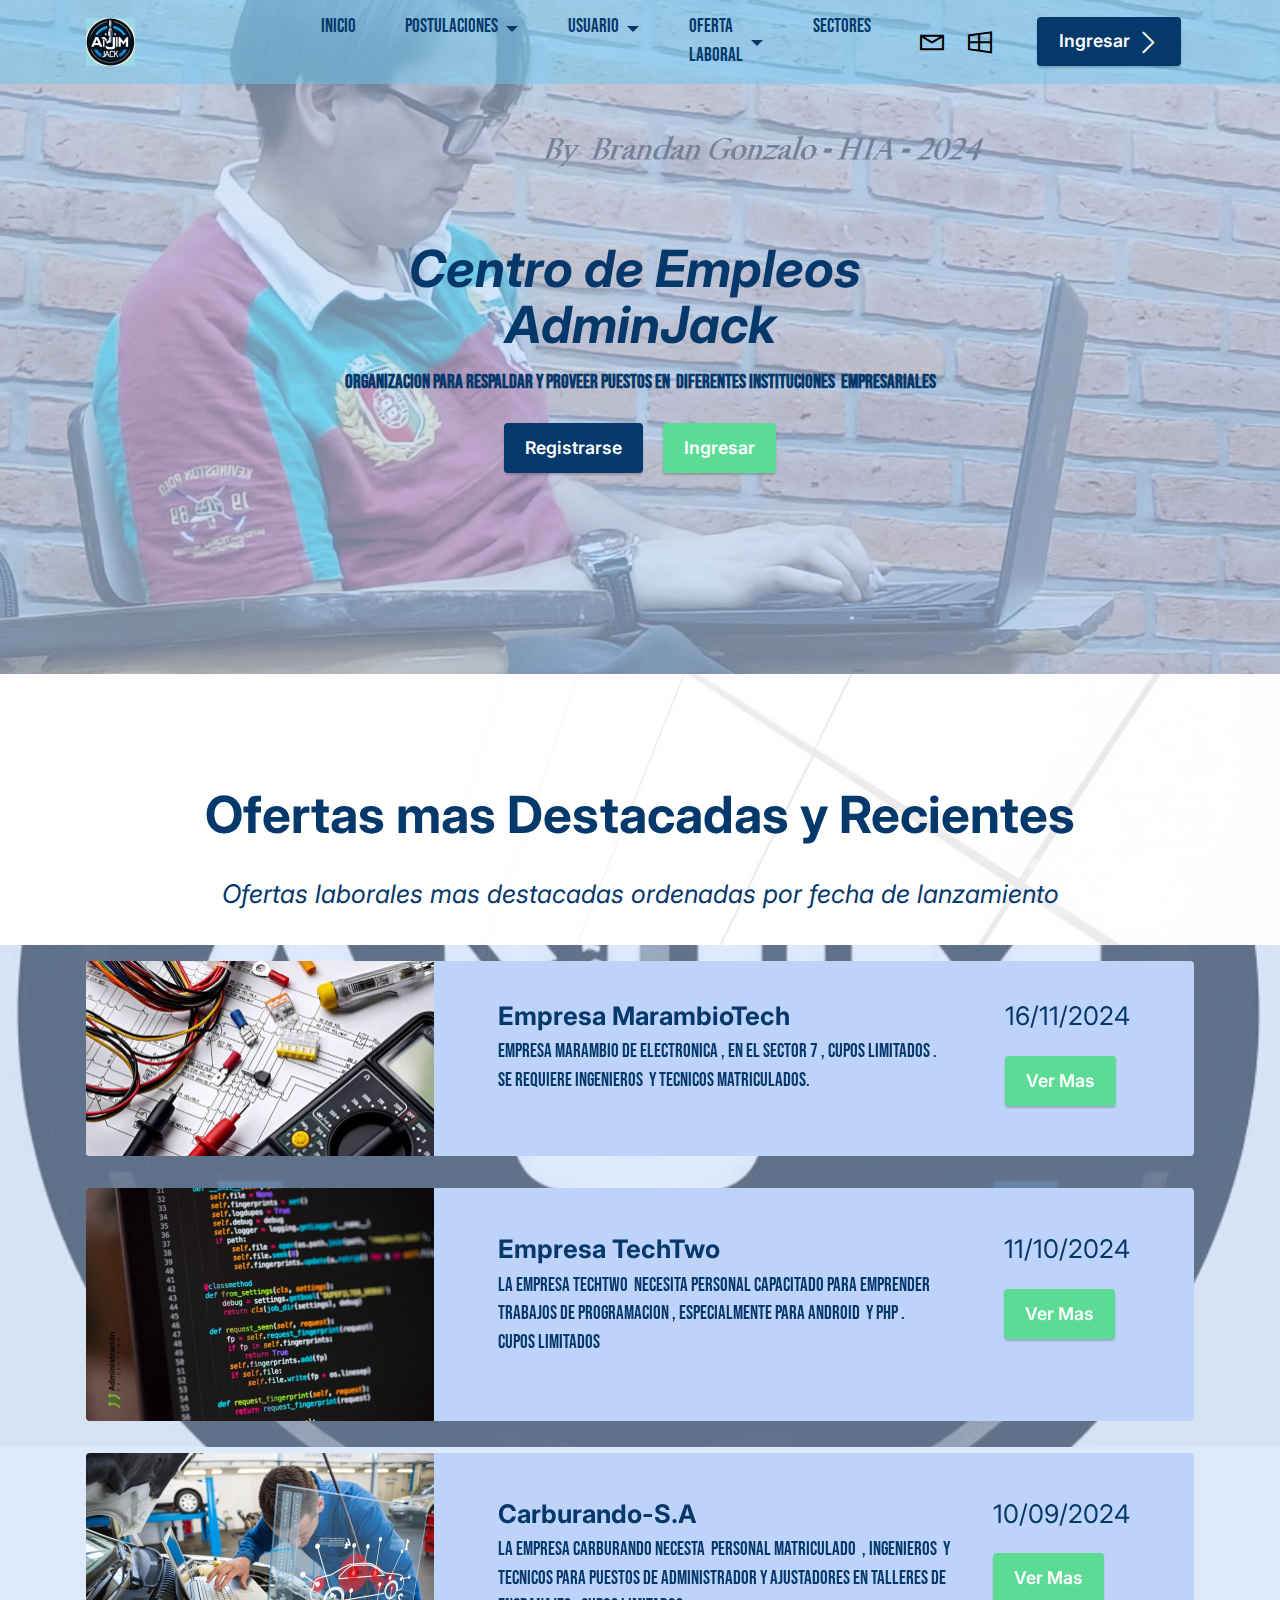
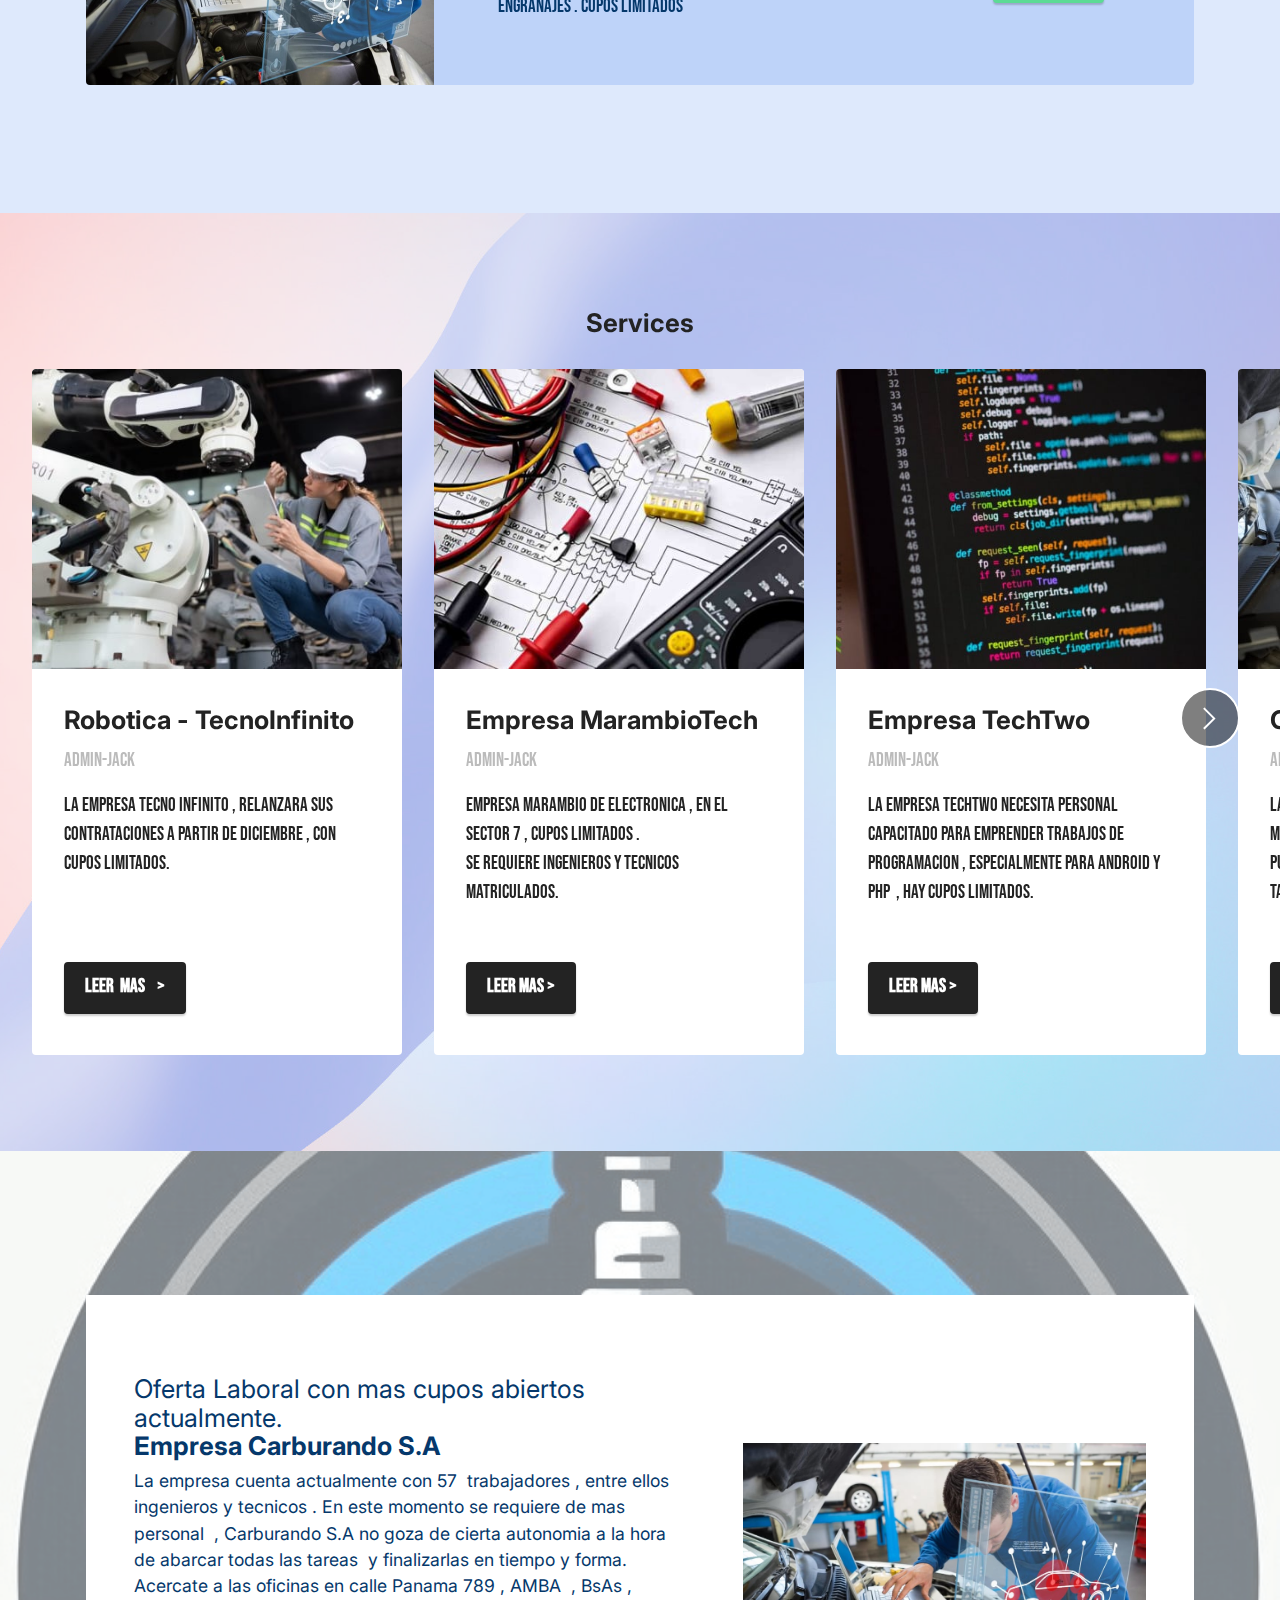
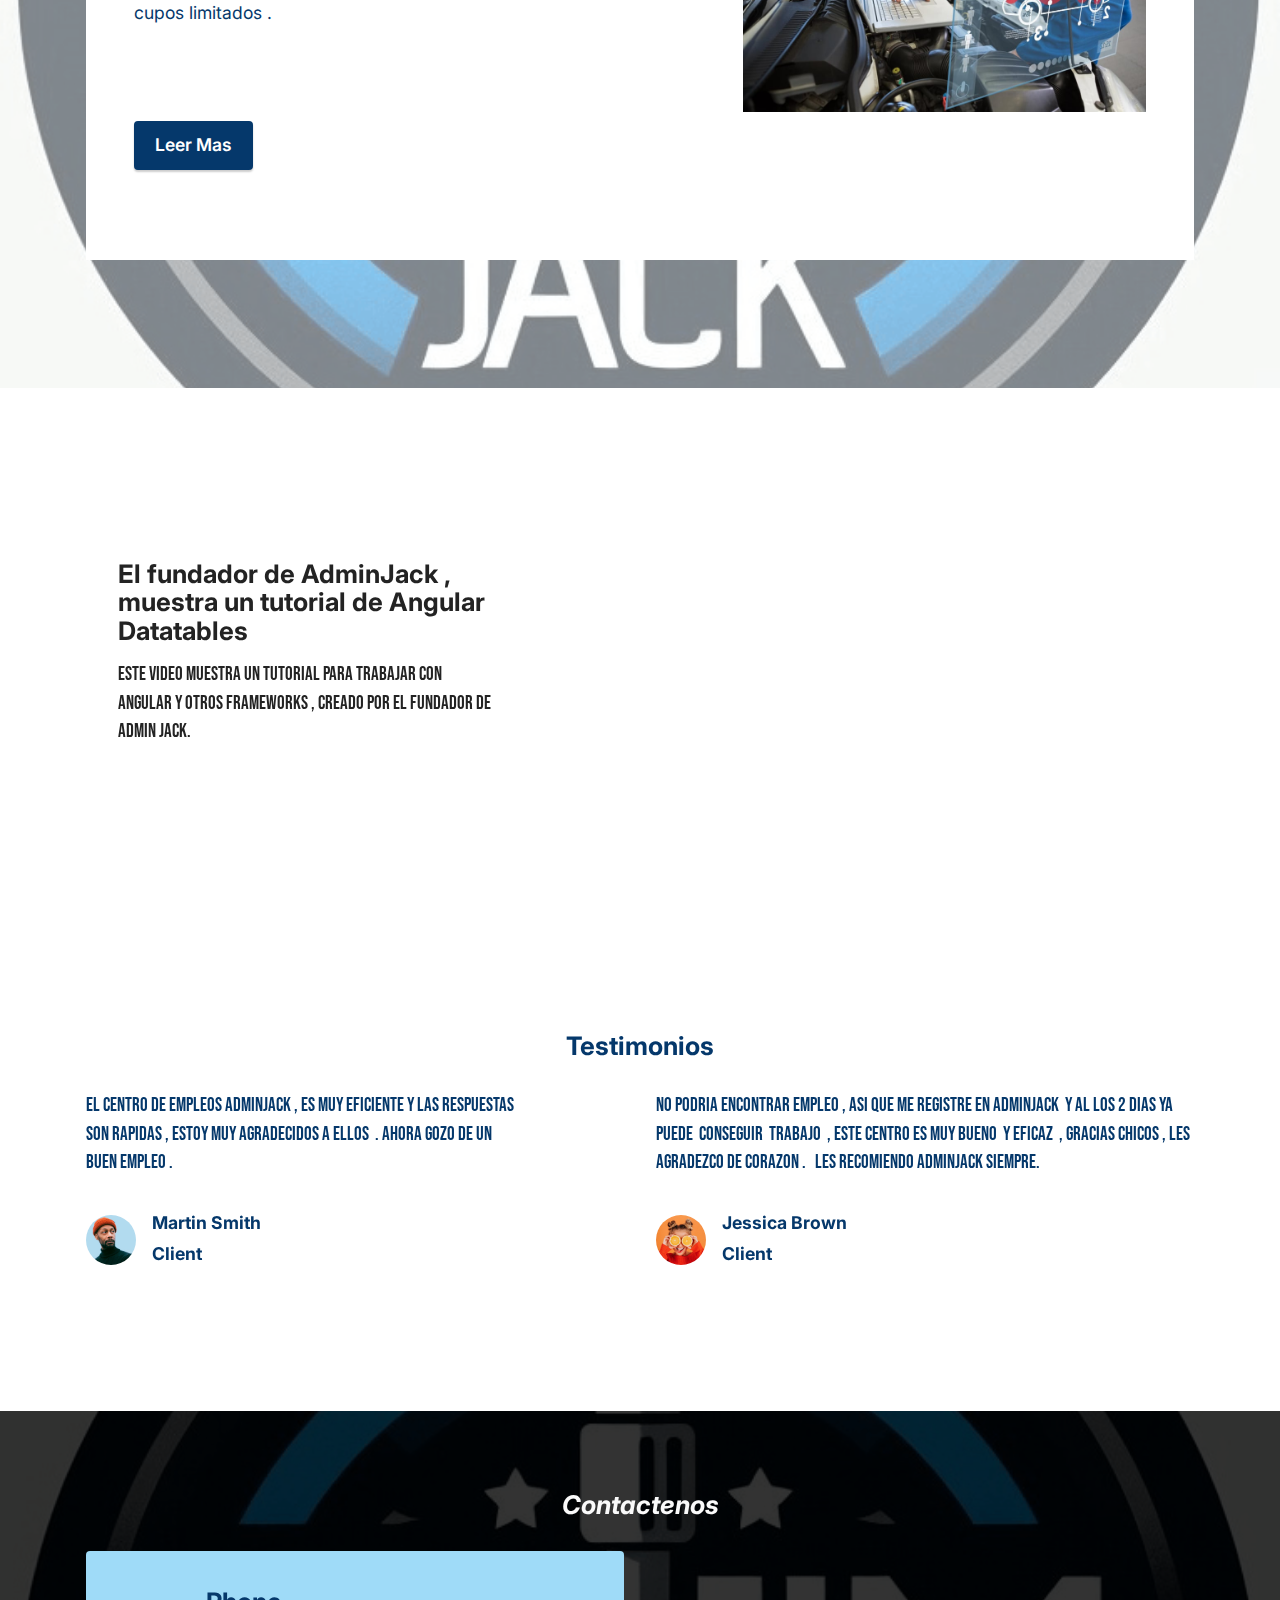
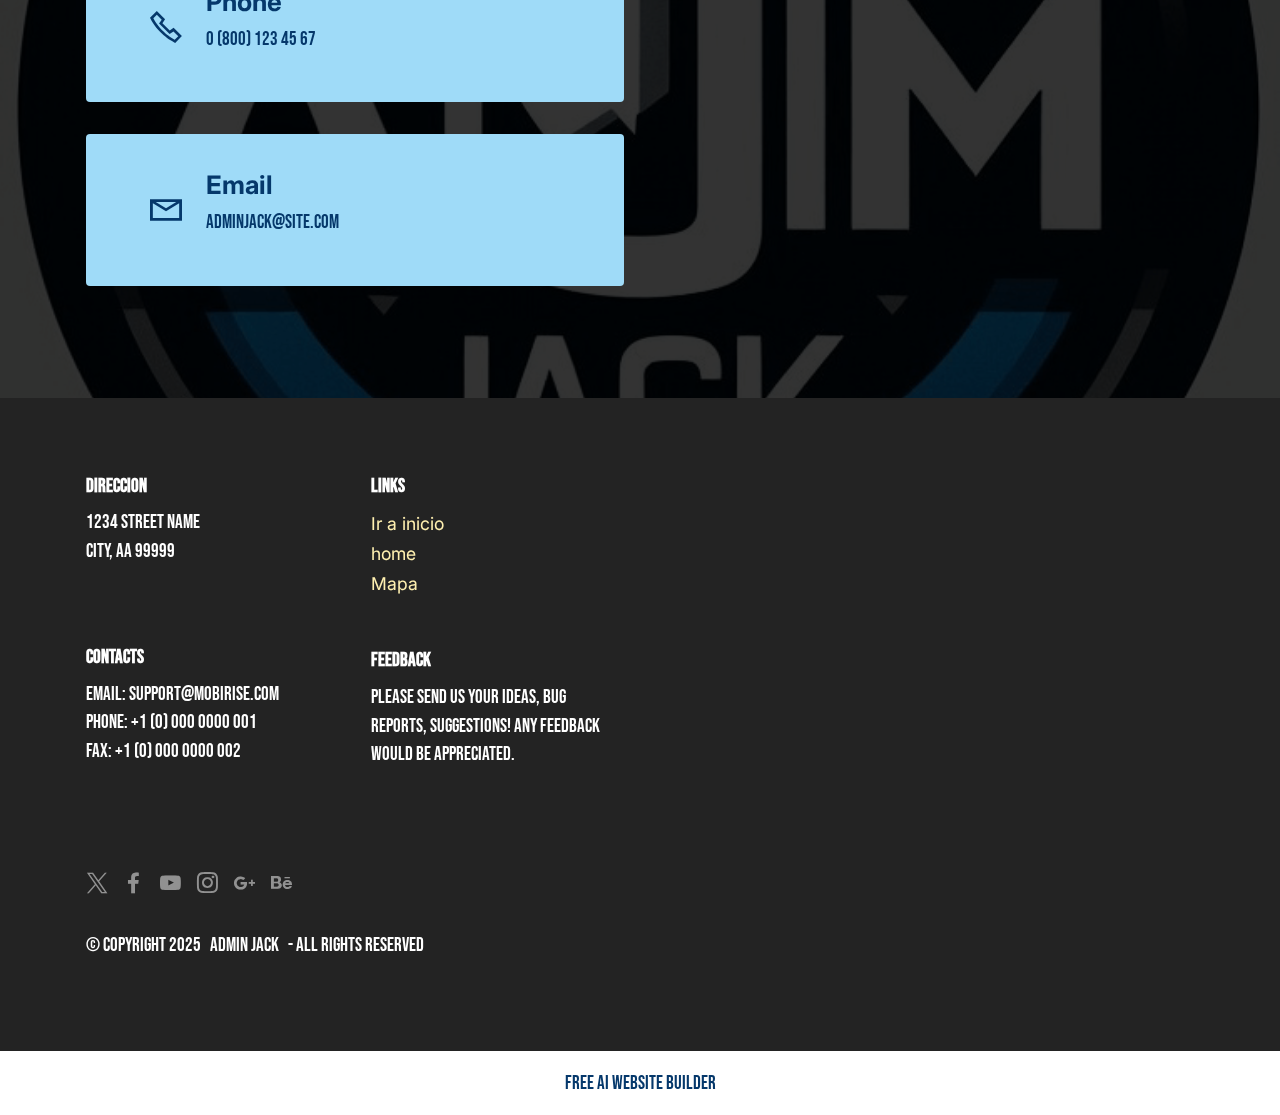
<file: index.html>
<!DOCTYPE html>
<html  >
<head>

<!-- Google tag (gtag.js) -->
<script async src="https://www.googletagmanager.com/gtag/js?id=G-8XR3JYSSEJ"></script>
<script>
  window.dataLayer = window.dataLayer || [];
  function gtag(){dataLayer.push(arguments);}
  gtag('js', new Date());

  gtag('config', 'G-8XR3JYSSEJ');
</script>

  <!-- Site made with Mobirise Website Builder v5.9.18, https://mobirise.com -->
  <meta charset="UTF-8">
  <meta http-equiv="X-UA-Compatible" content="IE=edge">
  <meta name="generator" content="Mobirise v5.9.18, mobirise.com">
  <meta name="viewport" content="width=device-width, initial-scale=1, minimum-scale=1">
  <link rel="shortcut icon" href="assets/images/adminjack-logo-yellow-98x96.jpg" type="image/x-icon">
  <meta name="description" content="">
  
  
  <title>Home</title>
  <link rel="stylesheet" href="assets/web/assets/mobirise-icons2/mobirise2.css">
  <link rel="stylesheet" href="assets/bootstrap/css/bootstrap.min.css">
  <link rel="stylesheet" href="assets/bootstrap/css/bootstrap-grid.min.css">
  <link rel="stylesheet" href="assets/bootstrap/css/bootstrap-reboot.min.css">
  <link rel="stylesheet" href="assets/parallax/jarallax.css">
  <link rel="stylesheet" href="assets/dropdown/css/style.css">
  <link rel="stylesheet" href="assets/socicon/css/styles.css">
  <link rel="stylesheet" href="assets/theme/css/style.css">
  <link rel="preload" href="https://fonts.googleapis.com/css?family=Inter:100,200,300,400,500,600,700,800,900,100i,200i,300i,400i,500i,600i,700i,800i,900i&display=swap" as="style" onload="this.onload=null;this.rel='stylesheet'">
  <noscript><link rel="stylesheet" href="https://fonts.googleapis.com/css?family=Inter:100,200,300,400,500,600,700,800,900,100i,200i,300i,400i,500i,600i,700i,800i,900i&display=swap"></noscript>
  <link rel="preload" href="https://fonts.googleapis.com/css?family=Bebas+Neue:400&display=swap" as="style" onload="this.onload=null;this.rel='stylesheet'">
  <noscript><link rel="stylesheet" href="https://fonts.googleapis.com/css?family=Bebas+Neue:400&display=swap"></noscript>
  <link rel="preload" as="style" href="assets/mobirise/css/mbr-additional.css?v=sGv1dp"><link rel="stylesheet" href="assets/mobirise/css/mbr-additional.css?v=sGv1dp" type="text/css">

  
  
  
</head>
<body>
  
  <section data-bs-version="5.1" class="menu menu3 cid-sFAA5oUu2Y" once="menu" id="menu3-1">
    
    <nav class="navbar navbar-dropdown navbar-expand-lg">
        <div class="container">
            <div class="navbar-brand">
                <span class="navbar-logo">
                    <a href="index.html">
                        <img src="assets/images/adminjack-logo-yellow-98x96.jpg" alt="Mobirise Website Builder" style="height: 3rem;">
                    </a>
                </span>
                
            </div>
            <button class="navbar-toggler" type="button" data-toggle="collapse" data-bs-toggle="collapse" data-target="#navbarSupportedContent" data-bs-target="#navbarSupportedContent" aria-controls="navbarNavAltMarkup" aria-expanded="false" aria-label="Toggle navigation">
                <div class="hamburger">
                    <span></span>
                    <span></span>
                    <span></span>
                    <span></span>
                </div>
            </button>
            <div class="collapse navbar-collapse" id="navbarSupportedContent">
                <ul class="navbar-nav nav-dropdown" data-app-modern-menu="true"><li class="nav-item"><a class="nav-link link text-primary display-7" href="index.html">Inicio</a></li><li class="nav-item dropdown"><a class="nav-link link text-primary dropdown-toggle display-7" href="#top" data-toggle="dropdown-submenu" data-bs-toggle="dropdown" data-bs-auto-close="outside" aria-expanded="false">POSTULACIONES</a><div class="dropdown-menu" aria-labelledby="dropdown-279"><a class="text-primary dropdown-item display-7" href="page2.html">presentarse a puestos</a><a class="text-primary show dropdown-item display-7" href="page2.html">abandonar una oferta</a></div></li>
                    <li class="nav-item dropdown"><a class="nav-link link text-primary dropdown-toggle display-7" href="index.html#content4-5" data-toggle="dropdown-submenu" data-bs-toggle="dropdown" data-bs-auto-close="outside" aria-expanded="false">USUARIO</a><div class="dropdown-menu" aria-labelledby="dropdown-319"><a class="text-primary dropdown-item display-7" href="page1.html">inscripcion</a><a class="text-primary show dropdown-item display-7" href="page1.html">Baja&nbsp; usuarios</a></div></li>
                    <li class="nav-item dropdown"><a class="nav-link link text-primary dropdown-toggle display-7" href="index.html#content4-6" data-toggle="dropdown-submenu" data-bs-toggle="dropdown" data-bs-auto-close="outside" aria-expanded="false">oferta <br>Laboral</a><div class="dropdown-menu" aria-labelledby="dropdown-833"><a class="text-primary dropdown-item display-7" href="index.html">ofertas recientes</a><a class="text-primary show dropdown-item display-7" href="index.html">ofertas antiguas</a><a class="text-primary show dropdown-item display-7" href="index.html">ofertas destacadas</a></div>
                    </li><li class="nav-item"><a class="nav-link link text-primary display-7" href="index.html#features16-9">sectores</a></li></ul>
                <div class="icons-menu">
                    <a class="iconfont-wrapper" href="https://www.gmail.com/mail/help/intl/es/about.html?iframe" target="_blank">
                        <span class="p-2 mbr-iconfont mobi-mbri-letter mobi-mbri"></span>
                    </a>
                    <a class="iconfont-wrapper" href="https://www.microsoft.com/es-ar/microsoft-365/outlook/email-and-calendar-software-microsoft-outlook" target="_blank">
                        <span class="p-2 mbr-iconfont mobi-mbri-windows mobi-mbri"></span>
                    </a>
                    
                    
                </div>
                <div class="navbar-buttons mbr-section-btn"><a class="btn btn-primary display-4" href="page1.html"><span class="mobi-mbri mobi-mbri-arrow-next mbr-iconfont mbr-iconfont-btn"></span>Ingresar</a></div>
            </div>
        </div>
    </nav>
</section>

<section data-bs-version="5.1" class="header1 cid-sFCAOqBTxa" id="header1-i">

    

    <div class="mbr-overlay" style="opacity: 0.6; background-color: rgb(190, 211, 249);"></div>

    <div class="container">
        <div class="row justify-content-center">
            <div class="col-12 col-lg-8">
                <h1 class="mbr-section-title mbr-fonts-style mb-3 display-1"><em><strong>Centro de Empleos&nbsp;</strong><br><strong>AdminJack</strong></em></h1>
                
                <p class="mbr-text mbr-fonts-style display-7"><strong>Organizacion para respaldar y proveer puestos en&nbsp; diferentes instituciones&nbsp; empresariales</strong></p>
                <div class="mbr-section-btn mt-3"><a class="btn btn-primary display-4" href="page1.html">Registrarse</a> <a class="btn btn-secondary display-4" href="page1.html">Ingresar</a></div>
            </div>
        </div>
    </div>
</section>

<section data-bs-version="5.1" class="content4 cid-sFADQQfNeA" id="content4-6">
    
    <div class="mbr-overlay" style="opacity: 0.7; background-color: rgb(255, 255, 255);">
    </div>
    <div class="container">
        <div class="row justify-content-center">
            <div class="title col-md-12 col-lg-10">
                <h3 class="mbr-section-title mbr-fonts-style align-center mb-4 display-1"><strong>Ofertas mas Destacadas y Recientes</strong></h3>
                <h4 class="mbr-section-subtitle align-center mbr-fonts-style mb-4 display-5"><em>Ofertas laborales mas destacadas ordenadas por fecha de lanzamiento</em></h4>
                
            </div>
        </div>
    </div>
</section>

<section data-bs-version="5.1" class="features8 cid-sFADMOwrhN mbr-parallax-background" xmlns="http://www.w3.org/1999/html" id="features9-4">
    
    

    <div class="mbr-overlay" style="opacity: 0.5; background-color: rgb(190, 211, 249);">
    </div>

    <div class="container">
        <div class="card">
            <div class="card-wrapper">
                <div class="row align-items-center">
                    <div class="col-12 col-md-4">
                        <div class="image-wrapper">
                            <img src="assets/images/curso-gratuito-de-electronica-696x391.jpg" alt="Mobirise Website Builder">
                        </div>
                    </div>
                    <div class="col-12 col-md">
                        <div class="card-box">
                            <div class="row">
                                <div class="col-md">
                                    <h6 class="card-title mbr-fonts-style display-2"><strong>Empresa MarambioTech&nbsp;</strong></h6>
                                    <p class="mbr-text mbr-fonts-style display-7">Empresa marambio de electronica , en el sector 7 , cupos limitados .<br>Se requiere ingenieros&nbsp; y tecnicos matriculados.</p>
                                </div>
                                <div class="col-md-auto">
                                    <p class="price mbr-fonts-style display-2">16/11/2024</p>
                                    <div class="mbr-section-btn"><a href="https://mobiri.se" class="btn btn-secondary display-4">Ver Mas</a></div>
                                </div>
                                <div></div>
                            </div>
                        </div>
                    </div>
                </div>
            </div>
        </div>
        <div class="card">
            <div class="card-wrapper">
                <div class="row align-items-center">
                    <div class="col-12 col-md-4">
                        <div class="image-wrapper">
                            <img src="assets/images/lenguajes-programacion-unsplash-696x465.jpg" alt="Mobirise Website Builder">
                        </div>
                    </div>
                    <div class="col-12 col-md">
                        <div class="card-box">
                            <div class="row">
                                <div class="col-md">
                                    <h6 class="card-title mbr-fonts-style display-2"><strong>Empresa TechTwo</strong></h6>
                                    <p class="mbr-text mbr-fonts-style display-7">La empresa TechTwo&nbsp; necesita personal capacitado para emprender trabajos de programacion , especialmente para android&nbsp; y php .&nbsp;<br>Cupos limitados</p>
                                </div>
                                <div class="col-md-auto">
                                    <p class="price mbr-fonts-style display-2">11/10/2024</p>
                                    <div class="mbr-section-btn"><a href="https://mobiri.se" class="btn btn-secondary display-4">Ver Mas</a></div>
                                </div>
                                <div></div>
                            </div>
                        </div>
                    </div>
                </div>
            </div>
        </div>
        <div class="card">
            <div class="card-wrapper">
                <div class="row align-items-center">
                    <div class="col-12 col-md-4">
                        <div class="image-wrapper">
                            <img src="assets/images/carbura1234-696x464.jpg" alt="Mobirise Website Builder">
                        </div>
                    </div>
                    <div class="col-12 col-md">
                        <div class="card-box">
                            <div class="row">
                                <div class="col-md">
                                    <h6 class="card-title mbr-fonts-style display-2"><strong>Carburando-S.A</strong></h6>
                                    <p class="mbr-text mbr-fonts-style display-7">La empresa carburando necesta&nbsp; personal matriculado&nbsp; , ingenieros&nbsp; y tecnicos para puestos de administrador y ajustadores en talleres de engranajes . Cupos limitados<br></p>
                                </div>
                                <div class="col-md-auto">
                                    <p class="price mbr-fonts-style display-2">10/09/2024</p>
                                    <div class="mbr-section-btn"><a href="https://mobiri.se" class="btn btn-secondary display-4">Ver Mas</a></div>
                                </div>
                                <div></div>
                            </div>
                        </div>
                    </div>
                </div>
            </div>
        </div>
    </div>
</section>

<section data-bs-version="5.1" class="slider5 mbr-embla cid-uuk1DsrFqT" id="slider5-0">
    
    <div class="mbr-overlay"></div>
    <div class="position-relative">
        <div class="mbr-section-head">
            <h4 class="mbr-section-title mbr-fonts-style align-center mb-0 display-2">
                <strong>Services</strong></h4>
            
        </div>
        <div class="embla mt-4" data-skip-snaps="true" data-align="center" data-contain-scroll="trimSnaps" data-auto-play-interval="5" data-draggable="true">
            <div class="embla__viewport container-fluid">
                <div class="embla__container">
                    <div class="embla__slide slider-image item active" style="margin-left: 1rem; margin-right: 1rem;">
                        <div class="slide-content">
                            <div class="item-img">
                                <div class="item-wrapper">
                                    <img src="assets/images/robotica345-600x338.jpg" alt="Mobirise Website Builder" title="" data-slide-to="1" data-bs-slide-to="1">
                                </div>
                            </div>
                            <div class="item-content">
                                <h5 class="item-title mbr-fonts-style display-5"><strong>Robotica - TecnoInfinito&nbsp;</strong></h5>
                                <h6 class="item-subtitle mbr-fonts-style mt-1 display-7">Admin-jack</h6>
                                <p class="mbr-text mbr-fonts-style mt-3 display-7">la Empresa tecno infinito , relanzara sus contrataciones a partir de diciembre , con cupos limitados.</p>
                            </div>
                            <div class="mbr-section-btn item-footer mt-2"><a href="" class="btn item-btn btn-black display-7" target="_blank">Leer&nbsp; Mas&nbsp; &nbsp; &gt;</a></div>
                        </div>
                    </div><div class="embla__slide slider-image item" style="margin-left: 1rem; margin-right: 1rem;">
                        <div class="slide-content">
                            <div class="item-img">
                                <div class="item-wrapper">
                                    <img src="assets/images/curso-gratuito-de-electronica-600x338.jpg" alt="Mobirise Website Builder" title="" data-slide-to="2" data-bs-slide-to="2">
                                </div>
                            </div>
                            <div class="item-content">
                                <h5 class="item-title mbr-fonts-style display-5"><strong>Empresa MarambioTech</strong></h5>
                                <h6 class="item-subtitle mbr-fonts-style mt-1 display-7">Admin-jack</h6>
                                <p class="mbr-text mbr-fonts-style mt-3 display-7">Empresa marambio de electronica , en el sector 7 , cupos limitados .
<br>Se requiere ingenieros  y tecnicos matriculados.</p>
                            </div>
                            <div class="mbr-section-btn item-footer mt-2"><a href="" class="btn item-btn btn-black display-7" target="_blank">Leer  Mas    &gt;</a></div>
                        </div>
                    </div><div class="embla__slide slider-image item" style="margin-left: 1rem; margin-right: 1rem;">
                        <div class="slide-content">
                            <div class="item-img">
                                <div class="item-wrapper">
                                    <img src="assets/images/lenguajes-programacion-unsplash-600x401.jpg" alt="Mobirise Website Builder" title="" data-slide-to="3" data-bs-slide-to="3">
                                </div>
                            </div>
                            <div class="item-content">
                                <h5 class="item-title mbr-fonts-style display-5"><strong>Empresa TechTwo</strong></h5>
                                <h6 class="item-subtitle mbr-fonts-style mt-1 display-7">Admin-jack</h6>
                                <p class="mbr-text mbr-fonts-style mt-3 display-7">La empresa TechTwo  necesita personal capacitado para emprender trabajos de programacion , especialmente para android  y php&nbsp; , hay Cupos limitados.</p>
                            </div>
                            <div class="mbr-section-btn item-footer mt-2"><a href="" class="btn item-btn btn-black display-7" target="_blank">Leer  Mas    &gt;</a></div>
                        </div>
                    </div><div class="embla__slide slider-image item" style="margin-left: 1rem; margin-right: 1rem;">
                        <div class="slide-content">
                            <div class="item-img">
                                <div class="item-wrapper">
                                    <img src="assets/images/carbura1234-600x400.jpg" alt="Mobirise Website Builder" title="" data-slide-to="4" data-bs-slide-to="4">
                                </div>
                            </div>
                            <div class="item-content">
                                <h5 class="item-title mbr-fonts-style display-5"><strong>Carburando S.A</strong></h5>
                                <h6 class="item-subtitle mbr-fonts-style mt-1 display-7">Admin-jack</h6>
                                <p class="mbr-text mbr-fonts-style mt-3 display-7">La empresa carburando necesta  personal matriculado  , ingenieros  y tecnicos para puestos de administrador y ajustadores en talleres de engranajes . Cupos limitados.</p>
                            </div>
                            <div class="mbr-section-btn item-footer mt-2"><a href="" class="btn item-btn btn-black display-7" target="_blank">Leer  Mas    &gt;</a></div>
                        </div>
                    </div>
                    <div class="embla__slide slider-image item" style="margin-left: 1rem; margin-right: 1rem;">
                        <div class="slide-content">
                            <div class="item-img">
                                <div class="item-wrapper">
                                    <img src="assets/images/diseno-graficowidth-640-600x338.jpg" alt="Mobirise Website Builder" title="" data-slide-to="6" data-bs-slide-to="6">
                                </div>
                            </div>
                            <div class="item-content">
                                <h5 class="item-title mbr-fonts-style display-5"><strong>Empresa Diseña-Futuro</strong></h5>
                                <h6 class="item-subtitle mbr-fonts-style mt-1 display-7">
                                    Admin-jack</h6>
                                <p class="mbr-text mbr-fonts-style mt-3 display-7">la empresa diseña futuro , establece su relanzamiento de contrataciones a partir de enero&nbsp; , donde&nbsp; trabajadores podran inscribirse anticipadamente ya que hay cupos limitados.&nbsp;</p>
                            </div>
                            <div class="mbr-section-btn item-footer mt-2"><a href="" class="btn item-btn btn-black display-7" target="_blank">Leer  Mas    &gt;</a></div>
                        </div>
                    </div>
                    
                    <div class="embla__slide slider-image item" style="margin-left: 1rem; margin-right: 1rem;">
                        <div class="slide-content">
                            <div class="item-img">
                                <div class="item-wrapper">
                                    <img src="assets/images/construccion3412-600x375.jpg" alt="Mobirise Website Builder" title="" data-slide-to="9" data-bs-slide-to="9">
                                </div>
                            </div>
                            <div class="item-content">
                                <h5 class="item-title mbr-fonts-style display-5"><strong>Empresa SolidoTech</strong></h5>
                                <h6 class="item-subtitle mbr-fonts-style mt-1 display-7">Admin-jack</h6>
                                <p class="mbr-text mbr-fonts-style mt-3 display-7">La empresa constructora Solidotech , necesita ingenieros y albañiles , para acrecentar la alta demanda de rascacielos y tuneles de larga distancias&nbsp; , habra cupos limitados a partir de diciembre&nbsp; &nbsp;</p>
                            </div>
                            <div class="mbr-section-btn item-footer mt-2"><a href="" class="btn item-btn btn-black display-7" target="_blank">Leer  Mas    &gt;</a></div>
                        </div>
                    </div>
                </div>
            </div>
            <button class="embla__button embla__button--prev">
                <span class="mobi-mbri mobi-mbri-arrow-prev mbr-iconfont" aria-hidden="true"></span>
                <span class="sr-only visually-hidden visually-hidden">Previous</span>
            </button>
            <button class="embla__button embla__button--next">
                <span class="mobi-mbri mobi-mbri-arrow-next mbr-iconfont" aria-hidden="true"></span>
                <span class="sr-only visually-hidden visually-hidden">Next</span>
            </button>
        </div>
    </div>
</section>

<section data-bs-version="5.1" class="features15 cid-sFANq99njx" id="features16-9">

    

    <div class="mbr-overlay" style="opacity: 0.5; background-color: rgb(255, 255, 255);">
    </div>
    <div class="container">
        <div class="content-wrapper">
            <div class="row align-items-center">
                <div class="col-12 col-lg">
                    <div class="text-wrapper">
                        <h6 class="card-title mbr-fonts-style display-2">Oferta Laboral con mas cupos abiertos actualmente.<br><strong>Empresa Carburando S.A</strong></h6>
                        <p class="mbr-text mbr-fonts-style mb-4 display-4">La empresa cuenta actualmente con 57&nbsp; trabajadores , entre ellos ingenieros y tecnicos . En este momento se requiere de mas personal&nbsp; , Carburando S.A no goza de cierta autonomia a la hora de abarcar todas las tareas&nbsp; y finalizarlas en tiempo y forma.&nbsp; Acercate a las oficinas en calle Panama 789 , AMBA&nbsp; , BsAs , cupos limitados .&nbsp;&nbsp;<br><br><br></p>
                        <div class="mbr-section-btn mt-3"><a class="btn btn-primary display-4" href="https://mobiri.se">Leer Mas</a></div>
                    </div>
                </div>
                <div class="col-12 col-lg-5">
                    <div class="image-wrapper">
                        <img src="assets/images/carbura1234-980x653.jpg" alt="Mobirise Website Builder">
                    </div>
                </div>
            </div>
        </div>
    </div>
</section>

<section data-bs-version="5.1" class="header15 cid-uuk33pQADZ" id="header15-1">
    

    
    

    <div class="container">
        <div class="row justify-content-center">
            <div class="col-12 col-md">
                <div class="text-wrapper">
                    <h2 class="mbr-section-title mb-3 mbr-fonts-style display-2"><strong>El fundador de AdminJack , muestra un tutorial de Angular Datatables</strong></h2>
                    <p class="mbr-text mb-3 mbr-fonts-style display-7">este video muestra un tutorial para trabajar con angular y otros frameworks , creado por el fundador de admin jack.
                    </p>
                    
                </div>
            </div>
            <div class="mbr-figure col-12 col-md-7"><iframe class="mbr-embedded-video" src="https://www.youtube.com/embed/q-Gnalz4f-I?rel=0&amp;amp;mute=1&amp;showinfo=0&amp;autoplay=1&amp;loop=1&amp;playlist=q-Gnalz4f-I" width="1280" height="720" frameborder="0" allowfullscreen></iframe></div>
        </div>
    </div>
</section>

<section data-bs-version="5.1" class="testimonials2 cid-sFAO03Bfrt mbr-parallax-background" id="testimonials2-a">
    
    <div class="mbr-overlay" style="opacity: 0; background-color: rgb(255, 255, 255);">
    </div>
    <div class="container">
        <h3 class="mbr-section-title mbr-fonts-style align-center mb-4 display-2">
            <strong>Testimonios</strong></h3>
        <div class="row justify-content-center">
            <div class="card col-12 col-md-6">
                <p class="mbr-text mbr-fonts-style mb-4 display-7">El centro de Empleos AdminJack , es muy eficiente y las respuestas<br>son rapidas , estoy muy agradecidos a ellos&nbsp; . Ahora gozo de un&nbsp;<br>buen empleo .&nbsp;&nbsp;</p>
                <div class="d-flex mb-md-0 mb-4">
                    <div class="image-wrapper">
                        <img src="assets/images/team1.jpg" alt="Mobirise Website Builder">
                    </div>
                    <div class="text-wrapper">
                        <p class="name mbr-fonts-style mb-1 display-4">
                            <strong>Martin Smith</strong>
                        </p>
                        <p class="position mbr-fonts-style display-4">
                            <strong>Client</strong>
                        </p>
                    </div>
                </div>
            </div>
            <div class="card col-12 col-md-6">
                <p class="mbr-text mbr-fonts-style mb-4 display-7">NO PODRIA ENCONTRAR EMPLEO , ASI QUE ME REGISTRE EN AdminJack&nbsp; y al los 2 dias ya puede&nbsp; conseguir&nbsp; trabajo&nbsp; , este centro es muy bueno&nbsp; y eficaz&nbsp; , Gracias chicos , les agradezco de corazon .&nbsp; &nbsp;les recomiendo adminjack siempre.&nbsp;</p>
                <div class="d-flex mb-md-0 mb-4">
                    <div class="image-wrapper">
                        <img src="assets/images/team2.jpg" alt="Mobirise Website Builder">
                    </div>
                    <div class="text-wrapper">
                        <p class="name mbr-fonts-style mb-1 display-4">
                            <strong>Jessica Brown</strong>
                        </p>
                        <p class="position mbr-fonts-style display-4">
                            <strong>Client</strong>
                        </p>
                    </div>
                </div>
            </div>
        </div>
    </div>
</section>

<section data-bs-version="5.1" class="contacts3 map1 cid-sFAOgbarYq" id="contacts3-c">

    
    <div class="mbr-overlay" style="opacity: 0.8; background-color: rgb(0, 0, 0);"></div>
    <div class="container">
        <div class="mbr-section-head">
            <h3 class="mbr-section-title mbr-fonts-style align-center mb-0 display-2">
                <em style=""><strong>Contactenos</strong></em></h3>
            
        </div>
        <div class="row justify-content-center mt-4">
            <div class="card col-12 col-md-6">
                <div class="card-wrapper">
                    <div class="image-wrapper">
                        <span class="mbr-iconfont mobi-mbri-phone mobi-mbri" style="color: rgb(5, 56, 107); fill: rgb(5, 56, 107);"></span>
                    </div>
                    <div class="text-wrapper">
                        <h6 class="card-title mbr-fonts-style mb-1 display-5">
                            <strong>Phone</strong>
                        </h6>
                        <p class="mbr-text mbr-fonts-style display-7">
                            0 (800) 123 45 67
                        </p>
                    </div>
                </div>
                <div class="card-wrapper">
                    <div class="image-wrapper">
                        <span class="mbr-iconfont mobi-mbri-letter mobi-mbri" style="color: rgb(5, 56, 107); fill: rgb(5, 56, 107);"></span>
                    </div>
                    <div class="text-wrapper">
                        <h6 class="card-title mbr-fonts-style mb-1 display-5">
                            <strong>Email</strong>
                        </h6>
                        <p class="mbr-text mbr-fonts-style display-7">adminJack<a href="mailto:info@site.com" class="text-primary">@site.com</a>
                        </p>
                    </div>
                </div>
            </div>
            <div class="map-wrapper col-12 col-md-6">
                <div class="google-map"><iframe frameborder="0" style="border:0" src="https://www.google.com/maps/embed?pb=!1m14!1m8!1m3!1d6045.3003145248895!2d-73.9884657!3d40.7477229!3m2!1i1024!2i768!4f13.1!3m3!1m2!1s0x89c259a9ac1f1b85%3A0x7e33d1c0e7af3be4!2zMzUwIDV0aCBBdmUsIE5ldyBZb3JrLCBOWSAxMDExOCwg0KHQqNCQ!5e0!3m2!1sru!2sru!4v1689597362021!5m2!1sen!2sen" allowfullscreen=""></iframe></div>
            </div>
        </div>
    </div>
</section>

<section data-bs-version="5.1" class="footer6 cid-uukWpTYzQ5" once="footers" id="footer6-8">

    

    

    <div class="container">
        <div class="row content mbr-white">
            <div class="col-12 col-md-3 mbr-fonts-style display-7">
                <h5 class="mbr-section-subtitle mbr-fonts-style mb-2 display-7">
                    <strong>Direccion</strong></h5>
                <p class="mbr-text mbr-fonts-style display-7">
                    1234 Street Name <br>
                    City, AA 99999
                </p> <br>
                <h5 class="mbr-section-subtitle mbr-fonts-style mb-2 mt-4 display-7">
                    <strong>Contacts</strong>
                </h5>
                <p class="mbr-text mbr-fonts-style mb-4 display-7">
                    Email: support@mobirise.com <br>
                    Phone: +1 (0) 000 0000 001 <br>
                    Fax: +1 (0) 000 0000 002
                </p>
            </div>
            <div class="col-12 col-md-3 mbr-fonts-style display-7">
                <h5 class="mbr-section-subtitle mbr-fonts-style mb-2 display-7">
                    <strong>Links</strong>
                </h5>
                <ul class="list mbr-fonts-style mb-4 display-4">
                    <li class="mbr-text item-wrap">Ir a inicio</li>
                    <li class="mbr-text item-wrap">home</li>
                    <li class="mbr-text item-wrap">Mapa</li>
                </ul>
                <h5 class="mbr-section-subtitle mbr-fonts-style mb-2 mt-5 display-7">
                    <strong>Feedback</strong>
                </h5>
                <p class="mbr-text mbr-fonts-style mb-4 display-7">
                    Please send us your ideas, bug reports, suggestions! Any feedback would be appreciated.
                </p>
            </div>
            <div class="col-12 col-md-6">
                <div class="google-map"><iframe frameborder="0" style="border:0" src="https://www.google.com/maps/embed?pb=!1m14!1m8!1m3!1d6045.3003145248895!2d-73.9884657!3d40.7477229!3m2!1i1024!2i768!4f13.1!3m3!1m2!1s0x89c259a9ac1f1b85%3A0x7e33d1c0e7af3be4!2zMzUwIDV0aCBBdmUsIE5ldyBZb3JrLCBOWSAxMDExOCwg0KHQqNCQ!5e0!3m2!1sru!2sru!4v1689597362021!5m2!1sen!2sen" allowfullscreen=""></iframe></div>
            </div>
            <div class="col-md-6">
                <div class="social-list align-left">
                    <div class="soc-item">
                        <a href="https://twitter.com/mobirise" target="_blank">
                            <span class="socicon-twitter socicon mbr-iconfont mbr-iconfont-social"></span>
                        </a>
                    </div>
                    <div class="soc-item">
                        <a href="https://www.facebook.com/pages/Mobirise/1616226671953247" target="_blank">
                            <span class="socicon-facebook socicon mbr-iconfont mbr-iconfont-social"></span>
                        </a>
                    </div>
                    <div class="soc-item">
                        <a href="https://www.youtube.com/c/mobirise" target="_blank">
                            <span class="socicon-youtube socicon mbr-iconfont mbr-iconfont-social"></span>
                        </a>
                    </div>
                    <div class="soc-item">
                        <a href="https://instagram.com/mobirise" target="_blank">
                            <span class="socicon-instagram socicon mbr-iconfont mbr-iconfont-social"></span>
                        </a>
                    </div>
                    <div class="soc-item">
                        <a href="https://plus.google.com/u/0/+Mobirise" target="_blank">
                            <span class="socicon-googleplus socicon mbr-iconfont mbr-iconfont-social"></span>
                        </a>
                    </div>
                    <div class="soc-item">
                        <a href="https://www.behance.net/Mobirise" target="_blank">
                            <span class="socicon-behance socicon mbr-iconfont mbr-iconfont-social"></span>
                        </a>
                    </div>
                </div>
            </div>
        </div>
        <div class="footer-lower">
            <div class="media-container-row">
                <div class="col-sm-12">
                    <hr>
                </div>
            </div>
            <div class="col-sm-12 copyright pl-0">
                <p class="mbr-text mbr-fonts-style mbr-white display-7">
                    © Copyright 2025&nbsp; &nbsp;ADmin Jack&nbsp; &nbsp;- All Rights Reserved
                </p>
            </div>
        </div>
    </div>
</section><section class="display-7" style="padding: 0;align-items: center;justify-content: center;flex-wrap: wrap;    align-content: center;display: flex;position: relative;height: 4rem;"><a href="https://mobiri.se/3582279" style="flex: 1 1;height: 4rem;position: absolute;width: 100%;z-index: 1;"><img alt="" style="height: 4rem;" src="[data-uri]"></a><p style="margin: 0;text-align: center;" class="display-7">&#8204;</p><a style="z-index:1" href="https://mobirise.com/builder/ai-website-builder.html">Free AI Website Builder</a></section><script src="assets/bootstrap/js/bootstrap.bundle.min.js"></script>  <script src="assets/parallax/jarallax.js"></script>  <script src="assets/smoothscroll/smooth-scroll.js"></script>  <script src="assets/ytplayer/index.js"></script>  <script src="assets/dropdown/js/navbar-dropdown.js"></script>  <script src="assets/embla/embla.min.js"></script>  <script src="assets/embla/script.js"></script>  <script src="assets/theme/js/script.js"></script>  
  
  
</body>
</html>
</file>
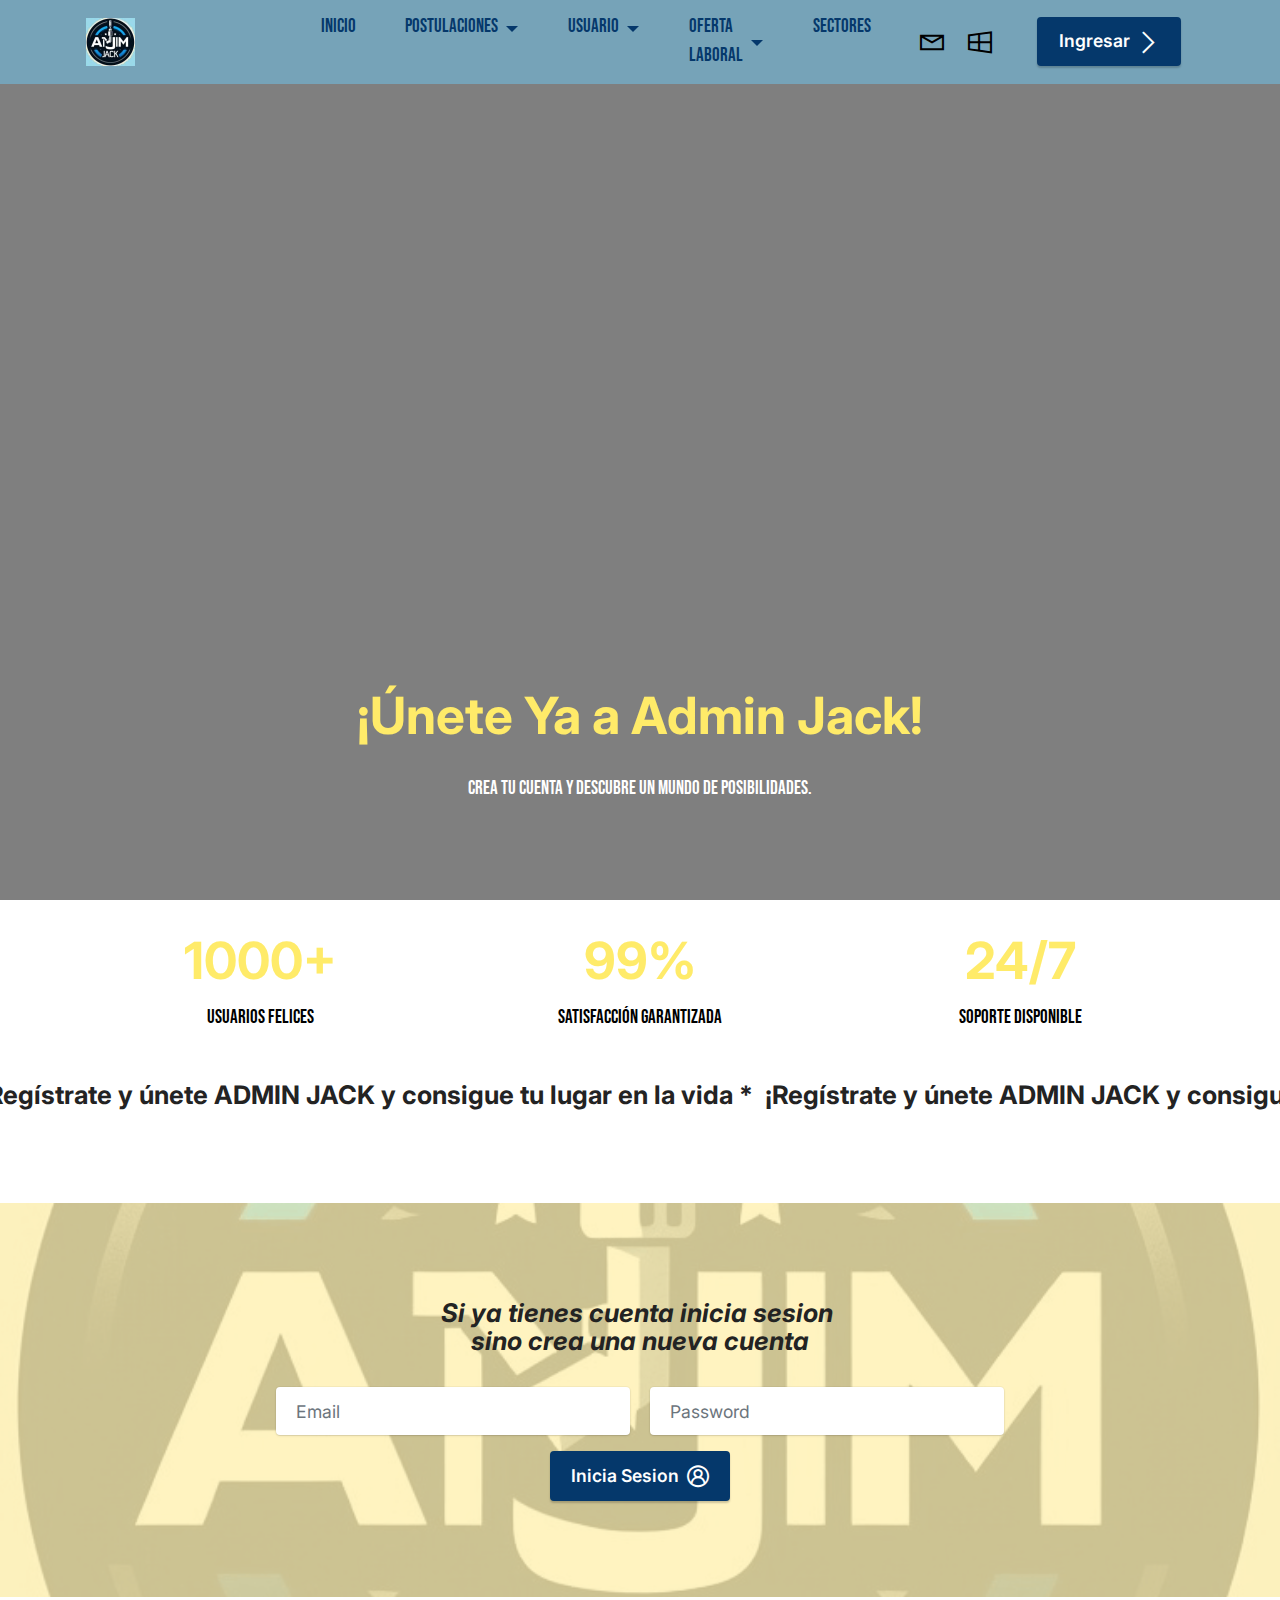
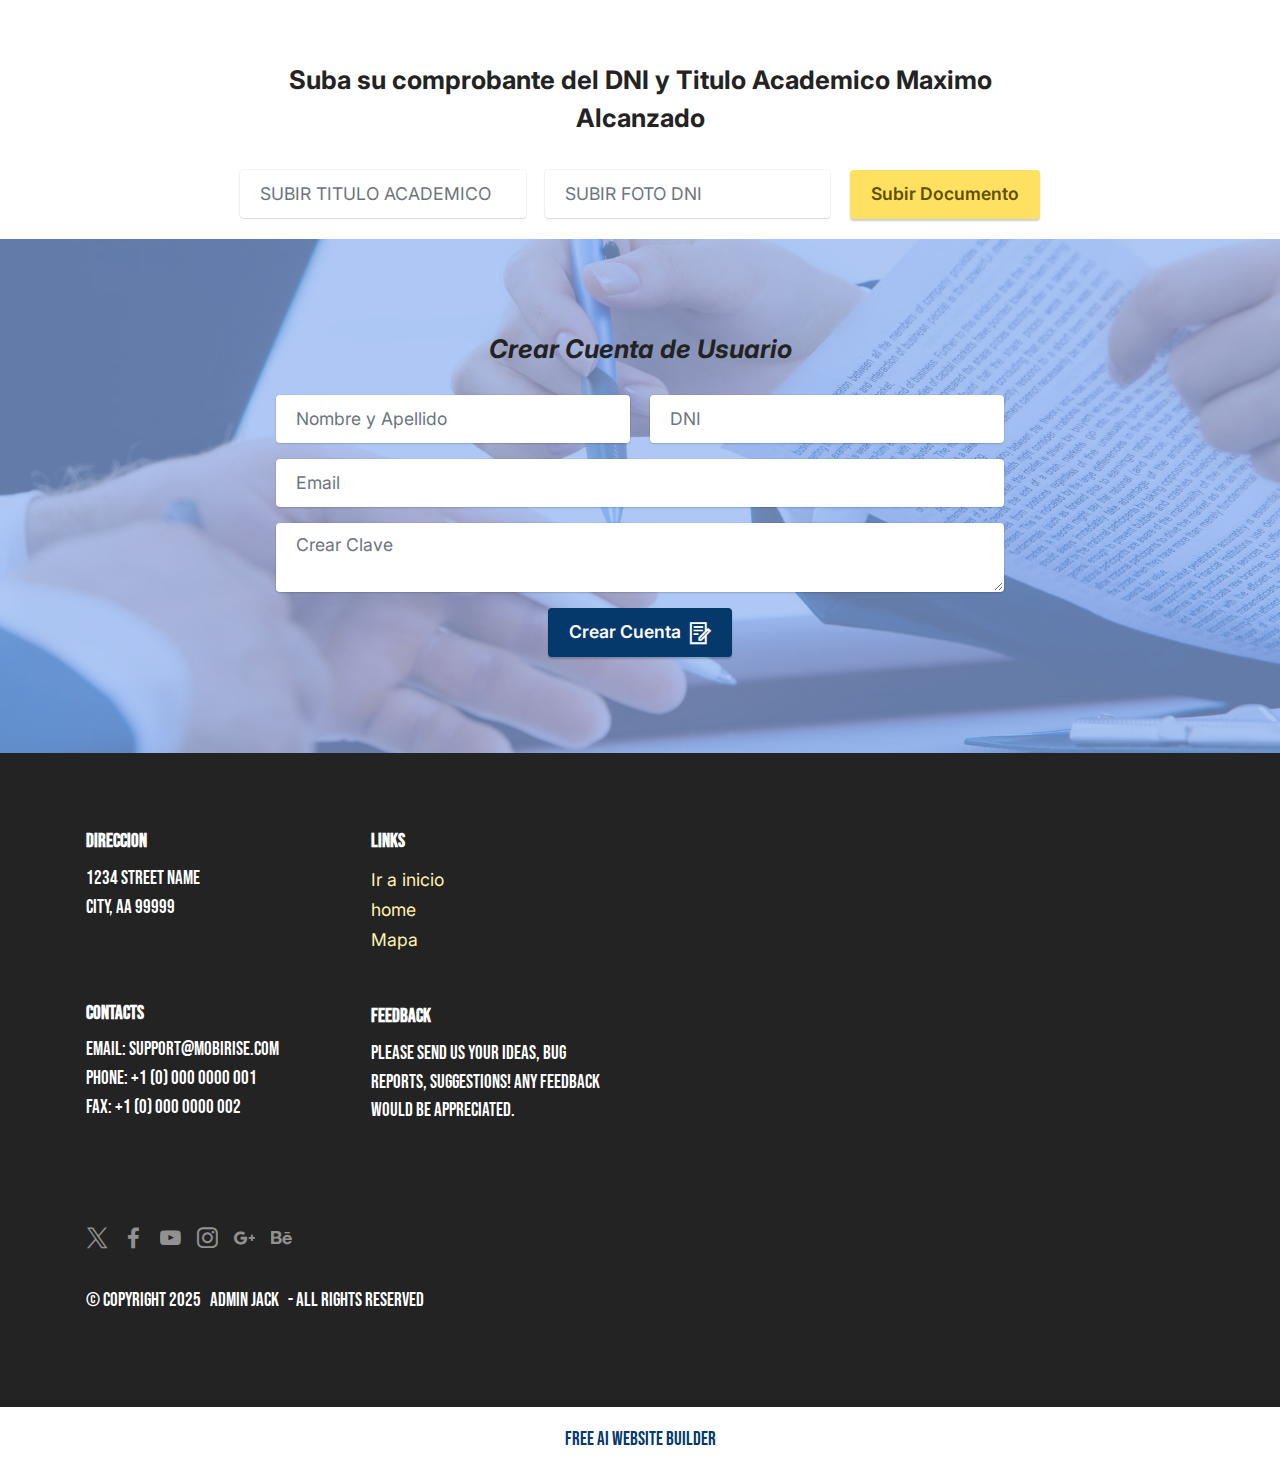
<file: page1.html>
<!DOCTYPE html>
<html  >
<head>

<!-- Google tag (gtag.js) -->
<script async src="https://www.googletagmanager.com/gtag/js?id=G-8XR3JYSSEJ"></script>
<script>
  window.dataLayer = window.dataLayer || [];
  function gtag(){dataLayer.push(arguments);}
  gtag('js', new Date());

  gtag('config', 'G-8XR3JYSSEJ');
</script>

  <!-- Site made with Mobirise Website Builder v5.9.18, https://mobirise.com -->
  <meta charset="UTF-8">
  <meta http-equiv="X-UA-Compatible" content="IE=edge">
  <meta name="generator" content="Mobirise v5.9.18, mobirise.com">
  <meta name="viewport" content="width=device-width, initial-scale=1, minimum-scale=1">
  <link rel="shortcut icon" href="assets/images/adminjack-logo-yellow-98x96.jpg" type="image/x-icon">
  <meta name="description" content="">
  
  
  <title>Page 1</title>
  <link rel="stylesheet" href="assets/web/assets/mobirise-icons2/mobirise2.css">
  <link rel="stylesheet" href="assets/bootstrap/css/bootstrap.min.css">
  <link rel="stylesheet" href="assets/bootstrap/css/bootstrap-grid.min.css">
  <link rel="stylesheet" href="assets/bootstrap/css/bootstrap-reboot.min.css">
  <link rel="stylesheet" href="assets/parallax/jarallax.css">
  <link rel="stylesheet" href="assets/dropdown/css/style.css">
  <link rel="stylesheet" href="assets/socicon/css/styles.css">
  <link rel="stylesheet" href="assets/theme/css/style.css">
  <link rel="preload" href="https://fonts.googleapis.com/css?family=Inter:100,200,300,400,500,600,700,800,900,100i,200i,300i,400i,500i,600i,700i,800i,900i&display=swap" as="style" onload="this.onload=null;this.rel='stylesheet'">
  <noscript><link rel="stylesheet" href="https://fonts.googleapis.com/css?family=Inter:100,200,300,400,500,600,700,800,900,100i,200i,300i,400i,500i,600i,700i,800i,900i&display=swap"></noscript>
  <link rel="preload" href="https://fonts.googleapis.com/css?family=Bebas+Neue:400&display=swap" as="style" onload="this.onload=null;this.rel='stylesheet'">
  <noscript><link rel="stylesheet" href="https://fonts.googleapis.com/css?family=Bebas+Neue:400&display=swap"></noscript>
  <link rel="preload" as="style" href="assets/mobirise/css/mbr-additional.css?v=gxTTGH"><link rel="stylesheet" href="assets/mobirise/css/mbr-additional.css?v=gxTTGH" type="text/css">

  
  
  
</head>
<body>
  
  <section data-bs-version="5.1" class="menu menu3 cid-sFAA5oUu2Y" once="menu" id="menu3-2">
    
    <nav class="navbar navbar-dropdown navbar-expand-lg">
        <div class="container">
            <div class="navbar-brand">
                <span class="navbar-logo">
                    <a href="index.html">
                        <img src="assets/images/adminjack-logo-yellow-98x96.jpg" alt="Mobirise Website Builder" style="height: 3rem;">
                    </a>
                </span>
                
            </div>
            <button class="navbar-toggler" type="button" data-toggle="collapse" data-bs-toggle="collapse" data-target="#navbarSupportedContent" data-bs-target="#navbarSupportedContent" aria-controls="navbarNavAltMarkup" aria-expanded="false" aria-label="Toggle navigation">
                <div class="hamburger">
                    <span></span>
                    <span></span>
                    <span></span>
                    <span></span>
                </div>
            </button>
            <div class="collapse navbar-collapse" id="navbarSupportedContent">
                <ul class="navbar-nav nav-dropdown" data-app-modern-menu="true"><li class="nav-item"><a class="nav-link link text-primary display-7" href="index.html">Inicio</a></li><li class="nav-item dropdown"><a class="nav-link link text-primary dropdown-toggle display-7" href="#top" data-toggle="dropdown-submenu" data-bs-toggle="dropdown" data-bs-auto-close="outside" aria-expanded="false">POSTULACIONES</a><div class="dropdown-menu" aria-labelledby="dropdown-279"><a class="text-primary dropdown-item display-7" href="page2.html">presentarse a puestos</a><a class="text-primary show dropdown-item display-7" href="page2.html">abandonar una oferta</a></div></li>
                    <li class="nav-item dropdown"><a class="nav-link link text-primary dropdown-toggle display-7" href="index.html#content4-5" data-toggle="dropdown-submenu" data-bs-toggle="dropdown" data-bs-auto-close="outside" aria-expanded="false">USUARIO</a><div class="dropdown-menu" aria-labelledby="dropdown-319"><a class="text-primary dropdown-item display-7" href="page1.html">inscripcion</a><a class="text-primary show dropdown-item display-7" href="page1.html">Baja&nbsp; usuarios</a></div></li>
                    <li class="nav-item dropdown"><a class="nav-link link text-primary dropdown-toggle display-7" href="index.html#content4-6" data-toggle="dropdown-submenu" data-bs-toggle="dropdown" data-bs-auto-close="outside" aria-expanded="false">oferta <br>Laboral</a><div class="dropdown-menu" aria-labelledby="dropdown-833"><a class="text-primary dropdown-item display-7" href="index.html">ofertas recientes</a><a class="text-primary show dropdown-item display-7" href="index.html">ofertas antiguas</a><a class="text-primary show dropdown-item display-7" href="index.html">ofertas destacadas</a></div>
                    </li><li class="nav-item"><a class="nav-link link text-primary display-7" href="index.html#features16-9">sectores</a></li></ul>
                <div class="icons-menu">
                    <a class="iconfont-wrapper" href="https://www.gmail.com/mail/help/intl/es/about.html?iframe" target="_blank">
                        <span class="p-2 mbr-iconfont mobi-mbri-letter mobi-mbri"></span>
                    </a>
                    <a class="iconfont-wrapper" href="https://www.microsoft.com/es-ar/microsoft-365/outlook/email-and-calendar-software-microsoft-outlook" target="_blank">
                        <span class="p-2 mbr-iconfont mobi-mbri-windows mobi-mbri"></span>
                    </a>
                    
                    
                </div>
                <div class="navbar-buttons mbr-section-btn"><a class="btn btn-primary display-4" href="page1.html"><span class="mobi-mbri mobi-mbri-arrow-next mbr-iconfont mbr-iconfont-btn"></span>Ingresar</a></div>
            </div>
        </div>
    </nav>
</section>

<section data-bs-version="5.1" class="header18 cid-uul1V9gSF7 mbr-fullscreen" data-bg-video="https://www.youtube.com/embed/QznmWV8KvxE?autoplay=1&amp;loop=1&amp;playlist=QznmWV8KvxE&amp;t=20&amp;mute=1&amp;playsinline=1&amp;controls=0&amp;showinfo=0&amp;autohide=1&amp;allowfullscreen=true&amp;mode=transparent" id="header18-f">
  

  <div class="mbr-overlay" style="opacity: 0.5; background-color: rgb(0, 0, 0);"></div>
  <div class="container-fluid">
    <div class="row">
      <div class="content-wrap col-12 col-md-12">
        <h1 class="mbr-section-title mbr-fonts-style mbr-white mb-4 display-1">
          <strong>¡Únete Ya a Admin Jack!</strong>
        </h1>
        
        <p class="mbr-fonts-style mbr-text mbr-white mb-4 display-7">Crea tu cuenta y descubre un mundo de posibilidades.</p>
        
      </div>
    </div>
  </div>
</section>

<section data-bs-version="5.1" class="features10 cid-uul1XY6jUM" data-bg-video="https://vimeo.com/428046504" id="features010-g">
  

  <div class="mbr-fallback-image disabled"></div>
  <div class="mbr-overlay" style="opacity: 0.5; background-color: rgb(255, 255, 255);"></div>
  <div class="container">
    
    <div class="row justify-content-center">
      <div class="item features-without-image col-12 col-md-6 col-lg-4">
        <div class="item-wrapper">
          <div class="card-box align-left">
            
            <p class="card-title mbr-fonts-style mb-3 display-1">
              <strong>1000+</strong>
            </p>
            <p class="card-text mbr-fonts-style mb-3 display-7">Usuarios felices</p>
            
          </div>
        </div>
      </div>
      <div class="item features-without-image col-12 col-md-6 col-lg-4">
        <div class="item-wrapper">
          <div class="card-box align-left">
            
            <p class="card-title mbr-fonts-style mb-3 display-1">
              <strong>99%</strong>
            </p>
            <p class="card-text mbr-fonts-style mb-3 display-7">Satisfacción garantizada</p>
            
          </div>
        </div>
      </div>
      <div class="item features-without-image col-12 col-md-6 col-lg-4">
        <div class="item-wrapper">
          <div class="card-box align-left">
            
            <p class="card-title mbr-fonts-style mb-3 display-1">
              <strong>24/7</strong>
            </p>
            <p class="card-text mbr-fonts-style mb-3 display-7">Soporte disponible</p>
            
          </div>
        </div>
      </div>
    </div>
  </div>
</section>

<section data-bs-version="5.1" class="gallery10 cid-uul1ZgfUo0" id="gallery10-h">
  


  <div class="container-fluid">

      <div class="loop-container">
        <div class="item display-2" data-linewords="¡Regístrate y únete ADMIN JACK y consigue tu lugar en la vida * " data-direction="-1" data-speed="0.05">☁️ Best offers ☁️ Free delivery ☁️ Perfect design ☁️ Comfort ☁️ Support 24/7 ☁️ Vibes</div>

        <div class="item display-2" data-linewords="¡Regístrate y únete ADMIN JACK y consigue tu lugar en la vida * " data-direction="-1" data-speed="0.05">☁️ Best offers ☁️ Free delivery ☁️ Perfect design ☁️ Comfort ☁️ Support 24/7 ☁️ Vibes</div>
      </div>
    
  </div>
</section>

<section data-bs-version="5.1" class="form5 cid-uukPHMZiub" id="form5-6">
    
    <div class="mbr-overlay"></div>
    <div class="container">
        <div class="mbr-section-head">
            <h3 class="mbr-section-title mbr-fonts-style align-center mb-0 display-2"><em><strong>Si ya tienes cuenta inicia sesion&nbsp;</strong><br><strong>sino crea una nueva cuenta</strong></em></h3>
            
        </div>
        <div class="row justify-content-center mt-4">
            <div class="col-lg-8 mx-auto mbr-form" data-form-type="formoid">
                <form action="https://mobirise.eu/" method="POST" class="mbr-form form-with-styler" data-form-title="Form Name"><input type="hidden" name="email" data-form-email="true" value="CzxRMw2Mh5omJxifUwkFK6aotwJuCxLIAYPK9H3PaaFZQd2NbgWVL06yPJqB0b1jmNszGrD8So6eyHOJW3KKSaWroMreCnNuICrFYFQFYTr42oHMzHdikAaZyB41MdSe">
                    <div class="row">
                        <div hidden="hidden" data-form-alert="" class="alert alert-success col-12">Thanks for filling out the form!</div>
                        <div hidden="hidden" data-form-alert-danger="" class="alert alert-danger col-12">
                            Oops...! some problem!
                        </div>
                    </div>
                    <div class="dragArea row">
                        <div class="col-md col-sm-12 form-group mb-3" data-for="name">
                            <input type="text" name="name" placeholder="Email" data-form-field="name" class="form-control" value="" id="name-form5-6">
                        </div>
                        <div class="col-md col-sm-12 form-group mb-3" data-for="email">
                            <input type="email" name="email" placeholder="Password" data-form-field="email" class="form-control" value="" id="email-form5-6">
                        </div>
                        
                        
                        <div class="col-lg-12 col-md-12 col-sm-12 align-center mbr-section-btn"><button type="submit" class="btn btn-primary display-4"><span class="mobi-mbri mobi-mbri-user-2 mbr-iconfont mbr-iconfont-btn"></span>Inicia Sesion</button></div>
                    </div>
                </form>
            </div>
        </div>
    </div>
</section>

<section data-bs-version="5.1" class="form2 cid-uul8O00LXs mbr-parallax-background" id="form2-n">

    

    
    <div class="mbr-overlay" style="opacity: 0.8; background-color: rgb(255, 255, 255);"></div>
    <div class="container-fluid">
        <div class="row justify-content-center">
            <div class="col-lg-8 mx-auto mbr-form" data-form-type="formoid">
                <form action="https://mobirise.eu/" method="POST" class="mbr-form form-with-styler" data-form-title="Form Name"><input type="hidden" name="email" data-form-email="true" value="ysC4L2qVzhQ/qHRXsdnymYt54ashmh4z+pYW6Zh8VrqdzpyVMzkDWx1OweBd56CxTEFXhFkoMBaFBFJ36iaHa7KyObX2+P7z/FPOo+3Spnn3ObhrYK16G1e7iTmojh+N">
                    <div class="row">
                        <div hidden="hidden" data-form-alert="" class="alert alert-success col-12">Thanks for filling out the form!</div>
                        <div hidden="hidden" data-form-alert-danger="" class="alert alert-danger col-12">
                            Oops...! some problem!
                        </div>
                    </div>
                    <div class="dragArea row">
                        <div class="col-lg-12 col-md-12 col-sm-12">
                            <h1 class="mbr-section-title mb-4 align-center mbr-fonts-style display-5">
                                <strong>Suba su comprobante del DNI y Titulo Academico Maximo Alcanzado</strong></h1>
                        </div>
                        <div class="col-lg-12 col-md-12 col-sm-12">
                            
                        </div>
                        <div class="col-lg col-md col-12 form-group mb-3" data-for="email">
                            <input type="text" name="name" placeholder="SUBIR TITULO ACADEMICO" data-form-field="name" class="form-control" id="name-form2-n">
                        </div>
                        <div class="col-lg col-md col-12 form-group mb-3" data-for="email">
                            <input type="email" name="email" placeholder="SUBIR FOTO DNI" data-form-field="email" class="form-control" id="email-form2-n">
                        </div>
                        <div class="mbr-section-btn col-md-auto col"><button type="submit" class="btn btn-warning display-4">Subir Documento</button></div>
                    </div>
                </form>
            </div>
        </div>
    </div>
</section>

<section data-bs-version="5.1" class="form5 cid-uukPLfo3lH" id="form5-7">
    
    <div class="mbr-overlay"></div>
    <div class="container">
        <div class="mbr-section-head">
            <h3 class="mbr-section-title mbr-fonts-style align-center mb-0 display-2">
                <strong><em>Crear Cuenta de Usuario</em></strong></h3>
            
        </div>
        <div class="row justify-content-center mt-4">
            <div class="col-lg-8 mx-auto mbr-form" data-form-type="formoid">
                <form action="https://mobirise.eu/" method="POST" class="mbr-form form-with-styler" data-form-title="Form Name"><input type="hidden" name="email" data-form-email="true" value="kxQgnxh1709Tlj8t/7/xcvuL6uhBP81hsCdB7qdqsvevjvVT59ZXa4Ai7+FQDdCjYBQ8V14ypC0TwHXlexzaOmdFO9i7UG3BaAdWeS+qxkUWOjB0es5zxtShCvVbpnRP">
                    <div class="row">
                        <div hidden="hidden" data-form-alert="" class="alert alert-success col-12">Thanks for filling out the form!</div>
                        <div hidden="hidden" data-form-alert-danger="" class="alert alert-danger col-12">
                            Oops...! some problem!
                        </div>
                    </div>
                    <div class="dragArea row">
                        <div class="col-md col-sm-12 form-group mb-3" data-for="name">
                            <input type="text" name="name" placeholder="Nombre y Apellido" data-form-field="name" class="form-control" value="" id="name-form5-7">
                        </div>
                        <div class="col-md col-sm-12 form-group mb-3" data-for="email">
                            <input type="email" name="email" placeholder="DNI" data-form-field="email" class="form-control" value="" id="email-form5-7">
                        </div>
                        <div class="col-12 form-group mb-3" data-for="url">
                            <input type="url" name="url" placeholder="Email" data-form-field="url" class="form-control" value="" id="url-form5-7">
                        </div>
                        <div class="col-12 form-group mb-3" data-for="textarea">
                            <textarea name="textarea" placeholder="Crear Clave" data-form-field="textarea" class="form-control" id="textarea-form5-7"></textarea>
                        </div>
                        <div class="col-lg-12 col-md-12 col-sm-12 align-center mbr-section-btn"><button type="submit" class="btn btn-primary display-4"><span class="mobi-mbri mobi-mbri-contact-form mbr-iconfont mbr-iconfont-btn"></span>Crear Cuenta</button></div>
                    </div>
                </form>
            </div>
        </div>
    </div>
</section>

<section data-bs-version="5.1" class="footer6 cid-uukWpTYzQ5" once="footers" id="footer6-8">

    

    

    <div class="container">
        <div class="row content mbr-white">
            <div class="col-12 col-md-3 mbr-fonts-style display-7">
                <h5 class="mbr-section-subtitle mbr-fonts-style mb-2 display-7">
                    <strong>Direccion</strong></h5>
                <p class="mbr-text mbr-fonts-style display-7">
                    1234 Street Name <br>
                    City, AA 99999
                </p> <br>
                <h5 class="mbr-section-subtitle mbr-fonts-style mb-2 mt-4 display-7">
                    <strong>Contacts</strong>
                </h5>
                <p class="mbr-text mbr-fonts-style mb-4 display-7">
                    Email: support@mobirise.com <br>
                    Phone: +1 (0) 000 0000 001 <br>
                    Fax: +1 (0) 000 0000 002
                </p>
            </div>
            <div class="col-12 col-md-3 mbr-fonts-style display-7">
                <h5 class="mbr-section-subtitle mbr-fonts-style mb-2 display-7">
                    <strong>Links</strong>
                </h5>
                <ul class="list mbr-fonts-style mb-4 display-4">
                    <li class="mbr-text item-wrap">Ir a inicio</li>
                    <li class="mbr-text item-wrap">home</li>
                    <li class="mbr-text item-wrap">Mapa</li>
                </ul>
                <h5 class="mbr-section-subtitle mbr-fonts-style mb-2 mt-5 display-7">
                    <strong>Feedback</strong>
                </h5>
                <p class="mbr-text mbr-fonts-style mb-4 display-7">
                    Please send us your ideas, bug reports, suggestions! Any feedback would be appreciated.
                </p>
            </div>
            <div class="col-12 col-md-6">
                <div class="google-map"><iframe frameborder="0" style="border:0" src="https://www.google.com/maps/embed?pb=!1m14!1m8!1m3!1d6045.3003145248895!2d-73.9884657!3d40.7477229!3m2!1i1024!2i768!4f13.1!3m3!1m2!1s0x89c259a9ac1f1b85%3A0x7e33d1c0e7af3be4!2zMzUwIDV0aCBBdmUsIE5ldyBZb3JrLCBOWSAxMDExOCwg0KHQqNCQ!5e0!3m2!1sru!2sru!4v1689597362021!5m2!1sen!2sen" allowfullscreen=""></iframe></div>
            </div>
            <div class="col-md-6">
                <div class="social-list align-left">
                    <div class="soc-item">
                        <a href="https://twitter.com/mobirise" target="_blank">
                            <span class="socicon-twitter socicon mbr-iconfont mbr-iconfont-social"></span>
                        </a>
                    </div>
                    <div class="soc-item">
                        <a href="https://www.facebook.com/pages/Mobirise/1616226671953247" target="_blank">
                            <span class="socicon-facebook socicon mbr-iconfont mbr-iconfont-social"></span>
                        </a>
                    </div>
                    <div class="soc-item">
                        <a href="https://www.youtube.com/c/mobirise" target="_blank">
                            <span class="socicon-youtube socicon mbr-iconfont mbr-iconfont-social"></span>
                        </a>
                    </div>
                    <div class="soc-item">
                        <a href="https://instagram.com/mobirise" target="_blank">
                            <span class="socicon-instagram socicon mbr-iconfont mbr-iconfont-social"></span>
                        </a>
                    </div>
                    <div class="soc-item">
                        <a href="https://plus.google.com/u/0/+Mobirise" target="_blank">
                            <span class="socicon-googleplus socicon mbr-iconfont mbr-iconfont-social"></span>
                        </a>
                    </div>
                    <div class="soc-item">
                        <a href="https://www.behance.net/Mobirise" target="_blank">
                            <span class="socicon-behance socicon mbr-iconfont mbr-iconfont-social"></span>
                        </a>
                    </div>
                </div>
            </div>
        </div>
        <div class="footer-lower">
            <div class="media-container-row">
                <div class="col-sm-12">
                    <hr>
                </div>
            </div>
            <div class="col-sm-12 copyright pl-0">
                <p class="mbr-text mbr-fonts-style mbr-white display-7">
                    © Copyright 2025&nbsp; &nbsp;ADmin Jack&nbsp; &nbsp;- All Rights Reserved
                </p>
            </div>
        </div>
    </div>
</section><section class="display-7" style="padding: 0;align-items: center;justify-content: center;flex-wrap: wrap;    align-content: center;display: flex;position: relative;height: 4rem;"><a href="https://mobiri.se/3582279" style="flex: 1 1;height: 4rem;position: absolute;width: 100%;z-index: 1;"><img alt="" style="height: 4rem;" src="[data-uri]"></a><p style="margin: 0;text-align: center;" class="display-7">&#8204;</p><a style="z-index:1" href="https://mobirise.com/builder/ai-website-builder.html">Free AI Website Builder</a></section><script src="assets/bootstrap/js/bootstrap.bundle.min.js"></script>  <script src="assets/parallax/jarallax.js"></script>  <script src="assets/smoothscroll/smooth-scroll.js"></script>  <script src="assets/ytplayer/index.js"></script>  <script src="assets/dropdown/js/navbar-dropdown.js"></script>  <script src="assets/vimeoplayer/player.js"></script>  <script src="assets/theme/js/script.js"></script>  <script src="assets/formoid/formoid.min.js"></script>  
  
  
</body>
</html>
</file>
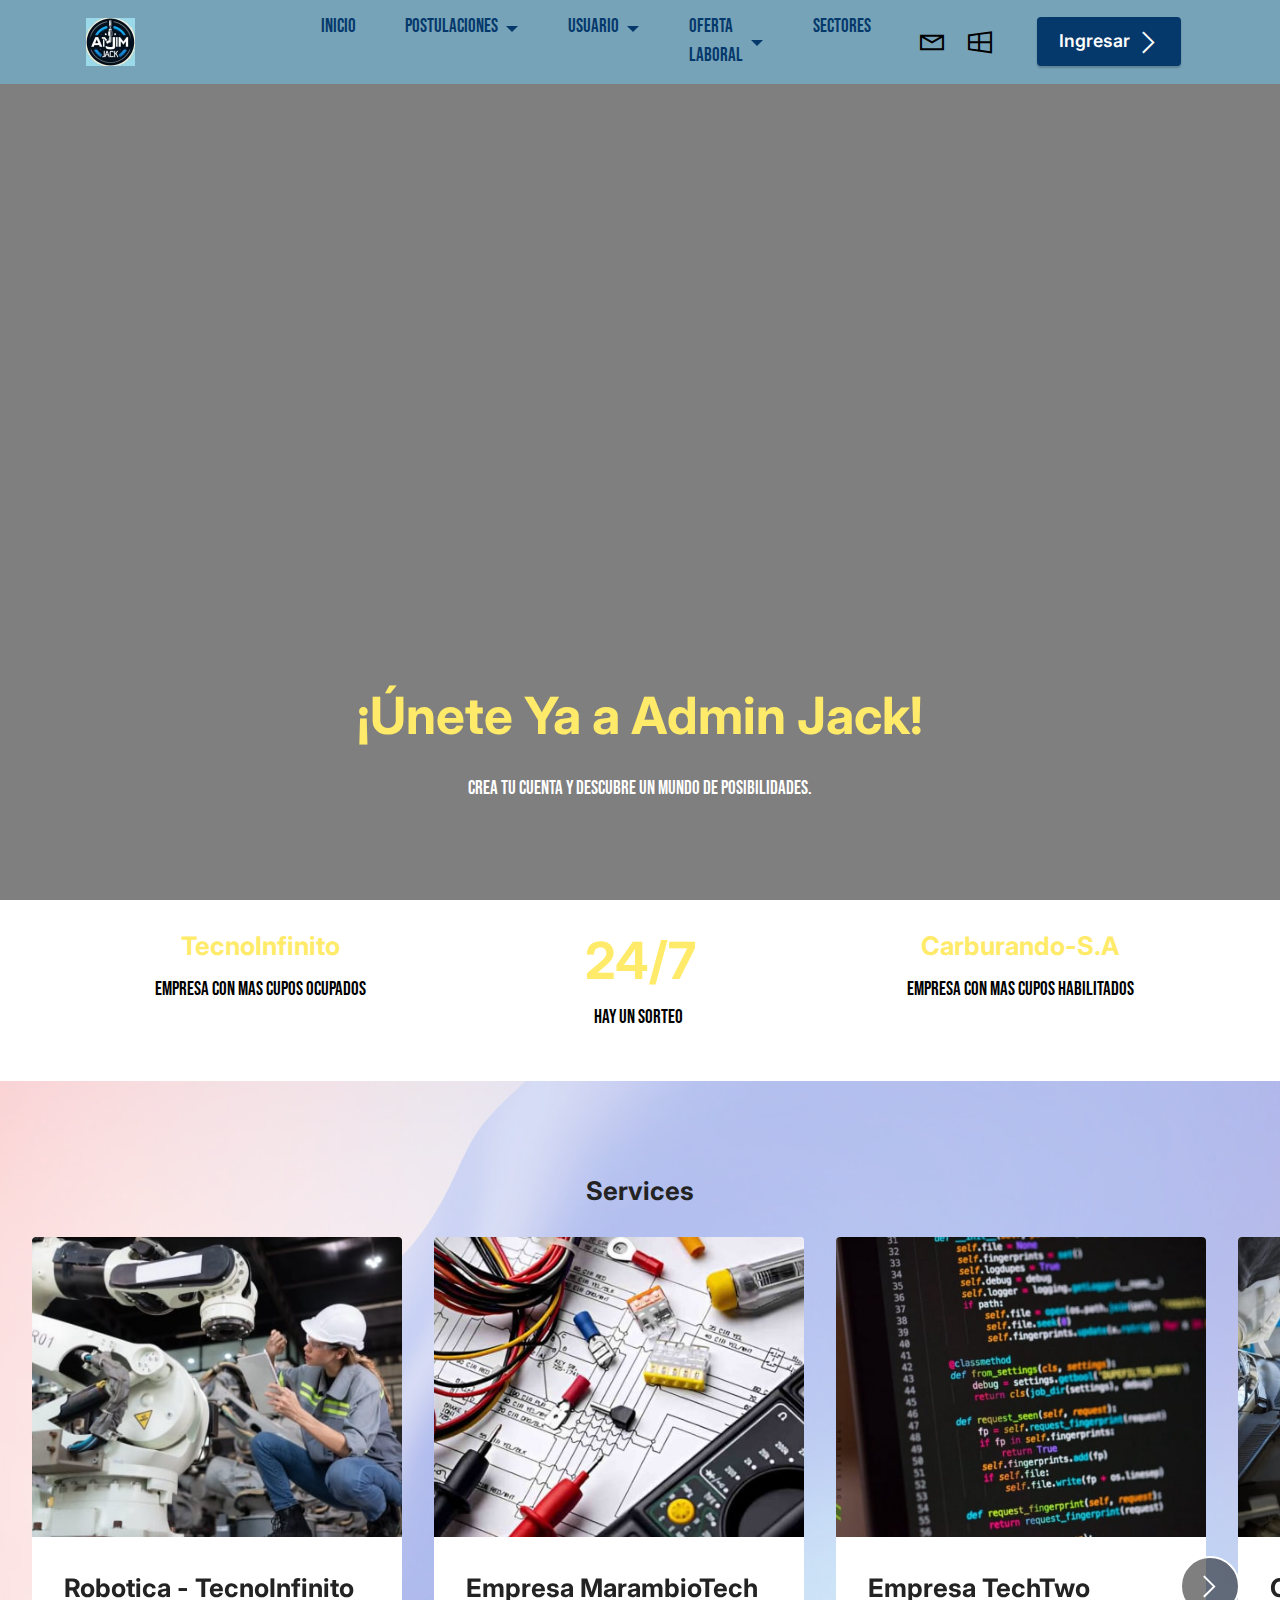
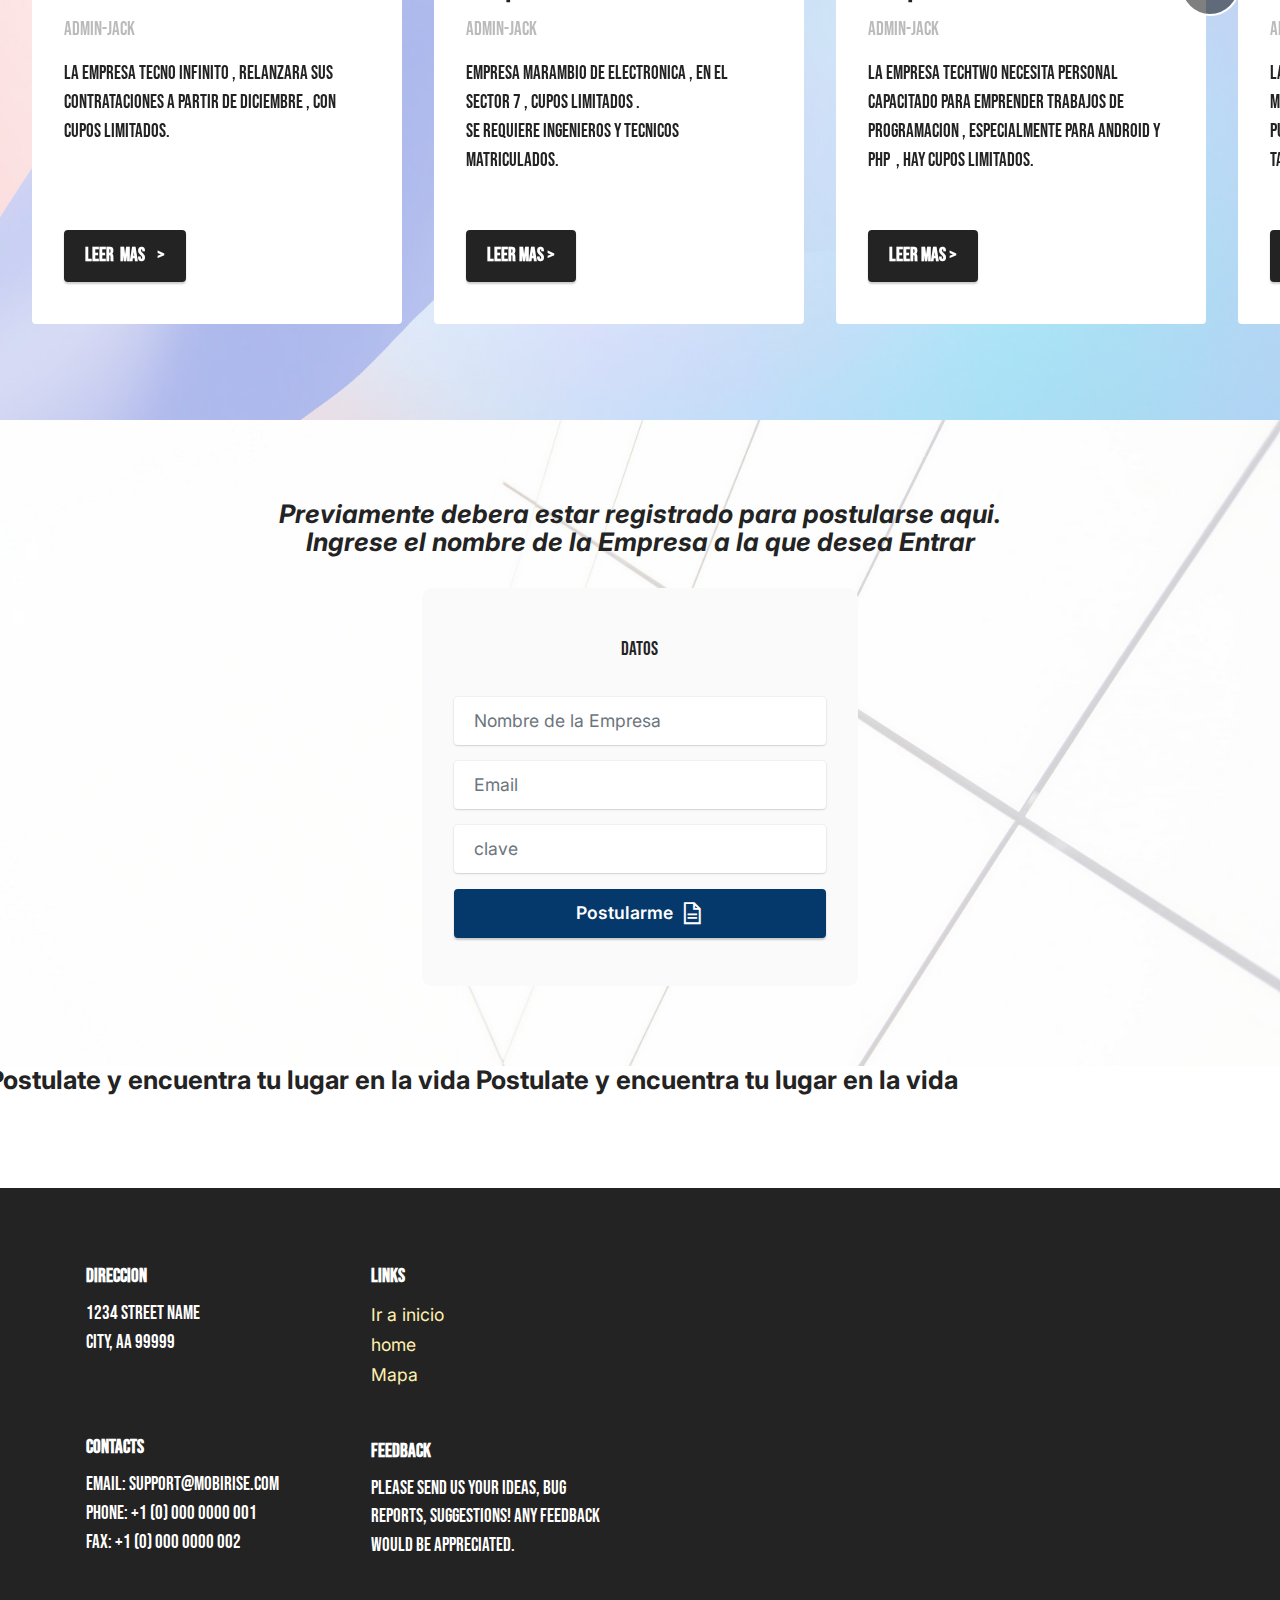
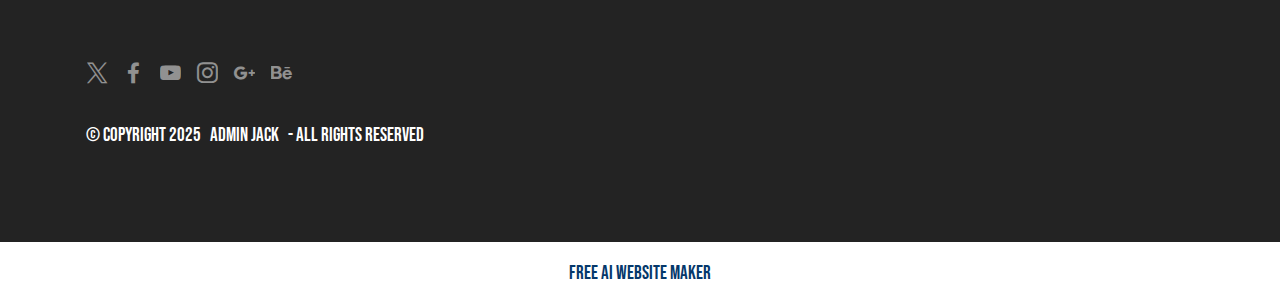
<file: page2.html>
<!DOCTYPE html>
<html  >
<head>

<!-- Google tag (gtag.js) -->
<script async src="https://www.googletagmanager.com/gtag/js?id=G-8XR3JYSSEJ"></script>
<script>
  window.dataLayer = window.dataLayer || [];
  function gtag(){dataLayer.push(arguments);}
  gtag('js', new Date());

  gtag('config', 'G-8XR3JYSSEJ');
</script>

  <!-- Site made with Mobirise Website Builder v5.9.18, https://mobirise.com -->
  <meta charset="UTF-8">
  <meta http-equiv="X-UA-Compatible" content="IE=edge">
  <meta name="generator" content="Mobirise v5.9.18, mobirise.com">
  <meta name="viewport" content="width=device-width, initial-scale=1, minimum-scale=1">
  <link rel="shortcut icon" href="assets/images/adminjack-logo-yellow-98x96.jpg" type="image/x-icon">
  <meta name="description" content="">
  
  
  <title>Ofertas</title>
  <link rel="stylesheet" href="assets/web/assets/mobirise-icons2/mobirise2.css">
  <link rel="stylesheet" href="assets/bootstrap/css/bootstrap.min.css">
  <link rel="stylesheet" href="assets/bootstrap/css/bootstrap-grid.min.css">
  <link rel="stylesheet" href="assets/bootstrap/css/bootstrap-reboot.min.css">
  <link rel="stylesheet" href="assets/dropdown/css/style.css">
  <link rel="stylesheet" href="assets/socicon/css/styles.css">
  <link rel="stylesheet" href="assets/theme/css/style.css">
  <link rel="preload" href="https://fonts.googleapis.com/css?family=Inter:100,200,300,400,500,600,700,800,900,100i,200i,300i,400i,500i,600i,700i,800i,900i&display=swap" as="style" onload="this.onload=null;this.rel='stylesheet'">
  <noscript><link rel="stylesheet" href="https://fonts.googleapis.com/css?family=Inter:100,200,300,400,500,600,700,800,900,100i,200i,300i,400i,500i,600i,700i,800i,900i&display=swap"></noscript>
  <link rel="preload" href="https://fonts.googleapis.com/css?family=Bebas+Neue:400&display=swap" as="style" onload="this.onload=null;this.rel='stylesheet'">
  <noscript><link rel="stylesheet" href="https://fonts.googleapis.com/css?family=Bebas+Neue:400&display=swap"></noscript>
  <link rel="preload" as="style" href="assets/mobirise/css/mbr-additional.css?v=R6J6AO"><link rel="stylesheet" href="assets/mobirise/css/mbr-additional.css?v=R6J6AO" type="text/css">

  
  
  
</head>
<body>
  
  <section data-bs-version="5.1" class="menu menu3 cid-sFAA5oUu2Y" once="menu" id="menu3-9">
    
    <nav class="navbar navbar-dropdown navbar-expand-lg">
        <div class="container">
            <div class="navbar-brand">
                <span class="navbar-logo">
                    <a href="index.html">
                        <img src="assets/images/adminjack-logo-yellow-98x96.jpg" alt="Mobirise Website Builder" style="height: 3rem;">
                    </a>
                </span>
                
            </div>
            <button class="navbar-toggler" type="button" data-toggle="collapse" data-bs-toggle="collapse" data-target="#navbarSupportedContent" data-bs-target="#navbarSupportedContent" aria-controls="navbarNavAltMarkup" aria-expanded="false" aria-label="Toggle navigation">
                <div class="hamburger">
                    <span></span>
                    <span></span>
                    <span></span>
                    <span></span>
                </div>
            </button>
            <div class="collapse navbar-collapse" id="navbarSupportedContent">
                <ul class="navbar-nav nav-dropdown" data-app-modern-menu="true"><li class="nav-item"><a class="nav-link link text-primary display-7" href="index.html">Inicio</a></li><li class="nav-item dropdown"><a class="nav-link link text-primary dropdown-toggle display-7" href="#top" data-toggle="dropdown-submenu" data-bs-toggle="dropdown" data-bs-auto-close="outside" aria-expanded="false">POSTULACIONES</a><div class="dropdown-menu" aria-labelledby="dropdown-279"><a class="text-primary dropdown-item display-7" href="page2.html">presentarse a puestos</a><a class="text-primary show dropdown-item display-7" href="page2.html">abandonar una oferta</a></div></li>
                    <li class="nav-item dropdown"><a class="nav-link link text-primary dropdown-toggle display-7" href="index.html#content4-5" data-toggle="dropdown-submenu" data-bs-toggle="dropdown" data-bs-auto-close="outside" aria-expanded="false">USUARIO</a><div class="dropdown-menu" aria-labelledby="dropdown-319"><a class="text-primary dropdown-item display-7" href="page1.html">inscripcion</a><a class="text-primary show dropdown-item display-7" href="page1.html">Baja&nbsp; usuarios</a></div></li>
                    <li class="nav-item dropdown"><a class="nav-link link text-primary dropdown-toggle display-7" href="index.html#content4-6" data-toggle="dropdown-submenu" data-bs-toggle="dropdown" data-bs-auto-close="outside" aria-expanded="false">oferta <br>Laboral</a><div class="dropdown-menu" aria-labelledby="dropdown-833"><a class="text-primary dropdown-item display-7" href="index.html">ofertas recientes</a><a class="text-primary show dropdown-item display-7" href="index.html">ofertas antiguas</a><a class="text-primary show dropdown-item display-7" href="index.html">ofertas destacadas</a></div>
                    </li><li class="nav-item"><a class="nav-link link text-primary display-7" href="index.html#features16-9">sectores</a></li></ul>
                <div class="icons-menu">
                    <a class="iconfont-wrapper" href="https://www.gmail.com/mail/help/intl/es/about.html?iframe" target="_blank">
                        <span class="p-2 mbr-iconfont mobi-mbri-letter mobi-mbri"></span>
                    </a>
                    <a class="iconfont-wrapper" href="https://www.microsoft.com/es-ar/microsoft-365/outlook/email-and-calendar-software-microsoft-outlook" target="_blank">
                        <span class="p-2 mbr-iconfont mobi-mbri-windows mobi-mbri"></span>
                    </a>
                    
                    
                </div>
                <div class="navbar-buttons mbr-section-btn"><a class="btn btn-primary display-4" href="page1.html"><span class="mobi-mbri mobi-mbri-arrow-next mbr-iconfont mbr-iconfont-btn"></span>Ingresar</a></div>
            </div>
        </div>
    </nav>
</section>

<section data-bs-version="5.1" class="header18 cid-uul07ajnLp mbr-fullscreen" data-bg-video="https://www.youtube.com/embed/QznmWV8KvxE?autoplay=1&amp;loop=1&amp;playlist=QznmWV8KvxE&amp;t=20&amp;mute=1&amp;playsinline=1&amp;controls=0&amp;showinfo=0&amp;autohide=1&amp;allowfullscreen=true&amp;mode=transparent" id="header18-e">
  

  <div class="mbr-overlay" style="opacity: 0.5; background-color: rgb(0, 0, 0);"></div>
  <div class="container-fluid">
    <div class="row">
      <div class="content-wrap col-12 col-md-12">
        <h1 class="mbr-section-title mbr-fonts-style mbr-white mb-4 display-1">
          <strong>¡Únete Ya a Admin Jack!</strong>
        </h1>
        
        <p class="mbr-fonts-style mbr-text mbr-white mb-4 display-7">Crea tu cuenta y descubre un mundo de posibilidades.</p>
        
      </div>
    </div>
  </div>
</section>

<section data-bs-version="5.1" class="features10 cid-uul2c77YP4" data-bg-video="https://vimeo.com/428046504" id="features010-i">
  

  <div class="mbr-fallback-image disabled"></div>
  <div class="mbr-overlay" style="opacity: 0.5; background-color: rgb(255, 255, 255);"></div>
  <div class="container">
    
    <div class="row justify-content-center">
      
      <div class="item features-without-image col-12 col-md-6 col-lg-4 active">
        <div class="item-wrapper">
          <div class="card-box align-left">
            
            <p class="card-title mbr-fonts-style mb-3 display-2"><strong>TecnoInfinito</strong></p>
            <p class="card-text mbr-fonts-style mb-3 display-7">Empresa con mas cupos ocupados</p>
            
          </div>
        </div>
      </div>
      <div class="item features-without-image col-12 col-md-6 col-lg-4">
        <div class="item-wrapper">
          <div class="card-box align-left">
            
            <p class="card-title mbr-fonts-style mb-3 display-1">
              <strong>24/7</strong>
            </p>
            <p class="card-text mbr-fonts-style mb-3 display-7">Hay un Sorteo&nbsp;</p>
            
          </div>
        </div>
      </div><div class="item features-without-image col-12 col-md-6 col-lg-4">
        <div class="item-wrapper">
          <div class="card-box align-left">
            
            <p class="card-title mbr-fonts-style mb-3 display-2">
              <strong>Carburando-S.A</strong></p>
            <p class="card-text mbr-fonts-style mb-3 display-7">Empresa con mas Cupos habilitados</p>
            
          </div>
        </div>
      </div>
    </div>
  </div>
</section>

<section data-bs-version="5.1" class="slider5 mbr-embla cid-uul4DMfFL0" id="slider5-m">
    
    <div class="mbr-overlay"></div>
    <div class="position-relative">
        <div class="mbr-section-head">
            <h4 class="mbr-section-title mbr-fonts-style align-center mb-0 display-2">
                <strong>Services</strong></h4>
            
        </div>
        <div class="embla mt-4" data-skip-snaps="true" data-align="center" data-contain-scroll="trimSnaps" data-auto-play-interval="5" data-draggable="true">
            <div class="embla__viewport container-fluid">
                <div class="embla__container">
                    <div class="embla__slide slider-image item active" style="margin-left: 1rem; margin-right: 1rem;">
                        <div class="slide-content">
                            <div class="item-img">
                                <div class="item-wrapper">
                                    <img src="assets/images/robotica345-600x338.jpg" alt="Mobirise Website Builder" title="" data-slide-to="1" data-bs-slide-to="1">
                                </div>
                            </div>
                            <div class="item-content">
                                <h5 class="item-title mbr-fonts-style display-5"><strong>Robotica - TecnoInfinito&nbsp;</strong></h5>
                                <h6 class="item-subtitle mbr-fonts-style mt-1 display-7">Admin-jack</h6>
                                <p class="mbr-text mbr-fonts-style mt-3 display-7">la Empresa tecno infinito , relanzara sus contrataciones a partir de diciembre , con cupos limitados.</p>
                            </div>
                            <div class="mbr-section-btn item-footer mt-2"><a href="" class="btn item-btn btn-black display-7" target="_blank">Leer&nbsp; Mas&nbsp; &nbsp; &gt;</a></div>
                        </div>
                    </div><div class="embla__slide slider-image item" style="margin-left: 1rem; margin-right: 1rem;">
                        <div class="slide-content">
                            <div class="item-img">
                                <div class="item-wrapper">
                                    <img src="assets/images/curso-gratuito-de-electronica-600x338.jpg" alt="Mobirise Website Builder" title="" data-slide-to="2" data-bs-slide-to="2">
                                </div>
                            </div>
                            <div class="item-content">
                                <h5 class="item-title mbr-fonts-style display-5"><strong>Empresa MarambioTech</strong></h5>
                                <h6 class="item-subtitle mbr-fonts-style mt-1 display-7">Admin-jack</h6>
                                <p class="mbr-text mbr-fonts-style mt-3 display-7">Empresa marambio de electronica , en el sector 7 , cupos limitados .
<br>Se requiere ingenieros  y tecnicos matriculados.</p>
                            </div>
                            <div class="mbr-section-btn item-footer mt-2"><a href="" class="btn item-btn btn-black display-7" target="_blank">Leer  Mas    &gt;</a></div>
                        </div>
                    </div><div class="embla__slide slider-image item" style="margin-left: 1rem; margin-right: 1rem;">
                        <div class="slide-content">
                            <div class="item-img">
                                <div class="item-wrapper">
                                    <img src="assets/images/lenguajes-programacion-unsplash-600x401.jpg" alt="Mobirise Website Builder" title="" data-slide-to="3" data-bs-slide-to="3">
                                </div>
                            </div>
                            <div class="item-content">
                                <h5 class="item-title mbr-fonts-style display-5"><strong>Empresa TechTwo</strong></h5>
                                <h6 class="item-subtitle mbr-fonts-style mt-1 display-7">Admin-jack</h6>
                                <p class="mbr-text mbr-fonts-style mt-3 display-7">La empresa TechTwo  necesita personal capacitado para emprender trabajos de programacion , especialmente para android  y php&nbsp; , hay Cupos limitados.</p>
                            </div>
                            <div class="mbr-section-btn item-footer mt-2"><a href="" class="btn item-btn btn-black display-7" target="_blank">Leer  Mas    &gt;</a></div>
                        </div>
                    </div><div class="embla__slide slider-image item" style="margin-left: 1rem; margin-right: 1rem;">
                        <div class="slide-content">
                            <div class="item-img">
                                <div class="item-wrapper">
                                    <img src="assets/images/carbura1234-600x400.jpg" alt="Mobirise Website Builder" title="" data-slide-to="4" data-bs-slide-to="4">
                                </div>
                            </div>
                            <div class="item-content">
                                <h5 class="item-title mbr-fonts-style display-5"><strong>Carburando S.A</strong></h5>
                                <h6 class="item-subtitle mbr-fonts-style mt-1 display-7">Admin-jack</h6>
                                <p class="mbr-text mbr-fonts-style mt-3 display-7">La empresa carburando necesta  personal matriculado  , ingenieros  y tecnicos para puestos de administrador y ajustadores en talleres de engranajes . Cupos limitados.</p>
                            </div>
                            <div class="mbr-section-btn item-footer mt-2"><a href="" class="btn item-btn btn-black display-7" target="_blank">Leer  Mas    &gt;</a></div>
                        </div>
                    </div>
                    <div class="embla__slide slider-image item" style="margin-left: 1rem; margin-right: 1rem;">
                        <div class="slide-content">
                            <div class="item-img">
                                <div class="item-wrapper">
                                    <img src="assets/images/diseno-graficowidth-640-600x338.jpg" alt="Mobirise Website Builder" title="" data-slide-to="6" data-bs-slide-to="6">
                                </div>
                            </div>
                            <div class="item-content">
                                <h5 class="item-title mbr-fonts-style display-5"><strong>Empresa Diseña-Futuro</strong></h5>
                                <h6 class="item-subtitle mbr-fonts-style mt-1 display-7">
                                    Admin-jack</h6>
                                <p class="mbr-text mbr-fonts-style mt-3 display-7">la empresa diseña futuro , establece su relanzamiento de contrataciones a partir de enero&nbsp; , donde&nbsp; trabajadores podran inscribirse anticipadamente ya que hay cupos limitados.&nbsp;</p>
                            </div>
                            <div class="mbr-section-btn item-footer mt-2"><a href="" class="btn item-btn btn-black display-7" target="_blank">Leer  Mas    &gt;</a></div>
                        </div>
                    </div>
                    
                    <div class="embla__slide slider-image item" style="margin-left: 1rem; margin-right: 1rem;">
                        <div class="slide-content">
                            <div class="item-img">
                                <div class="item-wrapper">
                                    <img src="assets/images/construccion3412-600x375.jpg" alt="Mobirise Website Builder" title="" data-slide-to="9" data-bs-slide-to="9">
                                </div>
                            </div>
                            <div class="item-content">
                                <h5 class="item-title mbr-fonts-style display-5"><strong>Empresa SolidoTech</strong></h5>
                                <h6 class="item-subtitle mbr-fonts-style mt-1 display-7">Admin-jack</h6>
                                <p class="mbr-text mbr-fonts-style mt-3 display-7">La empresa constructora Solidotech , necesita ingenieros y albañiles , para acrecentar la alta demanda de rascacielos y tuneles de larga distancias&nbsp; , habra cupos limitados a partir de diciembre&nbsp; &nbsp;</p>
                            </div>
                            <div class="mbr-section-btn item-footer mt-2"><a href="" class="btn item-btn btn-black display-7" target="_blank">Leer  Mas    &gt;</a></div>
                        </div>
                    </div>
                </div>
            </div>
            <button class="embla__button embla__button--prev">
                <span class="mobi-mbri mobi-mbri-arrow-prev mbr-iconfont" aria-hidden="true"></span>
                <span class="sr-only visually-hidden visually-hidden">Previous</span>
            </button>
            <button class="embla__button embla__button--next">
                <span class="mobi-mbri mobi-mbri-arrow-next mbr-iconfont" aria-hidden="true"></span>
                <span class="sr-only visually-hidden visually-hidden">Next</span>
            </button>
        </div>
    </div>
</section>

<section data-bs-version="5.1" class="form7 cid-uukZOClSaM" id="form7-d">
    
    <div class="mbr-overlay"></div>
    <div class="container">
        <div class="mbr-section-head">
            <h3 class="mbr-section-title mbr-fonts-style align-center mb-0 display-2"><strong><em>Previamente debera estar registrado para postularse aqui.</em></strong><br><strong><em>Ingrese el nombre de la Empresa a la que desea Entrar</em></strong></h3>
            
        </div>
        <div class="row justify-content-center mt-4">
            <div class="col-lg-8 mx-auto mbr-form" data-form-type="formoid">
                <form action="https://mobirise.eu/" method="POST" class="mbr-form form-with-styler mx-auto" data-form-title="Form Name"><input type="hidden" name="email" data-form-email="true" value="Qxm1HanuVwLizLTk7qaR8lT4aPlJATNiIf3Qb0zlL5sAvBYDu+OMI94PYofaFfQEUJ/mTlHXa74HjazfS4Rl7v9+SDjZQIg2PHftWYapVnPDJro9nEm0nY+VoOOnMRaX">
                    <p class="mbr-text mbr-fonts-style align-center mb-4 display-7">
                        Datos</p>
                    <div class="row">
                        <div hidden="hidden" data-form-alert="" class="alert alert-success col-12">Thanks for filling out the form!</div>
                        <div hidden="hidden" data-form-alert-danger="" class="alert alert-danger col-12">
                            Oops...! some problem!
                        </div>
                    </div>
                    <div class="dragArea row">
                        <div class="col-lg-12 col-md-12 col-sm-12 form-group mb-3" data-for="name">
                            <input type="text" name="name" placeholder="Nombre de la Empresa" data-form-field="name" class="form-control" value="" id="name-form7-d">
                        </div>
                        <div class="col-lg-12 col-md-12 col-sm-12 form-group mb-3" data-for="email">
                            <input type="email" name="email" placeholder="Email" data-form-field="email" class="form-control" value="" id="email-form7-d">
                        </div>
                        <div data-for="phone" class="col-lg-12 col-md-12 col-sm-12 form-group mb-3">
                            <input type="tel" name="phone" placeholder="clave" data-form-field="phone" class="form-control" value="" id="phone-form7-d">
                        </div>
                        <div class="col-auto mbr-section-btn align-center"><button type="submit" class="btn btn-primary display-4"><span class="mobi-mbri mobi-mbri-file mbr-iconfont mbr-iconfont-btn"></span>Postularme</button></div>
                    </div>
                </form>
            </div>
        </div>
    </div>
</section>

<section data-bs-version="5.1" class="gallery10 cid-uul2eSWlyW" id="gallery10-j">
  


  <div class="container-fluid">

      <div class="loop-container">
        <div class="item display-2" data-linewords="Postulate y encuentra tu lugar en la vida" data-direction="-1" data-speed="0.05">☁️ Best offers ☁️ Free delivery ☁️ Perfect design ☁️ Comfort ☁️ Support 24/7 ☁️ Vibes</div>

        <div class="item display-2" data-linewords="Postulate y encuentra tu lugar en la vida" data-direction="-1" data-speed="0.05">☁️ Best offers ☁️ Free delivery ☁️ Perfect design ☁️ Comfort ☁️ Support 24/7 ☁️ Vibes</div>
      </div>
    
  </div>
</section>

<section data-bs-version="5.1" class="footer6 cid-uukWpTYzQ5" once="footers" id="footer6-a">

    

    

    <div class="container">
        <div class="row content mbr-white">
            <div class="col-12 col-md-3 mbr-fonts-style display-7">
                <h5 class="mbr-section-subtitle mbr-fonts-style mb-2 display-7">
                    <strong>Direccion</strong></h5>
                <p class="mbr-text mbr-fonts-style display-7">
                    1234 Street Name <br>
                    City, AA 99999
                </p> <br>
                <h5 class="mbr-section-subtitle mbr-fonts-style mb-2 mt-4 display-7">
                    <strong>Contacts</strong>
                </h5>
                <p class="mbr-text mbr-fonts-style mb-4 display-7">
                    Email: support@mobirise.com <br>
                    Phone: +1 (0) 000 0000 001 <br>
                    Fax: +1 (0) 000 0000 002
                </p>
            </div>
            <div class="col-12 col-md-3 mbr-fonts-style display-7">
                <h5 class="mbr-section-subtitle mbr-fonts-style mb-2 display-7">
                    <strong>Links</strong>
                </h5>
                <ul class="list mbr-fonts-style mb-4 display-4">
                    <li class="mbr-text item-wrap">Ir a inicio</li>
                    <li class="mbr-text item-wrap">home</li>
                    <li class="mbr-text item-wrap">Mapa</li>
                </ul>
                <h5 class="mbr-section-subtitle mbr-fonts-style mb-2 mt-5 display-7">
                    <strong>Feedback</strong>
                </h5>
                <p class="mbr-text mbr-fonts-style mb-4 display-7">
                    Please send us your ideas, bug reports, suggestions! Any feedback would be appreciated.
                </p>
            </div>
            <div class="col-12 col-md-6">
                <div class="google-map"><iframe frameborder="0" style="border:0" src="https://www.google.com/maps/embed?pb=!1m14!1m8!1m3!1d6045.3003145248895!2d-73.9884657!3d40.7477229!3m2!1i1024!2i768!4f13.1!3m3!1m2!1s0x89c259a9ac1f1b85%3A0x7e33d1c0e7af3be4!2zMzUwIDV0aCBBdmUsIE5ldyBZb3JrLCBOWSAxMDExOCwg0KHQqNCQ!5e0!3m2!1sru!2sru!4v1689597362021!5m2!1sen!2sen" allowfullscreen=""></iframe></div>
            </div>
            <div class="col-md-6">
                <div class="social-list align-left">
                    <div class="soc-item">
                        <a href="https://twitter.com/mobirise" target="_blank">
                            <span class="socicon-twitter socicon mbr-iconfont mbr-iconfont-social"></span>
                        </a>
                    </div>
                    <div class="soc-item">
                        <a href="https://www.facebook.com/pages/Mobirise/1616226671953247" target="_blank">
                            <span class="socicon-facebook socicon mbr-iconfont mbr-iconfont-social"></span>
                        </a>
                    </div>
                    <div class="soc-item">
                        <a href="https://www.youtube.com/c/mobirise" target="_blank">
                            <span class="socicon-youtube socicon mbr-iconfont mbr-iconfont-social"></span>
                        </a>
                    </div>
                    <div class="soc-item">
                        <a href="https://instagram.com/mobirise" target="_blank">
                            <span class="socicon-instagram socicon mbr-iconfont mbr-iconfont-social"></span>
                        </a>
                    </div>
                    <div class="soc-item">
                        <a href="https://plus.google.com/u/0/+Mobirise" target="_blank">
                            <span class="socicon-googleplus socicon mbr-iconfont mbr-iconfont-social"></span>
                        </a>
                    </div>
                    <div class="soc-item">
                        <a href="https://www.behance.net/Mobirise" target="_blank">
                            <span class="socicon-behance socicon mbr-iconfont mbr-iconfont-social"></span>
                        </a>
                    </div>
                </div>
            </div>
        </div>
        <div class="footer-lower">
            <div class="media-container-row">
                <div class="col-sm-12">
                    <hr>
                </div>
            </div>
            <div class="col-sm-12 copyright pl-0">
                <p class="mbr-text mbr-fonts-style mbr-white display-7">
                    © Copyright 2025&nbsp; &nbsp;ADmin Jack&nbsp; &nbsp;- All Rights Reserved
                </p>
            </div>
        </div>
    </div>
</section><section class="display-7" style="padding: 0;align-items: center;justify-content: center;flex-wrap: wrap;    align-content: center;display: flex;position: relative;height: 4rem;"><a href="https://mobiri.se/3582279" style="flex: 1 1;height: 4rem;position: absolute;width: 100%;z-index: 1;"><img alt="" style="height: 4rem;" src="[data-uri]"></a><p style="margin: 0;text-align: center;" class="display-7">&#8204;</p><a style="z-index:1" href="https://mobirise.com/builder/ai-website-maker.html">Free AI Website Maker</a></section><script src="assets/bootstrap/js/bootstrap.bundle.min.js"></script>  <script src="assets/smoothscroll/smooth-scroll.js"></script>  <script src="assets/ytplayer/index.js"></script>  <script src="assets/dropdown/js/navbar-dropdown.js"></script>  <script src="assets/vimeoplayer/player.js"></script>  <script src="assets/embla/embla.min.js"></script>  <script src="assets/embla/script.js"></script>  <script src="assets/theme/js/script.js"></script>  <script src="assets/formoid/formoid.min.js"></script>  
  
  
</body>
</html>
</file>
<file: assets/web/assets/mobirise-icons2/mobirise2.css>
@font-face {
  font-family: 'Moririse2';
  font-display: swap;
  src:  url('mobirise2.eot?f2bix4');
  src:  url('mobirise2.eot?f2bix4#iefix') format('embedded-opentype'),
    url('mobirise2.ttf?f2bix4') format('truetype'),
    url('mobirise2.woff?f2bix4') format('woff'),
    url('mobirise2.svg?f2bix4#mobirise2') format('svg');
  font-weight: normal;
  font-style: normal;
}

[class^="mobi-"], [class*=" mobi-"] {
  /* use !important to prevent issues with browser extensions that change fonts */
  font-family: 'Moririse2' !important;
  speak: none;
  font-style: normal;
  font-weight: normal;
  font-variant: normal;
  text-transform: none;
  line-height: 1;

  /* Better Font Rendering =========== */
  -webkit-font-smoothing: antialiased;
  -moz-osx-font-smoothing: grayscale;
}

.mobi-mbri-add-submenu:before {
  content: "\e900";
}
.mobi-mbri-alert:before {
  content: "\e901";
}
.mobi-mbri-align-center:before {
  content: "\e902";
}
.mobi-mbri-align-justify:before {
  content: "\e903";
}
.mobi-mbri-align-left:before {
  content: "\e904";
}
.mobi-mbri-align-right:before {
  content: "\e905";
}
.mobi-mbri-android:before {
  content: "\e906";
}
.mobi-mbri-apple:before {
  content: "\e907";
}
.mobi-mbri-arrow-down:before {
  content: "\e908";
}
.mobi-mbri-arrow-next:before {
  content: "\e909";
}
.mobi-mbri-arrow-prev:before {
  content: "\e90a";
}
.mobi-mbri-arrow-up:before {
  content: "\e90b";
}
.mobi-mbri-bold:before {
  content: "\e90c";
}
.mobi-mbri-bookmark:before {
  content: "\e90d";
}
.mobi-mbri-bootstrap:before {
  content: "\e90e";
}
.mobi-mbri-briefcase:before {
  content: "\e90f";
}
.mobi-mbri-browse:before {
  content: "\e910";
}
.mobi-mbri-bulleted-list:before {
  content: "\e911";
}
.mobi-mbri-calendar:before {
  content: "\e912";
}
.mobi-mbri-camera:before {
  content: "\e913";
}
.mobi-mbri-cart-add:before {
  content: "\e914";
}
.mobi-mbri-cart-full:before {
  content: "\e915";
}
.mobi-mbri-cash:before {
  content: "\e916";
}
.mobi-mbri-change-style:before {
  content: "\e917";
}
.mobi-mbri-chat:before {
  content: "\e918";
}
.mobi-mbri-clock:before {
  content: "\e919";
}
.mobi-mbri-close:before {
  content: "\e91a";
}
.mobi-mbri-cloud:before {
  content: "\e91b";
}
.mobi-mbri-code:before {
  content: "\e91c";
}
.mobi-mbri-contact-form:before {
  content: "\e91d";
}
.mobi-mbri-credit-card:before {
  content: "\e91e";
}
.mobi-mbri-cursor-click:before {
  content: "\e91f";
}
.mobi-mbri-cust-feedback:before {
  content: "\e920";
}
.mobi-mbri-database:before {
  content: "\e921";
}
.mobi-mbri-delivery:before {
  content: "\e922";
}
.mobi-mbri-desktop:before {
  content: "\e923";
}
.mobi-mbri-devices:before {
  content: "\e924";
}
.mobi-mbri-down:before {
  content: "\e925";
}
.mobi-mbri-download-2:before {
  content: "\e926";
}
.mobi-mbri-download:before {
  content: "\e927";
}
.mobi-mbri-drag-n-drop-2:before {
  content: "\e928";
}
.mobi-mbri-drag-n-drop:before {
  content: "\e929";
}
.mobi-mbri-edit-2:before {
  content: "\e92a";
}
.mobi-mbri-edit:before {
  content: "\e92b";
}
.mobi-mbri-error:before {
  content: "\e92c";
}
.mobi-mbri-extension:before {
  content: "\e92d";
}
.mobi-mbri-features:before {
  content: "\e92e";
}
.mobi-mbri-file:before {
  content: "\e92f";
}
.mobi-mbri-flag:before {
  content: "\e930";
}
.mobi-mbri-folder:before {
  content: "\e931";
}
.mobi-mbri-gift:before {
  content: "\e932";
}
.mobi-mbri-github:before {
  content: "\e933";
}
.mobi-mbri-globe-2:before {
  content: "\e934";
}
.mobi-mbri-globe:before {
  content: "\e935";
}
.mobi-mbri-growing-chart:before {
  content: "\e936";
}
.mobi-mbri-hearth:before {
  content: "\e937";
}
.mobi-mbri-help:before {
  content: "\e938";
}
.mobi-mbri-home:before {
  content: "\e939";
}
.mobi-mbri-hot-cup:before {
  content: "\e93a";
}
.mobi-mbri-idea:before {
  content: "\e93b";
}
.mobi-mbri-image-gallery:before {
  content: "\e93c";
}
.mobi-mbri-image-slider:before {
  content: "\e93d";
}
.mobi-mbri-info:before {
  content: "\e93e";
}
.mobi-mbri-italic:before {
  content: "\e93f";
}
.mobi-mbri-key:before {
  content: "\e940";
}
.mobi-mbri-laptop:before {
  content: "\e941";
}
.mobi-mbri-layers:before {
  content: "\e942";
}
.mobi-mbri-left-right:before {
  content: "\e943";
}
.mobi-mbri-left:before {
  content: "\e944";
}
.mobi-mbri-letter:before {
  content: "\e945";
}
.mobi-mbri-like:before {
  content: "\e946";
}
.mobi-mbri-link:before {
  content: "\e947";
}
.mobi-mbri-lock:before {
  content: "\e948";
}
.mobi-mbri-login:before {
  content: "\e949";
}
.mobi-mbri-logout:before {
  content: "\e94a";
}
.mobi-mbri-magic-stick:before {
  content: "\e94b";
}
.mobi-mbri-map-pin:before {
  content: "\e94c";
}
.mobi-mbri-menu:before {
  content: "\e94d";
}
.mobi-mbri-mobile-2:before {
  content: "\e94e";
}
.mobi-mbri-mobile-horizontal:before {
  content: "\e94f";
}
.mobi-mbri-mobile:before {
  content: "\e950";
}
.mobi-mbri-mobirise:before {
  content: "\e951";
}
.mobi-mbri-more-horizontal:before {
  content: "\e952";
}
.mobi-mbri-more-vertical:before {
  content: "\e953";
}
.mobi-mbri-music:before {
  content: "\e954";
}
.mobi-mbri-new-file:before {
  content: "\e955";
}
.mobi-mbri-numbered-list:before {
  content: "\e956";
}
.mobi-mbri-opened-folder:before {
  content: "\e957";
}
.mobi-mbri-pages:before {
  content: "\e958";
}
.mobi-mbri-paper-plane:before {
  content: "\e959";
}
.mobi-mbri-paperclip:before {
  content: "\e95a";
}
.mobi-mbri-phone:before {
  content: "\e95b";
}
.mobi-mbri-photo:before {
  content: "\e95c";
}
.mobi-mbri-photos:before {
  content: "\e95d";
}
.mobi-mbri-pin:before {
  content: "\e95e";
}
.mobi-mbri-play:before {
  content: "\e95f";
}
.mobi-mbri-plus:before {
  content: "\e960";
}
.mobi-mbri-preview:before {
  content: "\e961";
}
.mobi-mbri-print:before {
  content: "\e962";
}
.mobi-mbri-protect:before {
  content: "\e963";
}
.mobi-mbri-question:before {
  content: "\e964";
}
.mobi-mbri-quote-left:before {
  content: "\e965";
}
.mobi-mbri-quote-right:before {
  content: "\e966";
}
.mobi-mbri-redo:before {
  content: "\e967";
}
.mobi-mbri-refresh:before {
  content: "\e968";
}
.mobi-mbri-responsive-2:before {
  content: "\e969";
}
.mobi-mbri-responsive:before {
  content: "\e96a";
}
.mobi-mbri-right:before {
  content: "\e96b";
}
.mobi-mbri-rocket:before {
  content: "\e96c";
}
.mobi-mbri-sad-face:before {
  content: "\e96d";
}
.mobi-mbri-sale:before {
  content: "\e96e";
}
.mobi-mbri-save:before {
  content: "\e96f";
}
.mobi-mbri-search:before {
  content: "\e970";
}
.mobi-mbri-setting-2:before {
  content: "\e971";
}
.mobi-mbri-setting-3:before {
  content: "\e972";
}
.mobi-mbri-setting:before {
  content: "\e973";
}
.mobi-mbri-share:before {
  content: "\e974";
}
.mobi-mbri-shopping-bag:before {
  content: "\e975";
}
.mobi-mbri-shopping-basket:before {
  content: "\e976";
}
.mobi-mbri-shopping-cart:before {
  content: "\e977";
}
.mobi-mbri-sites:before {
  content: "\e978";
}
.mobi-mbri-smile-face:before {
  content: "\e979";
}
.mobi-mbri-speed:before {
  content: "\e97a";
}
.mobi-mbri-star:before {
  content: "\e97b";
}
.mobi-mbri-success:before {
  content: "\e97c";
}
.mobi-mbri-sun:before {
  content: "\e97d";
}
.mobi-mbri-sun2:before {
  content: "\e97e";
}
.mobi-mbri-tablet-vertical:before {
  content: "\e97f";
}
.mobi-mbri-tablet:before {
  content: "\e980";
}
.mobi-mbri-target:before {
  content: "\e981";
}
.mobi-mbri-timer:before {
  content: "\e982";
}
.mobi-mbri-to-ftp:before {
  content: "\e983";
}
.mobi-mbri-to-local-drive:before {
  content: "\e984";
}
.mobi-mbri-touch-swipe:before {
  content: "\e985";
}
.mobi-mbri-touch:before {
  content: "\e986";
}
.mobi-mbri-trash:before {
  content: "\e987";
}
.mobi-mbri-underline:before {
  content: "\e988";
}
.mobi-mbri-undo:before {
  content: "\e989";
}
.mobi-mbri-unlink:before {
  content: "\e98a";
}
.mobi-mbri-unlock:before {
  content: "\e98b";
}
.mobi-mbri-up-down:before {
  content: "\e98c";
}
.mobi-mbri-up:before {
  content: "\e98d";
}
.mobi-mbri-update:before {
  content: "\e98e";
}
.mobi-mbri-upload-2:before {
  content: "\e98f";
}
.mobi-mbri-upload:before {
  content: "\e990";
}
.mobi-mbri-user-2:before {
  content: "\e991";
}
.mobi-mbri-user:before {
  content: "\e992";
}
.mobi-mbri-users:before {
  content: "\e993";
}
.mobi-mbri-video-play:before {
  content: "\e994";
}
.mobi-mbri-video:before {
  content: "\e995";
}
.mobi-mbri-watch:before {
  content: "\e996";
}
.mobi-mbri-website-theme-2:before {
  content: "\e997";
}
.mobi-mbri-website-theme:before {
  content: "\e998";
}
.mobi-mbri-wifi:before {
  content: "\e999";
}
.mobi-mbri-windows:before {
  content: "\e99a";
}
.mobi-mbri-zoom-in:before {
  content: "\e99b";
}
.mobi-mbri-zoom-out:before {
  content: "\e99c";
}
</file>
<file: assets/parallax/jarallax.css>
.jarallax {
    position: relative;
    z-index: 0;
}
.jarallax > .jarallax-img {
    position: absolute;
    object-fit: cover;
    /* support for plugin https://github.com/bfred-it/object-fit-images */
    font-family: 'object-fit: cover;';
    top: 0;
    left: 0;
    width: 100%;
    height: 100%;
    z-index: -1;
}
</file>
<file: assets/dropdown/css/style.css>
.navbar-dropdown {
  left: 0;
  padding: 0;
  position: absolute;
  right: 0;
  top: 0;
  transition: all 0.45s ease;
  z-index: 1030;
  background: #282828; }
  .navbar-dropdown .navbar-logo {
    margin-right: 0.8rem;
    transition: margin 0.3s ease-in-out;
    vertical-align: middle; }
    .navbar-dropdown .navbar-logo img {
      height: 3.125rem;
      transition: all 0.3s ease-in-out; }
    .navbar-dropdown .navbar-logo.mbr-iconfont {
      font-size: 3.125rem;
      line-height: 3.125rem; }
  .navbar-dropdown .navbar-caption {
    font-weight: 700;
    white-space: normal;
    vertical-align: -4px;
    line-height: 3.125rem !important; }
    .navbar-dropdown .navbar-caption, .navbar-dropdown .navbar-caption:hover {
      color: inherit;
      text-decoration: none; }
  .navbar-dropdown .mbr-iconfont + .navbar-caption {
    vertical-align: -1px; }
  .navbar-dropdown.navbar-fixed-top {
    position: fixed; }
  .navbar-dropdown .navbar-brand span {
    vertical-align: -4px; }
  .navbar-dropdown.bg-color.transparent {
    background: none; }
  .navbar-dropdown.navbar-short .navbar-brand {
    padding: 0.625rem 0; }
    .navbar-dropdown.navbar-short .navbar-brand span {
      vertical-align: -1px; }
  .navbar-dropdown.navbar-short .navbar-caption {
    line-height: 2.375rem !important;
    vertical-align: -2px; }
  .navbar-dropdown.navbar-short .navbar-logo {
    margin-right: 0.5rem; }
    .navbar-dropdown.navbar-short .navbar-logo img {
      height: 2.375rem; }
    .navbar-dropdown.navbar-short .navbar-logo.mbr-iconfont {
      font-size: 2.375rem;
      line-height: 2.375rem; }
  .navbar-dropdown.navbar-short .mbr-table-cell {
    height: 3.625rem; }
  .navbar-dropdown .navbar-close {
    left: 0.6875rem;
    position: fixed;
    top: 0.75rem;
    z-index: 1000; }
  .navbar-dropdown .hamburger-icon {
    content: "";
    display: inline-block;
    vertical-align: middle;
    width: 16px;
    -webkit-box-shadow: 0 -6px 0 1px #282828,0 0 0 1px #282828,0 6px 0 1px #282828;
    -moz-box-shadow: 0 -6px 0 1px #282828,0 0 0 1px #282828,0 6px 0 1px #282828;
    box-shadow: 0 -6px 0 1px #282828,0 0 0 1px #282828,0 6px 0 1px #282828; }

.dropdown-menu .dropdown-toggle[data-toggle="dropdown-submenu"]::after {
  border-bottom: 0.35em solid transparent;
  border-left: 0.35em solid;
  border-right: 0;
  border-top: 0.35em solid transparent;
  margin-left: 0.3rem; }

.dropdown-menu .dropdown-item:focus {
  outline: 0; }

.nav-dropdown {
  font-size: 0.75rem;
  font-weight: 500;
  height: auto !important; }
  .nav-dropdown .nav-btn {
    padding-left: 1rem; }
  .nav-dropdown .link {
    margin: .667em 1.667em;
    font-weight: 500;
    padding: 0;
    transition: color .2s ease-in-out; }
    .nav-dropdown .link.dropdown-toggle {
      margin-right: 2.583em; }
      .nav-dropdown .link.dropdown-toggle::after {
        margin-left: .25rem;
        border-top: 0.35em solid;
        border-right: 0.35em solid transparent;
        border-left: 0.35em solid transparent;
        border-bottom: 0; }
      .nav-dropdown .link.dropdown-toggle[aria-expanded="true"] {
        margin: 0;
        padding: 0.667em 3.263em  0.667em 1.667em; }
  .nav-dropdown .link::after,
  .nav-dropdown .dropdown-item::after {
    color: inherit; }
  .nav-dropdown .btn {
    font-size: 0.75rem;
    font-weight: 700;
    letter-spacing: 0;
    margin-bottom: 0;
    padding-left: 1.25rem;
    padding-right: 1.25rem; }
  .nav-dropdown .dropdown-menu {
    border-radius: 0;
    border: 0;
    left: 0;
    margin: 0;
    padding-bottom: 1.25rem;
    padding-top: 1.25rem;
    position: relative; }
  .nav-dropdown .dropdown-submenu {
    margin-left: 0.125rem;
    top: 0; }
  .nav-dropdown .dropdown-item {
    font-weight: 500;
    line-height: 2;
    padding: 0.3846em 4.615em 0.3846em 1.5385em;
    position: relative;
    transition: color .2s ease-in-out, background-color .2s ease-in-out; }
    .nav-dropdown .dropdown-item::after {
      margin-top: -0.3077em;
      position: absolute;
      right: 1.1538em;
      top: 50%; }
    .nav-dropdown .dropdown-item:focus, .nav-dropdown .dropdown-item:hover {
      background: none; }

@media (max-width: 767px) {
  .nav-dropdown.navbar-toggleable-sm {
    bottom: 0;
    display: none;
    left: 0;
    overflow-x: hidden;
    position: fixed;
    top: 0;
    transform: translateX(-100%);
    -ms-transform: translateX(-100%);
    -webkit-transform: translateX(-100%);
    width: 18.75rem;
    z-index: 999; } }
.nav-dropdown.navbar-toggleable-xl {
  bottom: 0;
  display: none;
  left: 0;
  overflow-x: hidden;
  position: fixed;
  top: 0;
  transform: translateX(-100%);
  -ms-transform: translateX(-100%);
  -webkit-transform: translateX(-100%);
  width: 18.75rem;
  z-index: 999; }

.nav-dropdown-sm {
  display: block !important;
  overflow-x: hidden;
  overflow: auto;
  padding-top: 3.875rem; }
  .nav-dropdown-sm::after {
    content: "";
    display: block;
    height: 3rem;
    width: 100%; }
  .nav-dropdown-sm.collapse.in ~ .navbar-close {
    display: block !important; }
  .nav-dropdown-sm.collapsing, .nav-dropdown-sm.collapse.in {
    transform: translateX(0);
    -ms-transform: translateX(0);
    -webkit-transform: translateX(0);
    transition: all 0.25s ease-out;
    -webkit-transition: all 0.25s ease-out;
    background: #282828; }
  .nav-dropdown-sm.collapsing[aria-expanded="false"] {
    transform: translateX(-100%);
    -ms-transform: translateX(-100%);
    -webkit-transform: translateX(-100%); }
  .nav-dropdown-sm .nav-item {
    display: block;
    margin-left: 0 !important;
    padding-left: 0; }
  .nav-dropdown-sm .link,
  .nav-dropdown-sm .dropdown-item {
    border-top: 1px dotted rgba(255, 255, 255, 0.1);
    font-size: 0.8125rem;
    line-height: 1.6;
    margin: 0 !important;
    padding: 0.875rem 2.4rem 0.875rem 1.5625rem !important;
    position: relative;
    white-space: normal; }
    .nav-dropdown-sm .link:focus, .nav-dropdown-sm .link:hover,
    .nav-dropdown-sm .dropdown-item:focus,
    .nav-dropdown-sm .dropdown-item:hover {
      background: rgba(0, 0, 0, 0.2) !important;
      color: #c0a375; }
  .nav-dropdown-sm .nav-btn {
    position: relative;
    padding: 1.5625rem 1.5625rem 0 1.5625rem; }
    .nav-dropdown-sm .nav-btn::before {
      border-top: 1px dotted rgba(255, 255, 255, 0.1);
      content: "";
      left: 0;
      position: absolute;
      top: 0;
      width: 100%; }
    .nav-dropdown-sm .nav-btn + .nav-btn {
      padding-top: 0.625rem; }
      .nav-dropdown-sm .nav-btn + .nav-btn::before {
        display: none; }
  .nav-dropdown-sm .btn {
    padding: 0.625rem 0; }
  .nav-dropdown-sm .dropdown-toggle[data-toggle="dropdown-submenu"]::after {
    margin-left: .25rem;
    border-top: 0.35em solid;
    border-right: 0.35em solid transparent;
    border-left: 0.35em solid transparent;
    border-bottom: 0; }
  .nav-dropdown-sm .dropdown-toggle[data-toggle="dropdown-submenu"][aria-expanded="true"]::after {
    border-top: 0;
    border-right: 0.35em solid transparent;
    border-left: 0.35em solid transparent;
    border-bottom: 0.35em solid; }
  .nav-dropdown-sm .dropdown-menu {
    margin: 0;
    padding: 0;
    position: relative;
    top: 0;
    left: 0;
    width: 100%;
    border: 0;
    float: none;
    border-radius: 0;
    background: none; }
  .nav-dropdown-sm .dropdown-submenu {
    left: 100%;
    margin-left: 0.125rem;
    margin-top: -1.25rem;
    top: 0; }

.navbar-toggleable-sm .nav-dropdown .dropdown-menu {
  position: absolute; }

.navbar-toggleable-sm .nav-dropdown .dropdown-submenu {
  left: 100%;
  margin-left: 0.125rem;
  margin-top: -1.25rem;
  top: 0; }

.navbar-toggleable-sm.opened .nav-dropdown .dropdown-menu {
  position: relative; }

.navbar-toggleable-sm.opened .nav-dropdown .dropdown-submenu {
  left: 0;
  margin-left: 00rem;
  margin-top: 0rem;
  top: 0; }

.is-builder .nav-dropdown.collapsing {
  transition: none !important; }
</file>
<file: assets/socicon/css/styles.css>
@charset "UTF-8";

@font-face {
  font-family: 'Socicon';
  src:  url('../fonts/socicon.eot');
  src:  url('../fonts/socicon.eot?#iefix') format('embedded-opentype'),
    url('../fonts/socicon.woff2') format('woff2'),
    url('../fonts/socicon.ttf') format('truetype'),
    url('../fonts/socicon.woff') format('woff'),
    url('../fonts/socicon.svg#socicon') format('svg');
  font-weight: normal;
  font-style: normal;
  font-display: swap;
}

[data-icon]:before {
  font-family: "socicon" !important;
  content: attr(data-icon);
  font-style: normal !important;
  font-weight: normal !important;
  font-variant: normal !important;
  text-transform: none !important;
  speak: none;
  line-height: 1;
  -webkit-font-smoothing: antialiased;
  -moz-osx-font-smoothing: grayscale;
}

[class^="socicon-"], [class*=" socicon-"] {
  /* use !important to prevent issues with browser extensions that change fonts */
  font-family: 'Socicon' !important;
  speak: none;
  font-style: normal;
  font-weight: normal;
  font-variant: normal;
  text-transform: none;
  line-height: 1;

  /* Better Font Rendering =========== */
  -webkit-font-smoothing: antialiased;
  -moz-osx-font-smoothing: grayscale;
}

.socicon-500px:before {
  content: "\e000";
}
.socicon-8tracks:before {
  content: "\e001";
}
.socicon-airbnb:before {
  content: "\e002";
}
.socicon-alliance:before {
  content: "\e003";
}
.socicon-amazon:before {
  content: "\e004";
}
.socicon-amplement:before {
  content: "\e005";
}
.socicon-android:before {
  content: "\e006";
}
.socicon-angellist:before {
  content: "\e007";
}
.socicon-apple:before {
  content: "\e008";
}
.socicon-appnet:before {
  content: "\e009";
}
.socicon-baidu:before {
  content: "\e00a";
}
.socicon-bandcamp:before {
  content: "\e00b";
}
.socicon-battlenet:before {
  content: "\e00c";
}
.socicon-mixer:before {
  content: "\e00d";
}
.socicon-bebee:before {
  content: "\e00e";
}
.socicon-bebo:before {
  content: "\e00f";
}
.socicon-behance:before {
  content: "\e010";
}
.socicon-blizzard:before {
  content: "\e011";
}
.socicon-blogger:before {
  content: "\e012";
}
.socicon-buffer:before {
  content: "\e013";
}
.socicon-chrome:before {
  content: "\e014";
}
.socicon-coderwall:before {
  content: "\e015";
}
.socicon-curse:before {
  content: "\e016";
}
.socicon-dailymotion:before {
  content: "\e017";
}
.socicon-deezer:before {
  content: "\e018";
}
.socicon-delicious:before {
  content: "\e019";
}
.socicon-deviantart:before {
  content: "\e01a";
}
.socicon-diablo:before {
  content: "\e01b";
}
.socicon-digg:before {
  content: "\e01c";
}
.socicon-discord:before {
  content: "\e01d";
}
.socicon-disqus:before {
  content: "\e01e";
}
.socicon-douban:before {
  content: "\e01f";
}
.socicon-draugiem:before {
  content: "\e020";
}
.socicon-dribbble:before {
  content: "\e021";
}
.socicon-drupal:before {
  content: "\e022";
}
.socicon-ebay:before {
  content: "\e023";
}
.socicon-ello:before {
  content: "\e024";
}
.socicon-endomodo:before {
  content: "\e025";
}
.socicon-envato:before {
  content: "\e026";
}
.socicon-etsy:before {
  content: "\e027";
}
.socicon-facebook:before {
  content: "\e028";
}
.socicon-feedburner:before {
  content: "\e029";
}
.socicon-filmweb:before {
  content: "\e02a";
}
.socicon-firefox:before {
  content: "\e02b";
}
.socicon-flattr:before {
  content: "\e02c";
}
.socicon-flickr:before {
  content: "\e02d";
}
.socicon-formulr:before {
  content: "\e02e";
}
.socicon-forrst:before {
  content: "\e02f";
}
.socicon-foursquare:before {
  content: "\e030";
}
.socicon-friendfeed:before {
  content: "\e031";
}
.socicon-github:before {
  content: "\e032";
}
.socicon-goodreads:before {
  content: "\e033";
}
.socicon-google:before {
  content: "\e034";
}
.socicon-googlescholar:before {
  content: "\e035";
}
.socicon-googlegroups:before {
  content: "\e036";
}
.socicon-googlephotos:before {
  content: "\e037";
}
.socicon-googleplus:before {
  content: "\e038";
}
.socicon-grooveshark:before {
  content: "\e039";
}
.socicon-hackerrank:before {
  content: "\e03a";
}
.socicon-hearthstone:before {
  content: "\e03b";
}
.socicon-hellocoton:before {
  content: "\e03c";
}
.socicon-heroes:before {
  content: "\e03d";
}
.socicon-smashcast:before {
  content: "\e03e";
}
.socicon-horde:before {
  content: "\e03f";
}
.socicon-houzz:before {
  content: "\e040";
}
.socicon-icq:before {
  content: "\e041";
}
.socicon-identica:before {
  content: "\e042";
}
.socicon-imdb:before {
  content: "\e043";
}
.socicon-instagram:before {
  content: "\e044";
}
.socicon-issuu:before {
  content: "\e045";
}
.socicon-istock:before {
  content: "\e046";
}
.socicon-itunes:before {
  content: "\e047";
}
.socicon-keybase:before {
  content: "\e048";
}
.socicon-lanyrd:before {
  content: "\e049";
}
.socicon-lastfm:before {
  content: "\e04a";
}
.socicon-line:before {
  content: "\e04b";
}
.socicon-linkedin:before {
  content: "\e04c";
}
.socicon-livejournal:before {
  content: "\e04d";
}
.socicon-lyft:before {
  content: "\e04e";
}
.socicon-macos:before {
  content: "\e04f";
}
.socicon-mail:before {
  content: "\e050";
}
.socicon-medium:before {
  content: "\e051";
}
.socicon-meetup:before {
  content: "\e052";
}
.socicon-mixcloud:before {
  content: "\e053";
}
.socicon-modelmayhem:before {
  content: "\e054";
}
.socicon-mumble:before {
  content: "\e055";
}
.socicon-myspace:before {
  content: "\e056";
}
.socicon-newsvine:before {
  content: "\e057";
}
.socicon-nintendo:before {
  content: "\e058";
}
.socicon-npm:before {
  content: "\e059";
}
.socicon-odnoklassniki:before {
  content: "\e05a";
}
.socicon-openid:before {
  content: "\e05b";
}
.socicon-opera:before {
  content: "\e05c";
}
.socicon-outlook:before {
  content: "\e05d";
}
.socicon-overwatch:before {
  content: "\e05e";
}
.socicon-patreon:before {
  content: "\e05f";
}
.socicon-paypal:before {
  content: "\e060";
}
.socicon-periscope:before {
  content: "\e061";
}
.socicon-persona:before {
  content: "\e062";
}
.socicon-pinterest:before {
  content: "\e063";
}
.socicon-play:before {
  content: "\e064";
}
.socicon-player:before {
  content: "\e065";
}
.socicon-playstation:before {
  content: "\e066";
}
.socicon-pocket:before {
  content: "\e067";
}
.socicon-qq:before {
  content: "\e068";
}
.socicon-quora:before {
  content: "\e069";
}
.socicon-raidcall:before {
  content: "\e06a";
}
.socicon-ravelry:before {
  content: "\e06b";
}
.socicon-reddit:before {
  content: "\e06c";
}
.socicon-renren:before {
  content: "\e06d";
}
.socicon-researchgate:before {
  content: "\e06e";
}
.socicon-residentadvisor:before {
  content: "\e06f";
}
.socicon-reverbnation:before {
  content: "\e070";
}
.socicon-rss:before {
  content: "\e071";
}
.socicon-sharethis:before {
  content: "\e072";
}
.socicon-skype:before {
  content: "\e073";
}
.socicon-slideshare:before {
  content: "\e074";
}
.socicon-smugmug:before {
  content: "\e075";
}
.socicon-snapchat:before {
  content: "\e076";
}
.socicon-songkick:before {
  content: "\e077";
}
.socicon-soundcloud:before {
  content: "\e078";
}
.socicon-spotify:before {
  content: "\e079";
}
.socicon-stackexchange:before {
  content: "\e07a";
}
.socicon-stackoverflow:before {
  content: "\e07b";
}
.socicon-starcraft:before {
  content: "\e07c";
}
.socicon-stayfriends:before {
  content: "\e07d";
}
.socicon-steam:before {
  content: "\e07e";
}
.socicon-storehouse:before {
  content: "\e07f";
}
.socicon-strava:before {
  content: "\e080";
}
.socicon-streamjar:before {
  content: "\e081";
}
.socicon-stumbleupon:before {
  content: "\e082";
}
.socicon-swarm:before {
  content: "\e083";
}
.socicon-teamspeak:before {
  content: "\e084";
}
.socicon-teamviewer:before {
  content: "\e085";
}
.socicon-technorati:before {
  content: "\e086";
}
.socicon-telegram:before {
  content: "\e087";
}
.socicon-tripadvisor:before {
  content: "\e088";
}
.socicon-tripit:before {
  content: "\e089";
}
.socicon-triplej:before {
  content: "\e08a";
}
.socicon-tumblr:before {
  content: "\e08b";
}
.socicon-twitch:before {
  content: "\e08c";
}
.socicon-twitter:before {
  content: "\e08d";
}
.socicon-uber:before {
  content: "\e08e";
}
.socicon-ventrilo:before {
  content: "\e08f";
}
.socicon-viadeo:before {
  content: "\e090";
}
.socicon-viber:before {
  content: "\e091";
}
.socicon-viewbug:before {
  content: "\e092";
}
.socicon-vimeo:before {
  content: "\e093";
}
.socicon-vine:before {
  content: "\e094";
}
.socicon-vkontakte:before {
  content: "\e095";
}
.socicon-warcraft:before {
  content: "\e096";
}
.socicon-wechat:before {
  content: "\e097";
}
.socicon-weibo:before {
  content: "\e098";
}
.socicon-whatsapp:before {
  content: "\e099";
}
.socicon-wikipedia:before {
  content: "\e09a";
}
.socicon-windows:before {
  content: "\e09b";
}
.socicon-wordpress:before {
  content: "\e09c";
}
.socicon-wykop:before {
  content: "\e09d";
}
.socicon-xbox:before {
  content: "\e09e";
}
.socicon-xing:before {
  content: "\e09f";
}
.socicon-yahoo:before {
  content: "\e0a0";
}
.socicon-yammer:before {
  content: "\e0a1";
}
.socicon-yandex:before {
  content: "\e0a2";
}
.socicon-yelp:before {
  content: "\e0a3";
}
.socicon-younow:before {
  content: "\e0a4";
}
.socicon-youtube:before {
  content: "\e0a5";
}
.socicon-zapier:before {
  content: "\e0a6";
}
.socicon-zerply:before {
  content: "\e0a7";
}
.socicon-zomato:before {
  content: "\e0a8";
}
.socicon-zynga:before {
  content: "\e0a9";
}
.socicon-spreadshirt:before {
  content: "\e901";
}
.socicon-gamejolt:before {
  content: "\e902";
}
.socicon-trello:before {
  content: "\e903";
}
.socicon-tunein:before {
  content: "\e904";
}
.socicon-bloglovin:before {
  content: "\e905";
}
.socicon-gamewisp:before {
  content: "\e906";
}
.socicon-messenger:before {
  content: "\e907";
}
.socicon-pandora:before {
  content: "\e908";
}
.socicon-augment:before {
  content: "\e909";
}
.socicon-bitbucket:before {
  content: "\e90a";
}
.socicon-fyuse:before {
  content: "\e90b";
}
.socicon-yt-gaming:before {
  content: "\e90c";
}
.socicon-sketchfab:before {
  content: "\e90d";
}
.socicon-mobcrush:before {
  content: "\e90e";
}
.socicon-microsoft:before {
  content: "\e90f";
}
.socicon-realtor:before {
  content: "\e910";
}
.socicon-tidal:before {
  content: "\e911";
}
.socicon-qobuz:before {
  content: "\e912";
}
.socicon-natgeo:before {
  content: "\e913";
}
.socicon-mastodon:before {
  content: "\e914";
}
.socicon-unsplash:before {
  content: "\e915";
}
.socicon-homeadvisor:before {
  content: "\e916";
}
.socicon-angieslist:before {
  content: "\e917";
}
.socicon-codepen:before {
  content: "\e918";
}
.socicon-slack:before {
  content: "\e919";
}
.socicon-openaigym:before {
  content: "\e91a";
}
.socicon-logmein:before {
  content: "\e91b";
}
.socicon-fiverr:before {
  content: "\e91c";
}
.socicon-gotomeeting:before {
  content: "\e91d";
}
.socicon-aliexpress:before {
  content: "\e91e";
}
.socicon-guru:before {
  content: "\e91f";
}
.socicon-appstore:before {
  content: "\e920";
}
.socicon-homes:before {
  content: "\e921";
}
.socicon-zoom:before {
  content: "\e922";
}
.socicon-alibaba:before {
  content: "\e923";
}
.socicon-craigslist:before {
  content: "\e924";
}
.socicon-wix:before {
  content: "\e925";
}
.socicon-redfin:before {
  content: "\e926";
}
.socicon-googlecalendar:before {
  content: "\e927";
}
.socicon-shopify:before {
  content: "\e928";
}
.socicon-freelancer:before {
  content: "\e929";
}
.socicon-seedrs:before {
  content: "\e92a";
}
.socicon-bing:before {
  content: "\e92b";
}
.socicon-doodle:before {
  content: "\e92c";
}
.socicon-bonanza:before {
  content: "\e92d";
}
.socicon-squarespace:before {
  content: "\e92e";
}
.socicon-toptal:before {
  content: "\e92f";
}
.socicon-gust:before {
  content: "\e930";
}
.socicon-ask:before {
  content: "\e931";
}
.socicon-trulia:before {
  content: "\e932";
}
.socicon-loomly:before {
  content: "\e933";
}
.socicon-ghost:before {
  content: "\e934";
}
.socicon-upwork:before {
  content: "\e935";
}
.socicon-fundable:before {
  content: "\e936";
}
.socicon-booking:before {
  content: "\e937";
}
.socicon-googlemaps:before {
  content: "\e938";
}
.socicon-zillow:before {
  content: "\e939";
}
.socicon-niconico:before {
  content: "\e93a";
}
.socicon-toneden:before {
  content: "\e93b";
}
.socicon-crunchbase:before {
  content: "\e93c";
}
.socicon-homefy:before {
  content: "\e93d";
}
.socicon-calendly:before {
  content: "\e93e";
}
.socicon-livemaster:before {
  content: "\e93f";
}
.socicon-udemy:before {
  content: "\e940";
}
.socicon-codered:before {
  content: "\e941";
}
.socicon-origin:before {
  content: "\e942";
}
.socicon-nextdoor:before {
  content: "\e943";
}
.socicon-portfolio:before {
  content: "\e944";
}
.socicon-instructables:before {
  content: "\e945";
}
.socicon-gitlab:before {
  content: "\e946";
}
.socicon-hackernews:before {
  content: "\e947";
}
.socicon-smashwords:before {
  content: "\e948";
}
.socicon-kobo:before {
  content: "\e949";
}
.socicon-bookbub:before {
  content: "\e94a";
}
.socicon-mailru:before {
  content: "\e94b";
}
.socicon-moddb:before {
  content: "\e94c";
}
.socicon-indiedb:before {
  content: "\e94d";
}
.socicon-traxsource:before {
  content: "\e94e";
}
.socicon-gamefor:before {
  content: "\e94f";
}
.socicon-pixiv:before {
  content: "\e950";
}
.socicon-myanimelist:before {
  content: "\e951";
}
.socicon-blackberry:before {
  content: "\e952";
}
.socicon-wickr:before {
  content: "\e953";
}
.socicon-spip:before {
  content: "\e954";
}
.socicon-napster:before {
  content: "\e955";
}
.socicon-beatport:before {
  content: "\e956";
}
.socicon-hackerone:before {
  content: "\e957";
}
.socicon-internet:before {
  content: "\e958";
}
.socicon-ubuntu:before {
  content: "\e959";
}
.socicon-artstation:before {
  content: "\e95a";
}
.socicon-invision:before {
  content: "\e95b";
}
.socicon-torial:before {
  content: "\e95c";
}
.socicon-collectorz:before {
  content: "\e95d";
}
.socicon-seenthis:before {
  content: "\e95e";
}
.socicon-googleplaymusic:before {
  content: "\e95f";
}
.socicon-debian:before {
  content: "\e960";
}
.socicon-filmfreeway:before {
  content: "\e961";
}
.socicon-gnome:before {
  content: "\e962";
}
.socicon-itchio:before {
  content: "\e963";
}
.socicon-jamendo:before {
  content: "\e964";
}
.socicon-mix:before {
  content: "\e965";
}
.socicon-sharepoint:before {
  content: "\e966";
}
.socicon-tinder:before {
  content: "\e967";
}
.socicon-windguru:before {
  content: "\e968";
}
.socicon-cdbaby:before {
  content: "\e969";
}
.socicon-elementaryos:before {
  content: "\e96a";
}
.socicon-stage32:before {
  content: "\e96b";
}
.socicon-tiktok:before {
  content: "\e96c";
}
.socicon-gitter:before {
  content: "\e96d";
}
.socicon-letterboxd:before {
  content: "\e96e";
}
.socicon-threema:before {
  content: "\e96f";
}
.socicon-splice:before {
  content: "\e970";
}
.socicon-metapop:before {
  content: "\e971";
}
.socicon-naver:before {
  content: "\e972";
}
.socicon-remote:before {
  content: "\e973";
}
.socicon-flipboard:before {
  content: "\e974";
}
.socicon-googlehangouts:before {
  content: "\e975";
}
.socicon-dlive:before {
  content: "\e976";
}
.socicon-vsco:before {
  content: "\e977";
}
.socicon-stitcher:before {
  content: "\e978";
}
.socicon-avvo:before {
  content: "\e979";
}
.socicon-redbubble:before {
  content: "\e97a";
}
.socicon-society6:before {
  content: "\e97b";
}
.socicon-zazzle:before {
  content: "\e97c";
}
.socicon-eitaa:before {
  content: "\e97d";
}
.socicon-soroush:before {
  content: "\e97e";
}
.socicon-bale:before {
  content: "\e97f";
}
</file>
<file: assets/theme/css/style.css>
@charset "UTF-8";
section {
  background-color: #ffffff;
}

body {
  font-style: normal;
  line-height: 1.5;
  font-weight: 400;
  color: #232323;
  position: relative;
}

button {
  background-color: transparent;
  border-color: transparent;
}

section,
.container,
.container-fluid {
  position: relative;
  word-wrap: break-word;
}

a.mbr-iconfont:hover {
  text-decoration: none;
}

.article .lead p,
.article .lead ul,
.article .lead ol,
.article .lead pre,
.article .lead blockquote {
  margin-bottom: 0;
}

a {
  font-style: normal;
  font-weight: 400;
  cursor: pointer;
}
a, a:hover {
  text-decoration: none;
}

.mbr-section-title {
  font-style: normal;
  line-height: 1.3;
}

.mbr-section-subtitle {
  line-height: 1.3;
}

.mbr-text {
  font-style: normal;
  line-height: 1.7;
}

h1,
h2,
h3,
h4,
h5,
h6,
.display-1,
.display-2,
.display-4,
.display-5,
.display-7,
span,
p,
a {
  line-height: 1;
  word-break: break-word;
  word-wrap: break-word;
  font-weight: 400;
}

b,
strong {
  font-weight: bold;
}

input:-webkit-autofill, input:-webkit-autofill:hover, input:-webkit-autofill:focus, input:-webkit-autofill:active {
  transition-delay: 9999s;
  -webkit-transition-property: background-color, color;
  transition-property: background-color, color;
}

textarea[type=hidden] {
  display: none;
}

section {
  background-position: 50% 50%;
  background-repeat: no-repeat;
  background-size: cover;
}
section .mbr-background-video,
section .mbr-background-video-preview {
  position: absolute;
  bottom: 0;
  left: 0;
  right: 0;
  top: 0;
}

.hidden {
  visibility: hidden;
}

.mbr-z-index20 {
  z-index: 20;
}

/*! Base colors */
.mbr-white {
  color: #ffffff;
}

.mbr-black {
  color: #111111;
}

.mbr-bg-white {
  background-color: #ffffff;
}

.mbr-bg-black {
  background-color: #000000;
}

/*! Text-aligns */
.align-left {
  text-align: left;
}

.align-center {
  text-align: center;
}

.align-right {
  text-align: right;
}

/*! Font-weight  */
.mbr-light {
  font-weight: 300;
}

.mbr-regular {
  font-weight: 400;
}

.mbr-semibold {
  font-weight: 500;
}

.mbr-bold {
  font-weight: 700;
}

/*! Media  */
.media-content {
  flex-basis: 100%;
}

.media-container-row {
  display: flex;
  flex-direction: row;
  flex-wrap: wrap;
  justify-content: center;
  align-content: center;
  align-items: start;
}
.media-container-row .media-size-item {
  width: 400px;
}

.media-container-column {
  display: flex;
  flex-direction: column;
  flex-wrap: wrap;
  justify-content: center;
  align-content: center;
  align-items: stretch;
}
.media-container-column > * {
  width: 100%;
}

@media (min-width: 992px) {
  .media-container-row {
    flex-wrap: nowrap;
  }
}
figure {
  margin-bottom: 0;
  overflow: hidden;
}

figure[mbr-media-size] {
  transition: width 0.1s;
}

img,
iframe {
  display: block;
  width: 100%;
}

.card {
  background-color: transparent;
  border: none;
}

.card-box {
  width: 100%;
}

.card-img {
  text-align: center;
  flex-shrink: 0;
  -webkit-flex-shrink: 0;
}

.media {
  max-width: 100%;
  margin: 0 auto;
}

.mbr-figure {
  align-self: center;
}

.media-container > div {
  max-width: 100%;
}

.mbr-figure img,
.card-img img {
  width: 100%;
}

@media (max-width: 991px) {
  .media-size-item {
    width: auto !important;
  }

  .media {
    width: auto;
  }

  .mbr-figure {
    width: 100% !important;
  }
}
/*! Buttons */
.mbr-section-btn {
  margin-left: -0.6rem;
  margin-right: -0.6rem;
  font-size: 0;
}

.btn {
  font-weight: 600;
  border-width: 1px;
  font-style: normal;
  margin: 0.6rem 0.6rem;
  white-space: normal;
  transition: all 0.2s ease-in-out;
  display: inline-flex;
  align-items: center;
  justify-content: center;
  word-break: break-word;
}

.btn-sm {
  font-weight: 600;
  letter-spacing: 0px;
  transition: all 0.3s ease-in-out;
}

.btn-md {
  font-weight: 600;
  letter-spacing: 0px;
  transition: all 0.3s ease-in-out;
}

.btn-lg {
  font-weight: 600;
  letter-spacing: 0px;
  transition: all 0.3s ease-in-out;
}

.btn-form {
  margin: 0;
}
.btn-form:hover {
  cursor: pointer;
}

nav .mbr-section-btn {
  margin-left: 0rem;
  margin-right: 0rem;
}

/*! Btn icon margin */
.btn .mbr-iconfont,
.btn.btn-sm .mbr-iconfont {
  order: 1;
  cursor: pointer;
  margin-left: 0.5rem;
  vertical-align: sub;
}

.btn.btn-md .mbr-iconfont,
.btn.btn-md .mbr-iconfont {
  margin-left: 0.8rem;
}

.mbr-regular {
  font-weight: 400;
}

.mbr-semibold {
  font-weight: 500;
}

.mbr-bold {
  font-weight: 700;
}

[type=submit] {
  -webkit-appearance: none;
}

/*! Full-screen */
.mbr-fullscreen .mbr-overlay {
  min-height: 100vh;
}

.mbr-fullscreen {
  display: flex;
  display: -moz-flex;
  display: -ms-flex;
  display: -o-flex;
  align-items: center;
  min-height: 100vh;
  padding-top: 3rem;
  padding-bottom: 3rem;
}

/*! Map */
.map {
  height: 25rem;
  position: relative;
}
.map iframe {
  width: 100%;
  height: 100%;
}

/*! Scroll to top arrow */
.mbr-arrow-up {
  bottom: 25px;
  right: 90px;
  position: fixed;
  text-align: right;
  z-index: 5000;
  color: #ffffff;
  font-size: 22px;
}

.mbr-arrow-up a {
  background: rgba(0, 0, 0, 0.2);
  border-radius: 50%;
  color: #fff;
  display: inline-block;
  height: 60px;
  width: 60px;
  border: 2px solid #fff;
  outline-style: none !important;
  position: relative;
  text-decoration: none;
  transition: all 0.3s ease-in-out;
  cursor: pointer;
  text-align: center;
}
.mbr-arrow-up a:hover {
  background-color: rgba(0, 0, 0, 0.4);
}
.mbr-arrow-up a i {
  line-height: 60px;
}

.mbr-arrow-up-icon {
  display: block;
  color: #fff;
}

.mbr-arrow-up-icon::before {
  content: "›";
  display: inline-block;
  font-family: serif;
  font-size: 22px;
  line-height: 1;
  font-style: normal;
  position: relative;
  top: 6px;
  left: -4px;
  transform: rotate(-90deg);
}

/*! Arrow Down */
.mbr-arrow {
  position: absolute;
  bottom: 45px;
  left: 50%;
  width: 60px;
  height: 60px;
  cursor: pointer;
  background-color: rgba(80, 80, 80, 0.5);
  border-radius: 50%;
  transform: translateX(-50%);
}
@media (max-width: 767px) {
  .mbr-arrow {
    display: none;
  }
}
.mbr-arrow > a {
  display: inline-block;
  text-decoration: none;
  outline-style: none;
  -webkit-animation: arrowdown 1.7s ease-in-out infinite;
          animation: arrowdown 1.7s ease-in-out infinite;
  color: #ffffff;
}
.mbr-arrow > a > i {
  position: absolute;
  top: -2px;
  left: 15px;
  font-size: 2rem;
}

#scrollToTop a i::before {
  content: "";
  position: absolute;
  display: block;
  border-bottom: 2.5px solid #fff;
  border-left: 2.5px solid #fff;
  width: 27.8%;
  height: 27.8%;
  left: 50%;
  top: 51%;
  transform: translateY(-30%) translateX(-50%) rotate(135deg);
}

@keyframes arrowdown {
  0% {
    transform: translateY(0px);
  }
  50% {
    transform: translateY(-5px);
  }
  100% {
    transform: translateY(0px);
  }
}
@-webkit-keyframes arrowdown {
  0% {
    transform: translateY(0px);
  }
  50% {
    transform: translateY(-5px);
  }
  100% {
    transform: translateY(0px);
  }
}
@media (max-width: 500px) {
  .mbr-arrow-up {
    left: 0;
    right: 0;
    text-align: center;
  }
}
/*Gradients animation*/
@keyframes gradient-animation {
  from {
    background-position: 0% 100%;
    -webkit-animation-timing-function: ease-in-out;
            animation-timing-function: ease-in-out;
  }
  to {
    background-position: 100% 0%;
    -webkit-animation-timing-function: ease-in-out;
            animation-timing-function: ease-in-out;
  }
}
@-webkit-keyframes gradient-animation {
  from {
    background-position: 0% 100%;
    -webkit-animation-timing-function: ease-in-out;
            animation-timing-function: ease-in-out;
  }
  to {
    background-position: 100% 0%;
    -webkit-animation-timing-function: ease-in-out;
            animation-timing-function: ease-in-out;
  }
}
.bg-gradient {
  background-size: 200% 200%;
  animation: gradient-animation 5s infinite alternate;
  -webkit-animation: gradient-animation 5s infinite alternate;
}

.menu .navbar-brand {
  display: -webkit-flex;
}
.menu .navbar-brand span {
  display: flex;
  display: -webkit-flex;
}
.menu .navbar-brand .navbar-caption-wrap {
  display: -webkit-flex;
}
.menu .navbar-brand .navbar-logo img {
  display: -webkit-flex;
  width: auto;
}
@media (min-width: 768px) and (max-width: 991px) {
  .menu .navbar-toggleable-sm .navbar-nav {
    display: -ms-flexbox;
  }
}
@media (max-width: 991px) {
  .menu .navbar-collapse {
    max-height: 93.5vh;
  }
  .menu .navbar-collapse.show {
    overflow: auto;
  }
}
@media (min-width: 992px) {
  .menu .navbar-nav.nav-dropdown {
    display: -webkit-flex;
  }
  .menu .navbar-toggleable-sm .navbar-collapse {
    display: -webkit-flex !important;
  }
  .menu .collapsed .navbar-collapse {
    max-height: 93.5vh;
  }
  .menu .collapsed .navbar-collapse.show {
    overflow: auto;
  }
}
@media (max-width: 767px) {
  .menu .navbar-collapse {
    max-height: 80vh;
  }
}

.nav-link .mbr-iconfont {
  margin-right: 0.5rem;
}

.navbar {
  display: -webkit-flex;
  -webkit-flex-wrap: wrap;
  -webkit-align-items: center;
  -webkit-justify-content: space-between;
}

.navbar-collapse {
  -webkit-flex-basis: 100%;
  -webkit-flex-grow: 1;
  -webkit-align-items: center;
}

.nav-dropdown .link {
  padding: 0.667em 1.667em !important;
  margin: 0 !important;
}

.nav {
  display: -webkit-flex;
  -webkit-flex-wrap: wrap;
}

.row {
  display: -webkit-flex;
  -webkit-flex-wrap: wrap;
}

.justify-content-center {
  -webkit-justify-content: center;
}

.form-inline {
  display: -webkit-flex;
}

.card-wrapper {
  -webkit-flex: 1;
}

.carousel-control {
  z-index: 10;
  display: -webkit-flex;
}

.carousel-controls {
  display: -webkit-flex;
}

.media {
  display: -webkit-flex;
}

.form-group:focus {
  outline: none;
}

.jq-selectbox__select {
  padding: 7px 0;
  position: relative;
}

.jq-selectbox__dropdown {
  overflow: hidden;
  border-radius: 10px;
  position: absolute;
  top: 100%;
  left: 0 !important;
  width: 100% !important;
}

.jq-selectbox__trigger-arrow {
  right: 0;
  transform: translateY(-50%);
}

.jq-selectbox li {
  padding: 1.07em 0.5em;
}

input[type=range] {
  padding-left: 0 !important;
  padding-right: 0 !important;
}

.modal-dialog,
.modal-content {
  height: 100%;
}

.modal-dialog .carousel-inner {
  height: calc(100vh - 1.75rem);
}
@media (max-width: 575px) {
  .modal-dialog .carousel-inner {
    height: calc(100vh - 1rem);
  }
}

.carousel-item {
  text-align: center;
}

.carousel-item img {
  margin: auto;
}

.navbar-toggler {
  align-self: flex-start;
  padding: 0.25rem 0.75rem;
  font-size: 1.25rem;
  line-height: 1;
  background: transparent;
  border: 1px solid transparent;
  border-radius: 0.25rem;
}

.navbar-toggler:focus,
.navbar-toggler:hover {
  text-decoration: none;
  box-shadow: none;
}

.navbar-toggler-icon {
  display: inline-block;
  width: 1.5em;
  height: 1.5em;
  vertical-align: middle;
  content: "";
  background: no-repeat center center;
  background-size: 100% 100%;
}

.navbar-toggler-left {
  position: absolute;
  left: 1rem;
}

.navbar-toggler-right {
  position: absolute;
  right: 1rem;
}

.card-img {
  width: auto;
}

.menu .navbar.collapsed:not(.beta-menu) {
  flex-direction: column;
}

.carousel-item.active,
.carousel-item-next,
.carousel-item-prev {
  display: flex;
}

.note-air-layout .dropup .dropdown-menu,
.note-air-layout .navbar-fixed-bottom .dropdown .dropdown-menu {
  bottom: initial !important;
}

html,
body {
  height: auto;
  min-height: 100vh;
}

.dropup .dropdown-toggle::after {
  display: none;
}

.form-asterisk {
  font-family: initial;
  position: absolute;
  top: -2px;
  font-weight: normal;
}

.form-control-label {
  position: relative;
  cursor: pointer;
  margin-bottom: 0.357em;
  padding: 0;
}

.alert {
  color: #ffffff;
  border-radius: 0;
  border: 0;
  font-size: 1.1rem;
  line-height: 1.5;
  margin-bottom: 1.875rem;
  padding: 1.25rem;
  position: relative;
  text-align: center;
}
.alert.alert-form::after {
  background-color: inherit;
  bottom: -7px;
  content: "";
  display: block;
  height: 14px;
  left: 50%;
  margin-left: -7px;
  position: absolute;
  transform: rotate(45deg);
  width: 14px;
}

.form-control {
  background-color: #ffffff;
  background-clip: border-box;
  color: #232323;
  line-height: 1rem !important;
  height: auto;
  padding: 0.6rem 1.2rem;
  transition: border-color 0.25s ease 0s;
  border: 1px solid transparent !important;
  border-radius: 4px;
  box-shadow: rgba(0, 0, 0, 0.07) 0px 1px 1px 0px, rgba(0, 0, 0, 0.07) 0px 1px 3px 0px, rgba(0, 0, 0, 0.03) 0px 0px 0px 1px;
}
.form-active .form-control:invalid {
  border-color: red;
}

form .row {
  margin-left: -0.6rem;
  margin-right: -0.6rem;
}
form .row [class*=col] {
  padding-left: 0.6rem;
  padding-right: 0.6rem;
}

form .mbr-section-btn {
  margin: 0;
  padding-left: 0.6rem;
  padding-right: 0.6rem;
}

form .btn {
  display: flex;
  padding: 0.6rem 1.2rem;
  margin: 0;
}

form .form-check-input {
  margin-top: 0.5;
}

textarea.form-control {
  line-height: 1.5rem !important;
}

.form-group {
  margin-bottom: 1.2rem;
}

.form-control,
form .btn {
  min-height: 48px;
}

.gdpr-block label span.textGDPR input[name=gdpr] {
  top: 7px;
}

.form-control:focus {
  box-shadow: none;
}

:focus {
  outline: none;
}

.mbr-overlay {
  background-color: #000;
  bottom: 0;
  left: 0;
  opacity: 0.5;
  position: absolute;
  right: 0;
  top: 0;
  z-index: 0;
  pointer-events: none;
}

blockquote {
  font-style: italic;
  padding: 3rem;
  font-size: 1.09rem;
  position: relative;
  border-left: 3px solid;
}

ul,
ol,
pre,
blockquote {
  margin-bottom: 2.3125rem;
}

.mt-4 {
  margin-top: 2rem !important;
}

.mb-4 {
  margin-bottom: 2rem !important;
}

@media (min-width: 992px) {
  .container {
    padding-left: 16px;
    padding-right: 16px;
  }

  .row {
    margin-left: -16px;
    margin-right: -16px;
  }
  .row > [class*=col] {
    padding-left: 16px;
    padding-right: 16px;
  }
}
@media (min-width: 768px) {
  .container-fluid {
    padding-left: 32px;
    padding-right: 32px;
  }
}
@media (min-width: 768px) and (max-width: 991px) {
  .mbr-container {
    padding-left: 32px;
    padding-right: 32px;
  }
}
@media (max-width: 767px) {
  .mbr-container {
    padding-left: 16px;
    padding-right: 16px;
  }
}
.card-wrapper,
.item-wrapper {
  overflow: hidden;
}

.app-video-wrapper > img {
  opacity: 1;
}

.item {
  position: relative;
}

.dropdown-menu .dropdown-menu {
  left: 100%;
}

.dropdown-item + .dropdown-menu {
  display: none;
}

.dropdown-item:hover + .dropdown-menu,
.dropdown-menu:hover {
  display: block;
}

@media (min-aspect-ratio: 16/9) {
  .mbr-video-foreground {
    height: 300% !important;
    top: -100% !important;
  }
}
@media (max-aspect-ratio: 16/9) {
  .mbr-video-foreground {
    width: 300% !important;
    left: -100% !important;
  }
}.engine {
	position: absolute;
	text-indent: -2400px;
	text-align: center;
	padding: 0;
	top: 0;
	left: -2400px;
}
</file>
<file: assets/mobirise/css/mbr-additional.css>
.btn {
  border-width: 2px;
}
body {
  font-family: Jost;
}
.display-1 {
  font-family: 'Inter', sans-serif;
  font-size: 3.2rem;
  line-height: 1.1;
}
.display-1 > .mbr-iconfont {
  font-size: 4rem;
}
.display-2 {
  font-family: 'Inter', sans-serif;
  font-size: 1.6rem;
  line-height: 1.1;
}
.display-2 > .mbr-iconfont {
  font-size: 2rem;
}
.display-4 {
  font-family: 'Inter', sans-serif;
  font-size: 1.1rem;
  line-height: 1.5;
}
.display-4 > .mbr-iconfont {
  font-size: 1.375rem;
}
.display-5 {
  font-family: 'Inter', sans-serif;
  font-size: 1.6rem;
  line-height: 1.5;
}
.display-5 > .mbr-iconfont {
  font-size: 2rem;
}
.display-7 {
  font-family: 'Bebas Neue', sans-serif;
  font-size: 1.2rem;
  line-height: 1.5;
}
.display-7 > .mbr-iconfont {
  font-size: 1.5rem;
}
/* ---- Fluid typography for mobile devices ---- */
/* 1.4 - font scale ratio ( bootstrap == 1.42857 ) */
/* 100vw - current viewport width */
/* (48 - 20)  48 == 48rem == 768px, 20 == 20rem == 320px(minimal supported viewport) */
/* 0.65 - min scale variable, may vary */
@media (max-width: 992px) {
  .display-1 {
    font-size: 2.56rem;
  }
}
@media (max-width: 768px) {
  .display-1 {
    font-size: 2.24rem;
    font-size: calc( 1.77rem + (3.2 - 1.77) * ((100vw - 20rem) / (48 - 20)));
    line-height: calc( 1.1 * (1.77rem + (3.2 - 1.77) * ((100vw - 20rem) / (48 - 20))));
  }
  .display-2 {
    font-size: 1.28rem;
    font-size: calc( 1.21rem + (1.6 - 1.21) * ((100vw - 20rem) / (48 - 20)));
    line-height: calc( 1.3 * (1.21rem + (1.6 - 1.21) * ((100vw - 20rem) / (48 - 20))));
  }
  .display-4 {
    font-size: 0.88rem;
    font-size: calc( 1.0350000000000001rem + (1.1 - 1.0350000000000001) * ((100vw - 20rem) / (48 - 20)));
    line-height: calc( 1.4 * (1.0350000000000001rem + (1.1 - 1.0350000000000001) * ((100vw - 20rem) / (48 - 20))));
  }
  .display-5 {
    font-size: 1.28rem;
    font-size: calc( 1.21rem + (1.6 - 1.21) * ((100vw - 20rem) / (48 - 20)));
    line-height: calc( 1.4 * (1.21rem + (1.6 - 1.21) * ((100vw - 20rem) / (48 - 20))));
  }
  .display-7 {
    font-size: 0.96rem;
    font-size: calc( 1.07rem + (1.2 - 1.07) * ((100vw - 20rem) / (48 - 20)));
    line-height: calc( 1.4 * (1.07rem + (1.2 - 1.07) * ((100vw - 20rem) / (48 - 20))));
  }
}
/* Buttons */
.btn {
  padding: 0.6rem 1.2rem;
  border-radius: 4px;
}
.btn-sm {
  padding: 0.6rem 1.2rem;
  border-radius: 4px;
}
.btn-md {
  padding: 0.6rem 1.2rem;
  border-radius: 4px;
}
.btn-lg {
  padding: 1rem 2.6rem;
  border-radius: 4px;
}
.bg-primary {
  background-color: #05386b !important;
}
.bg-success {
  background-color: #40b0bf !important;
}
.bg-info {
  background-color: #47b5ed !important;
}
.bg-warning {
  background-color: #ffe161 !important;
}
.bg-danger {
  background-color: #ff9966 !important;
}
.btn-primary,
.btn-primary:active {
  background-color: #05386b !important;
  border-color: #05386b !important;
  color: #ffffff !important;
  box-shadow: 0 2px 2px 0 rgba(0, 0, 0, 0.2);
}
.btn-primary:hover,
.btn-primary:focus,
.btn-primary.focus,
.btn-primary.active {
  color: #ffffff !important;
  background-color: #010d18 !important;
  border-color: #010d18 !important;
  box-shadow: 0 2px 5px 0 rgba(0, 0, 0, 0.2);
}
.btn-primary.disabled,
.btn-primary:disabled {
  color: #ffffff !important;
  background-color: #010d18 !important;
  border-color: #010d18 !important;
}
.btn-secondary,
.btn-secondary:active {
  background-color: #5cdb95 !important;
  border-color: #5cdb95 !important;
  color: #ffffff !important;
  box-shadow: 0 2px 2px 0 rgba(0, 0, 0, 0.2);
}
.btn-secondary:hover,
.btn-secondary:focus,
.btn-secondary.focus,
.btn-secondary.active {
  color: #ffffff !important;
  background-color: #29b869 !important;
  border-color: #29b869 !important;
  box-shadow: 0 2px 5px 0 rgba(0, 0, 0, 0.2);
}
.btn-secondary.disabled,
.btn-secondary:disabled {
  color: #ffffff !important;
  background-color: #29b869 !important;
  border-color: #29b869 !important;
}
.btn-info,
.btn-info:active {
  background-color: #47b5ed !important;
  border-color: #47b5ed !important;
  color: #ffffff !important;
  box-shadow: 0 2px 2px 0 rgba(0, 0, 0, 0.2);
}
.btn-info:hover,
.btn-info:focus,
.btn-info.focus,
.btn-info.active {
  color: #ffffff !important;
  background-color: #148cca !important;
  border-color: #148cca !important;
  box-shadow: 0 2px 5px 0 rgba(0, 0, 0, 0.2);
}
.btn-info.disabled,
.btn-info:disabled {
  color: #ffffff !important;
  background-color: #148cca !important;
  border-color: #148cca !important;
}
.btn-success,
.btn-success:active {
  background-color: #40b0bf !important;
  border-color: #40b0bf !important;
  color: #ffffff !important;
  box-shadow: 0 2px 2px 0 rgba(0, 0, 0, 0.2);
}
.btn-success:hover,
.btn-success:focus,
.btn-success.focus,
.btn-success.active {
  color: #ffffff !important;
  background-color: #2a747e !important;
  border-color: #2a747e !important;
  box-shadow: 0 2px 5px 0 rgba(0, 0, 0, 0.2);
}
.btn-success.disabled,
.btn-success:disabled {
  color: #ffffff !important;
  background-color: #2a747e !important;
  border-color: #2a747e !important;
}
.btn-warning,
.btn-warning:active {
  background-color: #ffe161 !important;
  border-color: #ffe161 !important;
  color: #614f00 !important;
  box-shadow: 0 2px 2px 0 rgba(0, 0, 0, 0.2);
}
.btn-warning:hover,
.btn-warning:focus,
.btn-warning.focus,
.btn-warning.active {
  color: #0a0800 !important;
  background-color: #ffd10a !important;
  border-color: #ffd10a !important;
  box-shadow: 0 2px 5px 0 rgba(0, 0, 0, 0.2);
}
.btn-warning.disabled,
.btn-warning:disabled {
  color: #614f00 !important;
  background-color: #ffd10a !important;
  border-color: #ffd10a !important;
}
.btn-danger,
.btn-danger:active {
  background-color: #ff9966 !important;
  border-color: #ff9966 !important;
  color: #ffffff !important;
  box-shadow: 0 2px 2px 0 rgba(0, 0, 0, 0.2);
}
.btn-danger:hover,
.btn-danger:focus,
.btn-danger.focus,
.btn-danger.active {
  color: #ffffff !important;
  background-color: #ff5f0f !important;
  border-color: #ff5f0f !important;
  box-shadow: 0 2px 5px 0 rgba(0, 0, 0, 0.2);
}
.btn-danger.disabled,
.btn-danger:disabled {
  color: #ffffff !important;
  background-color: #ff5f0f !important;
  border-color: #ff5f0f !important;
}
.btn-white,
.btn-white:active {
  background-color: #fafafa !important;
  border-color: #fafafa !important;
  color: #7a7a7a !important;
  box-shadow: 0 2px 2px 0 rgba(0, 0, 0, 0.2);
}
.btn-white:hover,
.btn-white:focus,
.btn-white.focus,
.btn-white.active {
  color: #4f4f4f !important;
  background-color: #cfcfcf !important;
  border-color: #cfcfcf !important;
  box-shadow: 0 2px 5px 0 rgba(0, 0, 0, 0.2);
}
.btn-white.disabled,
.btn-white:disabled {
  color: #7a7a7a !important;
  background-color: #cfcfcf !important;
  border-color: #cfcfcf !important;
}
.btn-black,
.btn-black:active {
  background-color: #232323 !important;
  border-color: #232323 !important;
  color: #ffffff !important;
  box-shadow: 0 2px 2px 0 rgba(0, 0, 0, 0.2);
}
.btn-black:hover,
.btn-black:focus,
.btn-black.focus,
.btn-black.active {
  color: #ffffff !important;
  background-color: #000000 !important;
  border-color: #000000 !important;
  box-shadow: 0 2px 5px 0 rgba(0, 0, 0, 0.2);
}
.btn-black.disabled,
.btn-black:disabled {
  color: #ffffff !important;
  background-color: #000000 !important;
  border-color: #000000 !important;
}
.btn-primary-outline,
.btn-primary-outline:active {
  background-color: transparent !important;
  border-color: #05386b;
  color: #05386b;
}
.btn-primary-outline:hover,
.btn-primary-outline:focus,
.btn-primary-outline.focus,
.btn-primary-outline.active {
  color: #010d18 !important;
  background-color: transparent!important;
  border-color: #010d18 !important;
  box-shadow: none!important;
}
.btn-primary-outline.disabled,
.btn-primary-outline:disabled {
  color: #ffffff !important;
  background-color: #05386b !important;
  border-color: #05386b !important;
}
.btn-secondary-outline,
.btn-secondary-outline:active {
  background-color: transparent !important;
  border-color: #5cdb95;
  color: #5cdb95;
}
.btn-secondary-outline:hover,
.btn-secondary-outline:focus,
.btn-secondary-outline.focus,
.btn-secondary-outline.active {
  color: #29b869 !important;
  background-color: transparent!important;
  border-color: #29b869 !important;
  box-shadow: none!important;
}
.btn-secondary-outline.disabled,
.btn-secondary-outline:disabled {
  color: #ffffff !important;
  background-color: #5cdb95 !important;
  border-color: #5cdb95 !important;
}
.btn-info-outline,
.btn-info-outline:active {
  background-color: transparent !important;
  border-color: #47b5ed;
  color: #47b5ed;
}
.btn-info-outline:hover,
.btn-info-outline:focus,
.btn-info-outline.focus,
.btn-info-outline.active {
  color: #148cca !important;
  background-color: transparent!important;
  border-color: #148cca !important;
  box-shadow: none!important;
}
.btn-info-outline.disabled,
.btn-info-outline:disabled {
  color: #ffffff !important;
  background-color: #47b5ed !important;
  border-color: #47b5ed !important;
}
.btn-success-outline,
.btn-success-outline:active {
  background-color: transparent !important;
  border-color: #40b0bf;
  color: #40b0bf;
}
.btn-success-outline:hover,
.btn-success-outline:focus,
.btn-success-outline.focus,
.btn-success-outline.active {
  color: #2a747e !important;
  background-color: transparent!important;
  border-color: #2a747e !important;
  box-shadow: none!important;
}
.btn-success-outline.disabled,
.btn-success-outline:disabled {
  color: #ffffff !important;
  background-color: #40b0bf !important;
  border-color: #40b0bf !important;
}
.btn-warning-outline,
.btn-warning-outline:active {
  background-color: transparent !important;
  border-color: #ffe161;
  color: #ffe161;
}
.btn-warning-outline:hover,
.btn-warning-outline:focus,
.btn-warning-outline.focus,
.btn-warning-outline.active {
  color: #ffd10a !important;
  background-color: transparent!important;
  border-color: #ffd10a !important;
  box-shadow: none!important;
}
.btn-warning-outline.disabled,
.btn-warning-outline:disabled {
  color: #614f00 !important;
  background-color: #ffe161 !important;
  border-color: #ffe161 !important;
}
.btn-danger-outline,
.btn-danger-outline:active {
  background-color: transparent !important;
  border-color: #ff9966;
  color: #ff9966;
}
.btn-danger-outline:hover,
.btn-danger-outline:focus,
.btn-danger-outline.focus,
.btn-danger-outline.active {
  color: #ff5f0f !important;
  background-color: transparent!important;
  border-color: #ff5f0f !important;
  box-shadow: none!important;
}
.btn-danger-outline.disabled,
.btn-danger-outline:disabled {
  color: #ffffff !important;
  background-color: #ff9966 !important;
  border-color: #ff9966 !important;
}
.btn-black-outline,
.btn-black-outline:active {
  background-color: transparent !important;
  border-color: #232323;
  color: #232323;
}
.btn-black-outline:hover,
.btn-black-outline:focus,
.btn-black-outline.focus,
.btn-black-outline.active {
  color: #000000 !important;
  background-color: transparent!important;
  border-color: #000000 !important;
  box-shadow: none!important;
}
.btn-black-outline.disabled,
.btn-black-outline:disabled {
  color: #ffffff !important;
  background-color: #232323 !important;
  border-color: #232323 !important;
}
.btn-white-outline,
.btn-white-outline:active {
  background-color: transparent !important;
  border-color: #fafafa;
  color: #fafafa;
}
.btn-white-outline:hover,
.btn-white-outline:focus,
.btn-white-outline.focus,
.btn-white-outline.active {
  color: #cfcfcf !important;
  background-color: transparent!important;
  border-color: #cfcfcf !important;
  box-shadow: none!important;
}
.btn-white-outline.disabled,
.btn-white-outline:disabled {
  color: #7a7a7a !important;
  background-color: #fafafa !important;
  border-color: #fafafa !important;
}
.text-primary {
  color: #05386b !important;
}
.text-secondary {
  color: #5cdb95 !important;
}
.text-success {
  color: #40b0bf !important;
}
.text-info {
  color: #47b5ed !important;
}
.text-warning {
  color: #ffe161 !important;
}
.text-danger {
  color: #ff9966 !important;
}
.text-white {
  color: #fafafa !important;
}
.text-black {
  color: #232323 !important;
}
a.text-primary:hover,
a.text-primary:focus,
a.text-primary.active {
  color: #00050a !important;
}
a.text-secondary:hover,
a.text-secondary:focus,
a.text-secondary.active {
  color: #26ab62 !important;
}
a.text-success:hover,
a.text-success:focus,
a.text-success.active {
  color: #266a73 !important;
}
a.text-info:hover,
a.text-info:focus,
a.text-info.active {
  color: #1283bc !important;
}
a.text-warning:hover,
a.text-warning:focus,
a.text-warning.active {
  color: #facb00 !important;
}
a.text-danger:hover,
a.text-danger:focus,
a.text-danger.active {
  color: #ff5500 !important;
}
a.text-white:hover,
a.text-white:focus,
a.text-white.active {
  color: #c7c7c7 !important;
}
a.text-black:hover,
a.text-black:focus,
a.text-black.active {
  color: #000000 !important;
}
a[class*="text-"]:not(.nav-link):not(.dropdown-item):not([role]):not(.navbar-caption) {
  position: relative;
  background-image: transparent;
  background-size: 10000px 2px;
  background-repeat: no-repeat;
  background-position: 0px 1.2em;
  background-position: -10000px 1.2em;
}
a[class*="text-"]:not(.nav-link):not(.dropdown-item):not([role]):not(.navbar-caption):hover {
  transition: background-position 2s ease-in-out;
  background-image: linear-gradient(currentColor 50%, currentColor 50%);
  background-position: 0px 1.2em;
}
.nav-tabs .nav-link.active {
  color: #05386b;
}
.nav-tabs .nav-link:not(.active) {
  color: #232323;
}
.alert-success {
  background-color: #70c770;
}
.alert-info {
  background-color: #47b5ed;
}
.alert-warning {
  background-color: #ffe161;
}
.alert-danger {
  background-color: #ff9966;
}
.mbr-gallery-filter li.active .btn {
  background-color: #05386b;
  border-color: #05386b;
  color: #ffffff;
}
.mbr-gallery-filter li.active .btn:focus {
  box-shadow: none;
}
a,
a:hover {
  color: #05386b;
}
.mbr-plan-header.bg-primary .mbr-plan-subtitle,
.mbr-plan-header.bg-primary .mbr-plan-price-desc {
  color: #0b78e5;
}
.mbr-plan-header.bg-success .mbr-plan-subtitle,
.mbr-plan-header.bg-success .mbr-plan-price-desc {
  color: #a0d8df;
}
.mbr-plan-header.bg-info .mbr-plan-subtitle,
.mbr-plan-header.bg-info .mbr-plan-price-desc {
  color: #ffffff;
}
.mbr-plan-header.bg-warning .mbr-plan-subtitle,
.mbr-plan-header.bg-warning .mbr-plan-price-desc {
  color: #ffffff;
}
.mbr-plan-header.bg-danger .mbr-plan-subtitle,
.mbr-plan-header.bg-danger .mbr-plan-price-desc {
  color: #ffffff;
}
/* Scroll to top button*/
.scrollToTop_wraper {
  display: none;
}
.form-control {
  font-family: 'Inter', sans-serif;
  font-size: 1.1rem;
  line-height: 1.5;
  font-weight: 400;
}
.form-control > .mbr-iconfont {
  font-size: 1.375rem;
}
.form-control:hover,
.form-control:focus {
  box-shadow: rgba(0, 0, 0, 0.07) 0px 1px 1px 0px, rgba(0, 0, 0, 0.07) 0px 1px 3px 0px, rgba(0, 0, 0, 0.03) 0px 0px 0px 1px;
  border-color: #05386b !important;
}
.form-control:-webkit-input-placeholder {
  font-family: 'Inter', sans-serif;
  font-size: 1.1rem;
  line-height: 1.5;
  font-weight: 400;
}
.form-control:-webkit-input-placeholder > .mbr-iconfont {
  font-size: 1.375rem;
}
blockquote {
  border-color: #05386b;
}
/* Forms */
.jq-selectbox li:hover,
.jq-selectbox li.selected {
  background-color: #05386b;
  color: #ffffff;
}
.jq-number__spin {
  transition: 0.25s ease;
}
.jq-number__spin:hover {
  border-color: #05386b;
}
.jq-selectbox .jq-selectbox__trigger-arrow,
.jq-number__spin.minus:after,
.jq-number__spin.plus:after {
  transition: 0.4s;
  border-top-color: #353535;
  border-bottom-color: #353535;
}
.jq-selectbox:hover .jq-selectbox__trigger-arrow,
.jq-number__spin.minus:hover:after,
.jq-number__spin.plus:hover:after {
  border-top-color: #05386b;
  border-bottom-color: #05386b;
}
.xdsoft_datetimepicker .xdsoft_calendar td.xdsoft_default,
.xdsoft_datetimepicker .xdsoft_calendar td.xdsoft_current,
.xdsoft_datetimepicker .xdsoft_timepicker .xdsoft_time_box > div > div.xdsoft_current {
  color: #ffffff !important;
  background-color: #05386b !important;
  box-shadow: none !important;
}
.xdsoft_datetimepicker .xdsoft_calendar td:hover,
.xdsoft_datetimepicker .xdsoft_timepicker .xdsoft_time_box > div > div:hover {
  color: #000000 !important;
  background: #5cdb95 !important;
  box-shadow: none !important;
}
.lazy-bg {
  background-image: none !important;
}
.lazy-placeholder:not(section),
.lazy-none {
  display: block;
  position: relative;
  padding-bottom: 56.25%;
  width: 100%;
  height: auto;
}
iframe.lazy-placeholder,
.lazy-placeholder:after {
  content: '';
  position: absolute;
  width: 200px;
  height: 200px;
  background: transparent no-repeat center;
  background-size: contain;
  top: 50%;
  left: 50%;
  transform: translateX(-50%) translateY(-50%);
  background-image: url("data:image/svg+xml;charset=UTF-8,%3csvg width='32' height='32' viewBox='0 0 64 64' xmlns='http://www.w3.org/2000/svg' stroke='%2305386b' %3e%3cg fill='none' fill-rule='evenodd'%3e%3cg transform='translate(16 16)' stroke-width='2'%3e%3ccircle stroke-opacity='.5' cx='16' cy='16' r='16'/%3e%3cpath d='M32 16c0-9.94-8.06-16-16-16'%3e%3canimateTransform attributeName='transform' type='rotate' from='0 16 16' to='360 16 16' dur='1s' repeatCount='indefinite'/%3e%3c/path%3e%3c/g%3e%3c/g%3e%3c/svg%3e");
}
section.lazy-placeholder:after {
  opacity: 0.5;
}
body {
  overflow-x: hidden;
}
a {
  transition: color 0.6s;
}
.cid-sFAA5oUu2Y .navbar-dropdown {
  position: relative !important;
}
.cid-sFAA5oUu2Y .navbar-dropdown {
  position: absolute !important;
}
.cid-sFAA5oUu2Y .dropdown-item:before {
  font-family: Moririse2 !important;
  content: "\e966";
  display: inline-block;
  width: 0;
  position: absolute;
  left: 1rem;
  top: 0.5rem;
  margin-right: 0.5rem;
  line-height: 1;
  font-size: inherit;
  vertical-align: middle;
  text-align: center;
  overflow: hidden;
  transform: scale(0, 1);
  transition: all 0.25s ease-in-out;
}
.cid-sFAA5oUu2Y .dropdown-menu {
  padding: 0;
  border-radius: 4px;
  box-shadow: 0 1px 3px 0 rgba(0, 0, 0, 0.1);
}
.cid-sFAA5oUu2Y .dropdown-item {
  border-bottom: 1px solid #e6e6e6;
}
.cid-sFAA5oUu2Y .dropdown-item:hover,
.cid-sFAA5oUu2Y .dropdown-item:focus {
  background: #05386b !important;
  color: white !important;
}
.cid-sFAA5oUu2Y .dropdown-item:first-child {
  border-top-left-radius: 4px;
  border-top-right-radius: 4px;
}
.cid-sFAA5oUu2Y .dropdown-item:last-child {
  border-bottom: none;
  border-bottom-left-radius: 4px;
  border-bottom-right-radius: 4px;
}
.cid-sFAA5oUu2Y .nav-dropdown .link {
  padding: 0 0.3em !important;
  margin: 0.667em 1em !important;
}
.cid-sFAA5oUu2Y .nav-dropdown .link.dropdown-toggle::after {
  margin-left: 0.5rem;
  margin-top: 0.2rem;
}
.cid-sFAA5oUu2Y .nav-link {
  position: relative;
}
.cid-sFAA5oUu2Y .container {
  display: flex;
  margin: auto;
}
.cid-sFAA5oUu2Y .iconfont-wrapper {
  color: #000000 !important;
  font-size: 1.5rem;
  padding-right: 0.5rem;
}
.cid-sFAA5oUu2Y .dropdown-menu,
.cid-sFAA5oUu2Y .navbar.opened {
  background: #6ec7f2 !important;
}
.cid-sFAA5oUu2Y .nav-item:focus,
.cid-sFAA5oUu2Y .nav-link:focus {
  outline: none;
}
.cid-sFAA5oUu2Y .dropdown .dropdown-menu .dropdown-item {
  width: auto;
  transition: all 0.25s ease-in-out;
}
.cid-sFAA5oUu2Y .dropdown .dropdown-menu .dropdown-item::after {
  right: 0.5rem;
}
.cid-sFAA5oUu2Y .dropdown .dropdown-menu .dropdown-item .mbr-iconfont {
  margin-right: 0.5rem;
  vertical-align: sub;
}
.cid-sFAA5oUu2Y .dropdown .dropdown-menu .dropdown-item .mbr-iconfont:before {
  display: inline-block;
  transform: scale(1, 1);
  transition: all 0.25s ease-in-out;
}
.cid-sFAA5oUu2Y .collapsed .dropdown-menu .dropdown-item:before {
  display: none;
}
.cid-sFAA5oUu2Y .collapsed .dropdown .dropdown-menu .dropdown-item {
  padding: 0.235em 1.5em 0.235em 1.5em !important;
  transition: none;
  margin: 0 !important;
}
.cid-sFAA5oUu2Y .navbar {
  min-height: 70px;
  transition: all 0.3s;
  border-bottom: 1px solid transparent;
  background: rgba(110, 199, 242, 0.5);
}
.cid-sFAA5oUu2Y .navbar.opened {
  transition: all 0.3s;
}
.cid-sFAA5oUu2Y .navbar .dropdown-item {
  padding: 0.5rem 1.8rem;
}
.cid-sFAA5oUu2Y .navbar .navbar-logo img {
  width: auto;
}
.cid-sFAA5oUu2Y .navbar .navbar-collapse {
  justify-content: flex-end;
  z-index: 1;
}
.cid-sFAA5oUu2Y .navbar.collapsed {
  justify-content: center;
}
.cid-sFAA5oUu2Y .navbar.collapsed .nav-item .nav-link::before {
  display: none;
}
.cid-sFAA5oUu2Y .navbar.collapsed.opened .dropdown-menu {
  top: 0;
}
@media (min-width: 992px) {
  .cid-sFAA5oUu2Y .navbar.collapsed.opened:not(.navbar-short) .navbar-collapse {
    max-height: calc(98.5vh - 3rem);
  }
}
.cid-sFAA5oUu2Y .navbar.collapsed .dropdown-menu .dropdown-submenu {
  left: 0 !important;
}
.cid-sFAA5oUu2Y .navbar.collapsed .dropdown-menu .dropdown-item:after {
  right: auto;
}
.cid-sFAA5oUu2Y .navbar.collapsed .dropdown-menu .dropdown-toggle[data-toggle="dropdown-submenu"]:after {
  margin-left: 0.5rem;
  margin-top: 0.2rem;
  border-top: 0.35em solid;
  border-right: 0.35em solid transparent;
  border-left: 0.35em solid transparent;
  border-bottom: 0;
  top: 41%;
}
.cid-sFAA5oUu2Y .navbar.collapsed ul.navbar-nav li {
  margin: auto;
}
.cid-sFAA5oUu2Y .navbar.collapsed .dropdown-menu .dropdown-item {
  padding: 0.25rem 1.5rem;
  text-align: center;
}
.cid-sFAA5oUu2Y .navbar.collapsed .icons-menu {
  padding-left: 0;
  padding-right: 0;
  padding-top: 0.5rem;
  padding-bottom: 0.5rem;
}
@media (max-width: 991px) {
  .cid-sFAA5oUu2Y .navbar .nav-item .nav-link::before {
    display: none;
  }
  .cid-sFAA5oUu2Y .navbar.opened .dropdown-menu {
    top: 0;
  }
  .cid-sFAA5oUu2Y .navbar .dropdown-menu .dropdown-submenu {
    left: 0 !important;
  }
  .cid-sFAA5oUu2Y .navbar .dropdown-menu .dropdown-item:after {
    right: auto;
  }
  .cid-sFAA5oUu2Y .navbar .dropdown-menu .dropdown-toggle[data-toggle="dropdown-submenu"]:after {
    margin-left: 0.5rem;
    margin-top: 0.2rem;
    border-top: 0.35em solid;
    border-right: 0.35em solid transparent;
    border-left: 0.35em solid transparent;
    border-bottom: 0;
    top: 40%;
  }
  .cid-sFAA5oUu2Y .navbar .navbar-logo img {
    height: 3rem !important;
  }
  .cid-sFAA5oUu2Y .navbar ul.navbar-nav li {
    margin: auto;
  }
  .cid-sFAA5oUu2Y .navbar .dropdown-menu .dropdown-item {
    padding: 0.25rem 1.5rem !important;
    text-align: center;
  }
  .cid-sFAA5oUu2Y .navbar .navbar-brand {
    flex-shrink: initial;
    flex-basis: auto;
    word-break: break-word;
    padding-right: 2rem;
  }
  .cid-sFAA5oUu2Y .navbar .navbar-toggler {
    flex-basis: auto;
  }
  .cid-sFAA5oUu2Y .navbar .icons-menu {
    padding-left: 0;
    padding-top: 0.5rem;
    padding-bottom: 0.5rem;
  }
}
.cid-sFAA5oUu2Y .navbar.navbar-short {
  min-height: 60px;
}
.cid-sFAA5oUu2Y .navbar.navbar-short .navbar-logo img {
  height: 2.5rem !important;
}
.cid-sFAA5oUu2Y .navbar.navbar-short .navbar-brand {
  min-height: 60px;
  padding: 0;
}
.cid-sFAA5oUu2Y .navbar-brand {
  min-height: 70px;
  flex-shrink: 0;
  align-items: center;
  margin-right: 0;
  padding: 10px 0;
  transition: all 0.3s;
  word-break: break-word;
  z-index: 1;
}
.cid-sFAA5oUu2Y .navbar-brand .navbar-caption {
  line-height: inherit !important;
}
.cid-sFAA5oUu2Y .navbar-brand .navbar-logo a {
  outline: none;
}
.cid-sFAA5oUu2Y .dropdown-item.active,
.cid-sFAA5oUu2Y .dropdown-item:active {
  background-color: transparent;
}
.cid-sFAA5oUu2Y .navbar-expand-lg .navbar-nav .nav-link {
  padding: 0;
}
.cid-sFAA5oUu2Y .nav-dropdown .link.dropdown-toggle {
  margin-right: 1.667em;
}
.cid-sFAA5oUu2Y .nav-dropdown .link.dropdown-toggle[aria-expanded="true"] {
  margin-right: 0;
  padding: 0.667em 1.667em;
}
.cid-sFAA5oUu2Y .navbar.navbar-expand-lg .dropdown .dropdown-menu {
  background: #6ec7f2;
}
.cid-sFAA5oUu2Y .navbar.navbar-expand-lg .dropdown .dropdown-menu .dropdown-submenu {
  margin: 0;
  left: 100%;
}
.cid-sFAA5oUu2Y .navbar .dropdown.open > .dropdown-menu {
  display: block;
}
.cid-sFAA5oUu2Y ul.navbar-nav {
  flex-wrap: wrap;
}
.cid-sFAA5oUu2Y .navbar-buttons {
  text-align: center;
  min-width: 170px;
}
.cid-sFAA5oUu2Y button.navbar-toggler {
  outline: none;
  width: 31px;
  height: 20px;
  cursor: pointer;
  transition: all 0.2s;
  position: relative;
  align-self: center;
}
.cid-sFAA5oUu2Y button.navbar-toggler .hamburger span {
  position: absolute;
  right: 0;
  width: 30px;
  height: 2px;
  border-right: 5px;
  background-color: #05386b;
}
.cid-sFAA5oUu2Y button.navbar-toggler .hamburger span:nth-child(1) {
  top: 0;
  transition: all 0.2s;
}
.cid-sFAA5oUu2Y button.navbar-toggler .hamburger span:nth-child(2) {
  top: 8px;
  transition: all 0.15s;
}
.cid-sFAA5oUu2Y button.navbar-toggler .hamburger span:nth-child(3) {
  top: 8px;
  transition: all 0.15s;
}
.cid-sFAA5oUu2Y button.navbar-toggler .hamburger span:nth-child(4) {
  top: 16px;
  transition: all 0.2s;
}
.cid-sFAA5oUu2Y nav.opened .hamburger span:nth-child(1) {
  top: 8px;
  width: 0;
  opacity: 0;
  right: 50%;
  transition: all 0.2s;
}
.cid-sFAA5oUu2Y nav.opened .hamburger span:nth-child(2) {
  transform: rotate(45deg);
  transition: all 0.25s;
}
.cid-sFAA5oUu2Y nav.opened .hamburger span:nth-child(3) {
  transform: rotate(-45deg);
  transition: all 0.25s;
}
.cid-sFAA5oUu2Y nav.opened .hamburger span:nth-child(4) {
  top: 8px;
  width: 0;
  opacity: 0;
  right: 50%;
  transition: all 0.2s;
}
.cid-sFAA5oUu2Y .navbar-dropdown {
  padding: 0 1rem;
}
.cid-sFAA5oUu2Y a.nav-link {
  display: flex;
  align-items: center;
  justify-content: center;
}
.cid-sFAA5oUu2Y .icons-menu {
  flex-wrap: nowrap;
  display: flex;
  justify-content: center;
  padding-left: 1rem;
  padding-right: 1rem;
  padding-top: 0.3rem;
  text-align: center;
}
@media screen and (-ms-high-contrast: active), (-ms-high-contrast: none) {
  .cid-sFAA5oUu2Y .navbar {
    height: 70px;
  }
  .cid-sFAA5oUu2Y .navbar.opened {
    height: auto;
  }
  .cid-sFAA5oUu2Y .nav-item .nav-link:hover::before {
    width: 175%;
    max-width: calc(100% + 2rem);
    left: -1rem;
  }
}
.cid-sFCAOqBTxa {
  padding-top: 15rem;
  padding-bottom: 12rem;
  background-image: url("../../../assets/images/fondo862-1503x1193.jpg");
}
.cid-sFCAOqBTxa .mbr-section-title {
  color: #05386b;
  text-align: center;
}
.cid-sFCAOqBTxa .mbr-text,
.cid-sFCAOqBTxa .mbr-section-btn {
  color: #05386b;
  text-align: center;
}
.cid-sFADQQfNeA {
  padding-top: 7rem;
  padding-bottom: 0rem;
  background-image: url("../../../assets/images/background1.jpg");
}
.cid-sFADQQfNeA .mbr-section-title {
  color: #05386b;
}
.cid-sFADQQfNeA .mbr-section-subtitle {
  color: #05386b;
}
.cid-sFADMOwrhN {
  padding-top: 1rem;
  padding-bottom: 8rem;
  background-image: url("../../../assets/images/adminjack-logo-766x752.png");
}
@media (max-width: 767px) {
  .cid-sFADMOwrhN .card-box {
    padding: 1rem;
  }
}
@media (min-width: 768px) {
  .cid-sFADMOwrhN .card-box {
    padding-right: 2rem;
  }
}
@media (min-width: 992px) {
  .cid-sFADMOwrhN .card-box {
    padding-left: 2rem;
    padding-right: 4rem;
  }
}
.cid-sFADMOwrhN .card-wrapper {
  border-radius: 4px;
  background-color: #bed3f9;
}
.cid-sFADMOwrhN .image-wrapper img {
  width: 100%;
  object-fit: cover;
}
.cid-sFADMOwrhN .card:not(:nth-last-child(1)) {
  margin-bottom: 2rem;
}
.cid-sFADMOwrhN .mbr-text {
  color: #05386b;
}
.cid-sFADMOwrhN .card-title {
  color: #05386b;
}
.cid-sFADMOwrhN .price {
  color: #05386b;
}
.cid-uuk1DsrFqT {
  padding-top: 6rem;
  padding-bottom: 6rem;
  background-image: url("../../../assets/images/background3.jpg");
}
.cid-uuk1DsrFqT .mbr-overlay {
  background: #fafafa;
  opacity: 0.6;
}
.cid-uuk1DsrFqT img,
.cid-uuk1DsrFqT .item-img {
  width: 100%;
  height: 100%;
  height: 300px;
  object-fit: cover;
}
.cid-uuk1DsrFqT .item:focus,
.cid-uuk1DsrFqT span:focus {
  outline: none;
}
.cid-uuk1DsrFqT .item-wrapper {
  position: relative;
}
.cid-uuk1DsrFqT .slide-content {
  position: relative;
  border-radius: 4px;
  background: #ffffff;
  height: 100%;
  display: flex;
  overflow: hidden;
  flex-flow: column nowrap;
}
@media (min-width: 992px) {
  .cid-uuk1DsrFqT .slide-content .item-content {
    padding: 2rem 2rem 0;
  }
  .cid-uuk1DsrFqT .slide-content .item-footer {
    padding: 0 2rem 2rem;
  }
}
@media (max-width: 991px) {
  .cid-uuk1DsrFqT .slide-content .item-content {
    padding: 1rem 1rem 0;
  }
  .cid-uuk1DsrFqT .slide-content .item-footer {
    padding: 0 1rem 1rem;
  }
}
.cid-uuk1DsrFqT .mbr-section-btn {
  margin-top: auto !important;
}
.cid-uuk1DsrFqT .mbr-section-title {
  color: #232323;
}
.cid-uuk1DsrFqT .mbr-text,
.cid-uuk1DsrFqT .mbr-section-btn {
  text-align: left;
}
.cid-uuk1DsrFqT .item-title {
  text-align: left;
}
.cid-uuk1DsrFqT .item-subtitle {
  text-align: left;
  color: #bbbbbb;
}
.cid-uuk1DsrFqT .embla__slide {
  display: flex;
  justify-content: center;
  position: relative;
  min-width: 370px;
  max-width: 370px;
}
@media (max-width: 768px) {
  .cid-uuk1DsrFqT .embla__slide {
    min-width: 70%;
    max-width: initial;
    margin-left: 1rem !important;
    margin-right: 1rem !important;
  }
}
.cid-uuk1DsrFqT .embla__button--next,
.cid-uuk1DsrFqT .embla__button--prev {
  display: flex;
}
.cid-uuk1DsrFqT .embla__button {
  top: 50%;
  width: 60px;
  height: 60px;
  margin-top: -1.5rem;
  font-size: 22px;
  background-color: rgba(0, 0, 0, 0.5);
  color: #fff;
  border: 2px solid #fff;
  border-radius: 50%;
  transition: all 0.3s;
  position: absolute;
  display: flex;
  justify-content: center;
  align-items: center;
}
@media (max-width: 768px) {
  .cid-uuk1DsrFqT .embla__button {
    display: none;
  }
}
.cid-uuk1DsrFqT .embla__button:disabled {
  cursor: default;
  display: none;
}
.cid-uuk1DsrFqT .embla__button:hover {
  background: #000;
  color: rgba(255, 255, 255, 0.5);
}
.cid-uuk1DsrFqT .embla__button.embla__button--prev {
  left: 0;
  margin-left: 2.5rem;
}
.cid-uuk1DsrFqT .embla__button.embla__button--next {
  right: 0;
  margin-right: 2.5rem;
}
@media (max-width: 767px) {
  .cid-uuk1DsrFqT .embla__button {
    top: auto;
  }
}
.cid-uuk1DsrFqT .embla {
  position: relative;
  width: 100%;
}
.cid-uuk1DsrFqT .embla__viewport {
  overflow: hidden;
  width: 100%;
}
.cid-uuk1DsrFqT .embla__viewport.is-draggable {
  cursor: grab;
}
.cid-uuk1DsrFqT .embla__viewport.is-dragging {
  cursor: grabbing;
}
.cid-uuk1DsrFqT .embla__container {
  display: flex;
  user-select: none;
  -webkit-touch-callout: none;
  -khtml-user-select: none;
  -webkit-tap-highlight-color: transparent;
}
@media (max-width: 768px) {
  .cid-uuk1DsrFqT .embla__container {
    margin-left: 1.3rem;
    margin-right: 1.3rem;
  }
  .cid-uuk1DsrFqT .embla__container .embla__slide:first-child {
    margin-left: 2rem !important;
  }
  .cid-uuk1DsrFqT .embla__container .embla__slide:last-child {
    margin-right: 2rem !important;
  }
}
.cid-sFANq99njx {
  padding-top: 9rem;
  padding-bottom: 8rem;
  background-image: url("../../../assets/images/adminjack-logo-766x752.png");
}
.cid-sFANq99njx .content-wrapper {
  background: #ffffff;
}
@media (max-width: 991px) {
  .cid-sFANq99njx .content-wrapper .row {
    flex-direction: column-reverse;
  }
  .cid-sFANq99njx .content-wrapper .image-wrapper {
    margin-bottom: 2rem;
  }
}
@media (max-width: 767px) {
  .cid-sFANq99njx .content-wrapper {
    padding: 1rem;
  }
}
@media (min-width: 768px) and (max-width: 991px) {
  .cid-sFANq99njx .content-wrapper {
    padding: 2rem;
  }
}
@media (min-width: 992px) {
  .cid-sFANq99njx .content-wrapper {
    padding: 5rem 3rem;
  }
  .cid-sFANq99njx .content-wrapper .text-wrapper {
    padding-right: 2rem;
  }
}
.cid-sFANq99njx .image-wrapper img {
  width: 100%;
  object-fit: cover;
}
.cid-sFANq99njx .card-title {
  color: #05386b;
}
.cid-sFANq99njx .mbr-text,
.cid-sFANq99njx .mbr-section-btn {
  color: #05386b;
}
.cid-uuk33pQADZ {
  padding-top: 6rem;
  padding-bottom: 6rem;
  background-color: #ffffff;
}
.cid-uuk33pQADZ .mbr-fallback-image.disabled {
  display: none;
}
.cid-uuk33pQADZ .mbr-fallback-image {
  display: block;
  background-size: cover;
  background-position: center center;
  width: 100%;
  height: 100%;
  position: absolute;
  top: 0;
}
@media (max-width: 767px) {
  .cid-uuk33pQADZ .row {
    flex-direction: column-reverse;
  }
  .cid-uuk33pQADZ .mbr-figure {
    margin-bottom: 1.5rem;
  }
}
.cid-uuk33pQADZ .row {
  align-items: center;
}
@media (min-width: 992px) {
  .cid-uuk33pQADZ .text-wrapper {
    padding: 0 2rem;
  }
}
.cid-uuk33pQADZ .media-content,
.cid-uuk33pQADZ .mbr-figure {
  align-self: center;
}
.cid-uuk33pQADZ .mbr-figure iframe {
  width: 100%;
}
.cid-sFAO03Bfrt {
  padding-top: 6rem;
  padding-bottom: 6rem;
  background-image: url("../../../assets/images/mbr-1920x1280.jpg");
}
.cid-sFAO03Bfrt .image-wrapper {
  width: 50px;
  height: 50px;
  border-radius: 50%;
  margin-top: 5px;
  margin-right: 1rem;
  overflow: hidden;
}
.cid-sFAO03Bfrt .image-wrapper img {
  height: 100%;
  width: 100%;
  object-fit: cover;
}
.cid-sFAO03Bfrt .mbr-section-title {
  color: #05386b;
}
.cid-sFAO03Bfrt .mbr-text {
  color: #05386b;
}
.cid-sFAO03Bfrt .name {
  color: #05386b;
}
.cid-sFAO03Bfrt .position {
  color: #05386b;
}
.cid-sFAOgbarYq {
  padding-top: 5rem;
  padding-bottom: 7rem;
  background-image: url("../../../assets/images/adminjack-logo-766x752.png");
}
@media (max-width: 767px) {
  .cid-sFAOgbarYq .row {
    flex-direction: column-reverse;
  }
  .cid-sFAOgbarYq .row .map-wrapper {
    margin-bottom: 2rem;
  }
}
.cid-sFAOgbarYq .google-map {
  height: 100%;
  position: relative;
}
.cid-sFAOgbarYq .google-map iframe {
  height: 100%;
  width: 100%;
}
.cid-sFAOgbarYq .google-map [data-state-details] {
  color: #6b6763;
  height: 1.5em;
  margin-top: -0.75em;
  padding-left: 1.25rem;
  padding-right: 1.25rem;
  position: absolute;
  text-align: center;
  top: 50%;
  width: 100%;
}
.cid-sFAOgbarYq .google-map[data-state] {
  background: #e9e5dc;
}
.cid-sFAOgbarYq .google-map[data-state="loading"] [data-state-details] {
  display: none;
}
.cid-sFAOgbarYq .image-wrapper {
  display: flex;
  align-items: center;
}
.cid-sFAOgbarYq .card-wrapper {
  display: flex;
  border-radius: 4px;
  background: #9fdbf8;
}
.cid-sFAOgbarYq .card-wrapper:not(:nth-last-child(1)) {
  margin-bottom: 2rem;
}
@media (max-width: 991px) {
  .cid-sFAOgbarYq .card-wrapper {
    padding: 1rem 2rem;
  }
}
@media (min-width: 992px) {
  .cid-sFAOgbarYq .card-wrapper {
    padding: 2rem 4rem;
  }
}
.cid-sFAOgbarYq .mbr-iconfont {
  font-size: 2rem;
  padding-right: 1.5rem;
  color: #05386b;
}
.cid-sFAOgbarYq .mbr-section-title {
  color: #fafafa;
}
.cid-sFAOgbarYq .mbr-section-subtitle {
  color: #05386b;
}
.cid-sFAOgbarYq .card-title {
  color: #05386b;
}
.cid-sFAOgbarYq P {
  color: #05386b;
}
.cid-uukWpTYzQ5 {
  padding-top: 75px;
  padding-bottom: 75px;
  background-color: #232323;
}
@media (max-width: 767px) {
  .cid-uukWpTYzQ5 .content {
    text-align: center;
  }
  .cid-uukWpTYzQ5 .content > div:not(:last-child) {
    margin-bottom: 2rem;
  }
}
.cid-uukWpTYzQ5 .map {
  height: 18.75rem;
}
@media (max-width: 767px) {
  .cid-uukWpTYzQ5 .footer-lower .copyright {
    margin-bottom: 1rem;
    text-align: center;
  }
}
.cid-uukWpTYzQ5 .footer-lower hr {
  margin: 1rem 0;
  border-color: #fff;
  opacity: 0.05;
}
.cid-uukWpTYzQ5 .google-map {
  height: 25rem;
  position: relative;
}
.cid-uukWpTYzQ5 .google-map iframe {
  height: 100%;
  width: 100%;
}
.cid-uukWpTYzQ5 .google-map [data-state-details] {
  color: #6b6763;
  font-family: Montserrat;
  height: 1.5em;
  margin-top: -0.75em;
  padding-left: 1.25rem;
  padding-right: 1.25rem;
  position: absolute;
  text-align: center;
  top: 50%;
  width: 100%;
}
.cid-uukWpTYzQ5 .google-map[data-state] {
  background: #e9e5dc;
}
.cid-uukWpTYzQ5 .google-map[data-state="loading"] [data-state-details] {
  display: none;
}
.cid-uukWpTYzQ5 .social-list {
  padding-left: 0;
  margin-bottom: 0;
  margin-left: -7px;
  list-style: none;
  display: flex;
  -webkit-justify-content: flex-start;
  justify-content: flex-start;
  -webkit-flex-wrap: wrap;
  flex-wrap: wrap;
}
.cid-uukWpTYzQ5 .social-list .mbr-iconfont-social {
  font-size: 1.3rem;
  color: #fff;
}
.cid-uukWpTYzQ5 .social-list .soc-item {
  margin: 0 0.5rem;
}
.cid-uukWpTYzQ5 .social-list a {
  margin: 0;
  opacity: 0.5;
  -webkit-transition: 0.2s linear;
  transition: 0.2s linear;
}
.cid-uukWpTYzQ5 .social-list a:hover {
  opacity: 1;
}
@media (max-width: 767px) {
  .cid-uukWpTYzQ5 .social-list {
    -webkit-justify-content: center;
    justify-content: center;
  }
}
.cid-uukWpTYzQ5 .list {
  list-style-type: none;
  padding: 0;
  color: #fff0b0;
  text-align: left;
}
.cid-sFAA5oUu2Y .navbar-dropdown {
  position: relative !important;
}
.cid-sFAA5oUu2Y .navbar-dropdown {
  position: absolute !important;
}
.cid-sFAA5oUu2Y .dropdown-item:before {
  font-family: Moririse2 !important;
  content: "\e966";
  display: inline-block;
  width: 0;
  position: absolute;
  left: 1rem;
  top: 0.5rem;
  margin-right: 0.5rem;
  line-height: 1;
  font-size: inherit;
  vertical-align: middle;
  text-align: center;
  overflow: hidden;
  transform: scale(0, 1);
  transition: all 0.25s ease-in-out;
}
.cid-sFAA5oUu2Y .dropdown-menu {
  padding: 0;
  border-radius: 4px;
  box-shadow: 0 1px 3px 0 rgba(0, 0, 0, 0.1);
}
.cid-sFAA5oUu2Y .dropdown-item {
  border-bottom: 1px solid #e6e6e6;
}
.cid-sFAA5oUu2Y .dropdown-item:hover,
.cid-sFAA5oUu2Y .dropdown-item:focus {
  background: #05386b !important;
  color: white !important;
}
.cid-sFAA5oUu2Y .dropdown-item:first-child {
  border-top-left-radius: 4px;
  border-top-right-radius: 4px;
}
.cid-sFAA5oUu2Y .dropdown-item:last-child {
  border-bottom: none;
  border-bottom-left-radius: 4px;
  border-bottom-right-radius: 4px;
}
.cid-sFAA5oUu2Y .nav-dropdown .link {
  padding: 0 0.3em !important;
  margin: 0.667em 1em !important;
}
.cid-sFAA5oUu2Y .nav-dropdown .link.dropdown-toggle::after {
  margin-left: 0.5rem;
  margin-top: 0.2rem;
}
.cid-sFAA5oUu2Y .nav-link {
  position: relative;
}
.cid-sFAA5oUu2Y .container {
  display: flex;
  margin: auto;
}
.cid-sFAA5oUu2Y .iconfont-wrapper {
  color: #000000 !important;
  font-size: 1.5rem;
  padding-right: 0.5rem;
}
.cid-sFAA5oUu2Y .dropdown-menu,
.cid-sFAA5oUu2Y .navbar.opened {
  background: #6ec7f2 !important;
}
.cid-sFAA5oUu2Y .nav-item:focus,
.cid-sFAA5oUu2Y .nav-link:focus {
  outline: none;
}
.cid-sFAA5oUu2Y .dropdown .dropdown-menu .dropdown-item {
  width: auto;
  transition: all 0.25s ease-in-out;
}
.cid-sFAA5oUu2Y .dropdown .dropdown-menu .dropdown-item::after {
  right: 0.5rem;
}
.cid-sFAA5oUu2Y .dropdown .dropdown-menu .dropdown-item .mbr-iconfont {
  margin-right: 0.5rem;
  vertical-align: sub;
}
.cid-sFAA5oUu2Y .dropdown .dropdown-menu .dropdown-item .mbr-iconfont:before {
  display: inline-block;
  transform: scale(1, 1);
  transition: all 0.25s ease-in-out;
}
.cid-sFAA5oUu2Y .collapsed .dropdown-menu .dropdown-item:before {
  display: none;
}
.cid-sFAA5oUu2Y .collapsed .dropdown .dropdown-menu .dropdown-item {
  padding: 0.235em 1.5em 0.235em 1.5em !important;
  transition: none;
  margin: 0 !important;
}
.cid-sFAA5oUu2Y .navbar {
  min-height: 70px;
  transition: all 0.3s;
  border-bottom: 1px solid transparent;
  background: rgba(110, 199, 242, 0.5);
}
.cid-sFAA5oUu2Y .navbar.opened {
  transition: all 0.3s;
}
.cid-sFAA5oUu2Y .navbar .dropdown-item {
  padding: 0.5rem 1.8rem;
}
.cid-sFAA5oUu2Y .navbar .navbar-logo img {
  width: auto;
}
.cid-sFAA5oUu2Y .navbar .navbar-collapse {
  justify-content: flex-end;
  z-index: 1;
}
.cid-sFAA5oUu2Y .navbar.collapsed {
  justify-content: center;
}
.cid-sFAA5oUu2Y .navbar.collapsed .nav-item .nav-link::before {
  display: none;
}
.cid-sFAA5oUu2Y .navbar.collapsed.opened .dropdown-menu {
  top: 0;
}
@media (min-width: 992px) {
  .cid-sFAA5oUu2Y .navbar.collapsed.opened:not(.navbar-short) .navbar-collapse {
    max-height: calc(98.5vh - 3rem);
  }
}
.cid-sFAA5oUu2Y .navbar.collapsed .dropdown-menu .dropdown-submenu {
  left: 0 !important;
}
.cid-sFAA5oUu2Y .navbar.collapsed .dropdown-menu .dropdown-item:after {
  right: auto;
}
.cid-sFAA5oUu2Y .navbar.collapsed .dropdown-menu .dropdown-toggle[data-toggle="dropdown-submenu"]:after {
  margin-left: 0.5rem;
  margin-top: 0.2rem;
  border-top: 0.35em solid;
  border-right: 0.35em solid transparent;
  border-left: 0.35em solid transparent;
  border-bottom: 0;
  top: 41%;
}
.cid-sFAA5oUu2Y .navbar.collapsed ul.navbar-nav li {
  margin: auto;
}
.cid-sFAA5oUu2Y .navbar.collapsed .dropdown-menu .dropdown-item {
  padding: 0.25rem 1.5rem;
  text-align: center;
}
.cid-sFAA5oUu2Y .navbar.collapsed .icons-menu {
  padding-left: 0;
  padding-right: 0;
  padding-top: 0.5rem;
  padding-bottom: 0.5rem;
}
@media (max-width: 991px) {
  .cid-sFAA5oUu2Y .navbar .nav-item .nav-link::before {
    display: none;
  }
  .cid-sFAA5oUu2Y .navbar.opened .dropdown-menu {
    top: 0;
  }
  .cid-sFAA5oUu2Y .navbar .dropdown-menu .dropdown-submenu {
    left: 0 !important;
  }
  .cid-sFAA5oUu2Y .navbar .dropdown-menu .dropdown-item:after {
    right: auto;
  }
  .cid-sFAA5oUu2Y .navbar .dropdown-menu .dropdown-toggle[data-toggle="dropdown-submenu"]:after {
    margin-left: 0.5rem;
    margin-top: 0.2rem;
    border-top: 0.35em solid;
    border-right: 0.35em solid transparent;
    border-left: 0.35em solid transparent;
    border-bottom: 0;
    top: 40%;
  }
  .cid-sFAA5oUu2Y .navbar .navbar-logo img {
    height: 3rem !important;
  }
  .cid-sFAA5oUu2Y .navbar ul.navbar-nav li {
    margin: auto;
  }
  .cid-sFAA5oUu2Y .navbar .dropdown-menu .dropdown-item {
    padding: 0.25rem 1.5rem !important;
    text-align: center;
  }
  .cid-sFAA5oUu2Y .navbar .navbar-brand {
    flex-shrink: initial;
    flex-basis: auto;
    word-break: break-word;
    padding-right: 2rem;
  }
  .cid-sFAA5oUu2Y .navbar .navbar-toggler {
    flex-basis: auto;
  }
  .cid-sFAA5oUu2Y .navbar .icons-menu {
    padding-left: 0;
    padding-top: 0.5rem;
    padding-bottom: 0.5rem;
  }
}
.cid-sFAA5oUu2Y .navbar.navbar-short {
  min-height: 60px;
}
.cid-sFAA5oUu2Y .navbar.navbar-short .navbar-logo img {
  height: 2.5rem !important;
}
.cid-sFAA5oUu2Y .navbar.navbar-short .navbar-brand {
  min-height: 60px;
  padding: 0;
}
.cid-sFAA5oUu2Y .navbar-brand {
  min-height: 70px;
  flex-shrink: 0;
  align-items: center;
  margin-right: 0;
  padding: 10px 0;
  transition: all 0.3s;
  word-break: break-word;
  z-index: 1;
}
.cid-sFAA5oUu2Y .navbar-brand .navbar-caption {
  line-height: inherit !important;
}
.cid-sFAA5oUu2Y .navbar-brand .navbar-logo a {
  outline: none;
}
.cid-sFAA5oUu2Y .dropdown-item.active,
.cid-sFAA5oUu2Y .dropdown-item:active {
  background-color: transparent;
}
.cid-sFAA5oUu2Y .navbar-expand-lg .navbar-nav .nav-link {
  padding: 0;
}
.cid-sFAA5oUu2Y .nav-dropdown .link.dropdown-toggle {
  margin-right: 1.667em;
}
.cid-sFAA5oUu2Y .nav-dropdown .link.dropdown-toggle[aria-expanded="true"] {
  margin-right: 0;
  padding: 0.667em 1.667em;
}
.cid-sFAA5oUu2Y .navbar.navbar-expand-lg .dropdown .dropdown-menu {
  background: #6ec7f2;
}
.cid-sFAA5oUu2Y .navbar.navbar-expand-lg .dropdown .dropdown-menu .dropdown-submenu {
  margin: 0;
  left: 100%;
}
.cid-sFAA5oUu2Y .navbar .dropdown.open > .dropdown-menu {
  display: block;
}
.cid-sFAA5oUu2Y ul.navbar-nav {
  flex-wrap: wrap;
}
.cid-sFAA5oUu2Y .navbar-buttons {
  text-align: center;
  min-width: 170px;
}
.cid-sFAA5oUu2Y button.navbar-toggler {
  outline: none;
  width: 31px;
  height: 20px;
  cursor: pointer;
  transition: all 0.2s;
  position: relative;
  align-self: center;
}
.cid-sFAA5oUu2Y button.navbar-toggler .hamburger span {
  position: absolute;
  right: 0;
  width: 30px;
  height: 2px;
  border-right: 5px;
  background-color: #05386b;
}
.cid-sFAA5oUu2Y button.navbar-toggler .hamburger span:nth-child(1) {
  top: 0;
  transition: all 0.2s;
}
.cid-sFAA5oUu2Y button.navbar-toggler .hamburger span:nth-child(2) {
  top: 8px;
  transition: all 0.15s;
}
.cid-sFAA5oUu2Y button.navbar-toggler .hamburger span:nth-child(3) {
  top: 8px;
  transition: all 0.15s;
}
.cid-sFAA5oUu2Y button.navbar-toggler .hamburger span:nth-child(4) {
  top: 16px;
  transition: all 0.2s;
}
.cid-sFAA5oUu2Y nav.opened .hamburger span:nth-child(1) {
  top: 8px;
  width: 0;
  opacity: 0;
  right: 50%;
  transition: all 0.2s;
}
.cid-sFAA5oUu2Y nav.opened .hamburger span:nth-child(2) {
  transform: rotate(45deg);
  transition: all 0.25s;
}
.cid-sFAA5oUu2Y nav.opened .hamburger span:nth-child(3) {
  transform: rotate(-45deg);
  transition: all 0.25s;
}
.cid-sFAA5oUu2Y nav.opened .hamburger span:nth-child(4) {
  top: 8px;
  width: 0;
  opacity: 0;
  right: 50%;
  transition: all 0.2s;
}
.cid-sFAA5oUu2Y .navbar-dropdown {
  padding: 0 1rem;
}
.cid-sFAA5oUu2Y a.nav-link {
  display: flex;
  align-items: center;
  justify-content: center;
}
.cid-sFAA5oUu2Y .icons-menu {
  flex-wrap: nowrap;
  display: flex;
  justify-content: center;
  padding-left: 1rem;
  padding-right: 1rem;
  padding-top: 0.3rem;
  text-align: center;
}
@media screen and (-ms-high-contrast: active), (-ms-high-contrast: none) {
  .cid-sFAA5oUu2Y .navbar {
    height: 70px;
  }
  .cid-sFAA5oUu2Y .navbar.opened {
    height: auto;
  }
  .cid-sFAA5oUu2Y .nav-item .nav-link:hover::before {
    width: 175%;
    max-width: calc(100% + 2rem);
    left: -1rem;
  }
}
.cid-uul1V9gSF7 {
  display: flex;
}
@media (min-width: 768px) {
  .cid-uul1V9gSF7 {
    align-items: flex-end;
  }
  .cid-uul1V9gSF7 .row {
    justify-content: flex-start;
  }
  .cid-uul1V9gSF7 .content-wrap {
    padding: 1rem 3rem;
  }
}
@media (max-width: 991px) and (min-width: 768px) {
  .cid-uul1V9gSF7 .content-wrap {
    min-width: 50%;
  }
}
@media (max-width: 767px) {
  .cid-uul1V9gSF7 {
    -webkit-align-items: center;
    align-items: flex-end;
  }
  .cid-uul1V9gSF7 .mbr-row {
    -webkit-justify-content: center;
    justify-content: center;
  }
  .cid-uul1V9gSF7 .content-wrap {
    width: 100%;
  }
}
.cid-uul1V9gSF7 .mbr-fallback-image.disabled {
  display: none;
}
.cid-uul1V9gSF7 .mbr-fallback-image {
  display: block;
  background-size: cover;
  background-position: center center;
  width: 100%;
  height: 100%;
  position: absolute;
  top: 0;
  background-image: url("../../../assets/images/background1.jpg");
}
.cid-uul1V9gSF7 .mbr-section-title,
.cid-uul1V9gSF7 .mbr-section-subtitle {
  text-align: center;
  color: #ffc091;
}
.cid-uul1V9gSF7 .mbr-text,
.cid-uul1V9gSF7 .mbr-section-btn {
  text-align: center;
}
.cid-uul1V9gSF7 .mbr-section-title {
  color: #ffeb69;
}
.cid-uul1V9gSF7 .mbr-section-subtitle {
  color: #F55D3E;
}
.cid-uul1XY6jUM {
  padding-top: 0rem;
  padding-bottom: 0rem;
}
.cid-uul1XY6jUM .mbr-fallback-image.disabled {
  display: none;
}
.cid-uul1XY6jUM .item-wrapper {
  margin-top: 2rem;
  margin-bottom: 2rem;
}
.cid-uul1XY6jUM .mbr-fallback-image {
  display: block;
  background-size: cover;
  background-position: center center;
  width: 100%;
  height: 100%;
  position: absolute;
  top: 0;
  background-image: url("../../../assets/images/background1.jpg");
}
.cid-uul1XY6jUM .mbr-iconfont {
  display: inline-flex;
  font-size: 2rem;
  color: #d70081;
  width: 80px;
  justify-content: center;
  align-items: center;
  background: #ffd7ef;
  height: 80px;
  border-radius: 50%;
}
.cid-uul1XY6jUM .card-title,
.cid-uul1XY6jUM .iconfont-wrapper,
.cid-uul1XY6jUM .card-text {
  color: #000000;
  text-align: center;
}
.cid-uul1XY6jUM .content-head {
  max-width: 800px;
}
.cid-uul1XY6jUM .mbr-section-title {
  color: #000000;
}
.cid-uul1XY6jUM .mbr-section-btn {
  text-align: center;
}
.cid-uul1XY6jUM .card-title,
.cid-uul1XY6jUM .iconfont-wrapper {
  color: #ffeb69;
}
.cid-uul1ZgfUo0 {
  padding-top: 0rem;
  padding-bottom: 2rem;
  background-color: #ffffff;
}
.cid-uul1ZgfUo0 .item:focus,
.cid-uul1ZgfUo0 span:focus {
  outline: none;
}
.cid-uul1ZgfUo0 .container-fluid {
  padding-left: 0;
  padding-right: 0;
  overflow: hidden;
}
.cid-uul1ZgfUo0 .content-head {
  max-width: 800px;
}
.cid-uul1ZgfUo0 .item {
  color: #232323;
  min-height: 90px;
  font-weight: bold;
}
@media (max-width: 768px) {
  .cid-uul1ZgfUo0 .item {
    min-height: 45px;
  }
}
.cid-uukPHMZiub {
  padding-top: 6rem;
  padding-bottom: 6rem;
  background-image: url("../../../assets/images/adminjack-logo-766x752.png");
}
.cid-uukPHMZiub .mbr-overlay {
  background-color: #fff0b0;
  opacity: 0.8;
}
.cid-uukPHMZiub form .mbr-section-btn {
  text-align: center;
  width: 100%;
}
.cid-uukPHMZiub form .mbr-section-btn .btn {
  display: inline-flex;
}
@media (max-width: 991px) {
  .cid-uukPHMZiub form .mbr-section-btn .btn {
    width: 100%;
  }
}
.cid-uul8O00LXs {
  padding-top: 4rem;
  padding-bottom: 0rem;
  background-image: url("../../../assets/images/background1.jpg");
}
.cid-uul8O00LXs .mbr-fallback-image.disabled {
  display: none;
}
.cid-uul8O00LXs .mbr-fallback-image {
  display: block;
  background-size: cover;
  background-position: center center;
  width: 100%;
  height: 100%;
  position: absolute;
  top: 0;
}
.cid-uul8O00LXs .mbr-text,
.cid-uul8O00LXs .mbr-section-btn {
  color: #232323;
}
.cid-uul8O00LXs .btn {
  width: 100%;
}
.cid-uul8O00LXs .mbr-section-btn {
  margin-bottom: 1.2rem;
}
.cid-uul8O00LXs H1 {
  text-align: center;
}
.cid-uukPLfo3lH {
  padding-top: 6rem;
  padding-bottom: 6rem;
  background-image: url("../../../assets/images/mbr-1-1920x1280.jpg");
}
.cid-uukPLfo3lH .mbr-overlay {
  background-color: #8caff0;
  opacity: 0.7;
}
.cid-uukPLfo3lH form .mbr-section-btn {
  text-align: center;
  width: 100%;
}
.cid-uukPLfo3lH form .mbr-section-btn .btn {
  display: inline-flex;
}
@media (max-width: 991px) {
  .cid-uukPLfo3lH form .mbr-section-btn .btn {
    width: 100%;
  }
}
.cid-uukWpTYzQ5 {
  padding-top: 75px;
  padding-bottom: 75px;
  background-color: #232323;
}
@media (max-width: 767px) {
  .cid-uukWpTYzQ5 .content {
    text-align: center;
  }
  .cid-uukWpTYzQ5 .content > div:not(:last-child) {
    margin-bottom: 2rem;
  }
}
.cid-uukWpTYzQ5 .map {
  height: 18.75rem;
}
@media (max-width: 767px) {
  .cid-uukWpTYzQ5 .footer-lower .copyright {
    margin-bottom: 1rem;
    text-align: center;
  }
}
.cid-uukWpTYzQ5 .footer-lower hr {
  margin: 1rem 0;
  border-color: #fff;
  opacity: 0.05;
}
.cid-uukWpTYzQ5 .google-map {
  height: 25rem;
  position: relative;
}
.cid-uukWpTYzQ5 .google-map iframe {
  height: 100%;
  width: 100%;
}
.cid-uukWpTYzQ5 .google-map [data-state-details] {
  color: #6b6763;
  font-family: Montserrat;
  height: 1.5em;
  margin-top: -0.75em;
  padding-left: 1.25rem;
  padding-right: 1.25rem;
  position: absolute;
  text-align: center;
  top: 50%;
  width: 100%;
}
.cid-uukWpTYzQ5 .google-map[data-state] {
  background: #e9e5dc;
}
.cid-uukWpTYzQ5 .google-map[data-state="loading"] [data-state-details] {
  display: none;
}
.cid-uukWpTYzQ5 .social-list {
  padding-left: 0;
  margin-bottom: 0;
  margin-left: -7px;
  list-style: none;
  display: flex;
  -webkit-justify-content: flex-start;
  justify-content: flex-start;
  -webkit-flex-wrap: wrap;
  flex-wrap: wrap;
}
.cid-uukWpTYzQ5 .social-list .mbr-iconfont-social {
  font-size: 1.3rem;
  color: #fff;
}
.cid-uukWpTYzQ5 .social-list .soc-item {
  margin: 0 0.5rem;
}
.cid-uukWpTYzQ5 .social-list a {
  margin: 0;
  opacity: 0.5;
  -webkit-transition: 0.2s linear;
  transition: 0.2s linear;
}
.cid-uukWpTYzQ5 .social-list a:hover {
  opacity: 1;
}
@media (max-width: 767px) {
  .cid-uukWpTYzQ5 .social-list {
    -webkit-justify-content: center;
    justify-content: center;
  }
}
.cid-uukWpTYzQ5 .list {
  list-style-type: none;
  padding: 0;
  color: #fff0b0;
  text-align: left;
}
.cid-sFAA5oUu2Y .navbar-dropdown {
  position: relative !important;
}
.cid-sFAA5oUu2Y .navbar-dropdown {
  position: absolute !important;
}
.cid-sFAA5oUu2Y .dropdown-item:before {
  font-family: Moririse2 !important;
  content: "\e966";
  display: inline-block;
  width: 0;
  position: absolute;
  left: 1rem;
  top: 0.5rem;
  margin-right: 0.5rem;
  line-height: 1;
  font-size: inherit;
  vertical-align: middle;
  text-align: center;
  overflow: hidden;
  transform: scale(0, 1);
  transition: all 0.25s ease-in-out;
}
.cid-sFAA5oUu2Y .dropdown-menu {
  padding: 0;
  border-radius: 4px;
  box-shadow: 0 1px 3px 0 rgba(0, 0, 0, 0.1);
}
.cid-sFAA5oUu2Y .dropdown-item {
  border-bottom: 1px solid #e6e6e6;
}
.cid-sFAA5oUu2Y .dropdown-item:hover,
.cid-sFAA5oUu2Y .dropdown-item:focus {
  background: #05386b !important;
  color: white !important;
}
.cid-sFAA5oUu2Y .dropdown-item:first-child {
  border-top-left-radius: 4px;
  border-top-right-radius: 4px;
}
.cid-sFAA5oUu2Y .dropdown-item:last-child {
  border-bottom: none;
  border-bottom-left-radius: 4px;
  border-bottom-right-radius: 4px;
}
.cid-sFAA5oUu2Y .nav-dropdown .link {
  padding: 0 0.3em !important;
  margin: 0.667em 1em !important;
}
.cid-sFAA5oUu2Y .nav-dropdown .link.dropdown-toggle::after {
  margin-left: 0.5rem;
  margin-top: 0.2rem;
}
.cid-sFAA5oUu2Y .nav-link {
  position: relative;
}
.cid-sFAA5oUu2Y .container {
  display: flex;
  margin: auto;
}
.cid-sFAA5oUu2Y .iconfont-wrapper {
  color: #000000 !important;
  font-size: 1.5rem;
  padding-right: 0.5rem;
}
.cid-sFAA5oUu2Y .dropdown-menu,
.cid-sFAA5oUu2Y .navbar.opened {
  background: #6ec7f2 !important;
}
.cid-sFAA5oUu2Y .nav-item:focus,
.cid-sFAA5oUu2Y .nav-link:focus {
  outline: none;
}
.cid-sFAA5oUu2Y .dropdown .dropdown-menu .dropdown-item {
  width: auto;
  transition: all 0.25s ease-in-out;
}
.cid-sFAA5oUu2Y .dropdown .dropdown-menu .dropdown-item::after {
  right: 0.5rem;
}
.cid-sFAA5oUu2Y .dropdown .dropdown-menu .dropdown-item .mbr-iconfont {
  margin-right: 0.5rem;
  vertical-align: sub;
}
.cid-sFAA5oUu2Y .dropdown .dropdown-menu .dropdown-item .mbr-iconfont:before {
  display: inline-block;
  transform: scale(1, 1);
  transition: all 0.25s ease-in-out;
}
.cid-sFAA5oUu2Y .collapsed .dropdown-menu .dropdown-item:before {
  display: none;
}
.cid-sFAA5oUu2Y .collapsed .dropdown .dropdown-menu .dropdown-item {
  padding: 0.235em 1.5em 0.235em 1.5em !important;
  transition: none;
  margin: 0 !important;
}
.cid-sFAA5oUu2Y .navbar {
  min-height: 70px;
  transition: all 0.3s;
  border-bottom: 1px solid transparent;
  background: rgba(110, 199, 242, 0.5);
}
.cid-sFAA5oUu2Y .navbar.opened {
  transition: all 0.3s;
}
.cid-sFAA5oUu2Y .navbar .dropdown-item {
  padding: 0.5rem 1.8rem;
}
.cid-sFAA5oUu2Y .navbar .navbar-logo img {
  width: auto;
}
.cid-sFAA5oUu2Y .navbar .navbar-collapse {
  justify-content: flex-end;
  z-index: 1;
}
.cid-sFAA5oUu2Y .navbar.collapsed {
  justify-content: center;
}
.cid-sFAA5oUu2Y .navbar.collapsed .nav-item .nav-link::before {
  display: none;
}
.cid-sFAA5oUu2Y .navbar.collapsed.opened .dropdown-menu {
  top: 0;
}
@media (min-width: 992px) {
  .cid-sFAA5oUu2Y .navbar.collapsed.opened:not(.navbar-short) .navbar-collapse {
    max-height: calc(98.5vh - 3rem);
  }
}
.cid-sFAA5oUu2Y .navbar.collapsed .dropdown-menu .dropdown-submenu {
  left: 0 !important;
}
.cid-sFAA5oUu2Y .navbar.collapsed .dropdown-menu .dropdown-item:after {
  right: auto;
}
.cid-sFAA5oUu2Y .navbar.collapsed .dropdown-menu .dropdown-toggle[data-toggle="dropdown-submenu"]:after {
  margin-left: 0.5rem;
  margin-top: 0.2rem;
  border-top: 0.35em solid;
  border-right: 0.35em solid transparent;
  border-left: 0.35em solid transparent;
  border-bottom: 0;
  top: 41%;
}
.cid-sFAA5oUu2Y .navbar.collapsed ul.navbar-nav li {
  margin: auto;
}
.cid-sFAA5oUu2Y .navbar.collapsed .dropdown-menu .dropdown-item {
  padding: 0.25rem 1.5rem;
  text-align: center;
}
.cid-sFAA5oUu2Y .navbar.collapsed .icons-menu {
  padding-left: 0;
  padding-right: 0;
  padding-top: 0.5rem;
  padding-bottom: 0.5rem;
}
@media (max-width: 991px) {
  .cid-sFAA5oUu2Y .navbar .nav-item .nav-link::before {
    display: none;
  }
  .cid-sFAA5oUu2Y .navbar.opened .dropdown-menu {
    top: 0;
  }
  .cid-sFAA5oUu2Y .navbar .dropdown-menu .dropdown-submenu {
    left: 0 !important;
  }
  .cid-sFAA5oUu2Y .navbar .dropdown-menu .dropdown-item:after {
    right: auto;
  }
  .cid-sFAA5oUu2Y .navbar .dropdown-menu .dropdown-toggle[data-toggle="dropdown-submenu"]:after {
    margin-left: 0.5rem;
    margin-top: 0.2rem;
    border-top: 0.35em solid;
    border-right: 0.35em solid transparent;
    border-left: 0.35em solid transparent;
    border-bottom: 0;
    top: 40%;
  }
  .cid-sFAA5oUu2Y .navbar .navbar-logo img {
    height: 3rem !important;
  }
  .cid-sFAA5oUu2Y .navbar ul.navbar-nav li {
    margin: auto;
  }
  .cid-sFAA5oUu2Y .navbar .dropdown-menu .dropdown-item {
    padding: 0.25rem 1.5rem !important;
    text-align: center;
  }
  .cid-sFAA5oUu2Y .navbar .navbar-brand {
    flex-shrink: initial;
    flex-basis: auto;
    word-break: break-word;
    padding-right: 2rem;
  }
  .cid-sFAA5oUu2Y .navbar .navbar-toggler {
    flex-basis: auto;
  }
  .cid-sFAA5oUu2Y .navbar .icons-menu {
    padding-left: 0;
    padding-top: 0.5rem;
    padding-bottom: 0.5rem;
  }
}
.cid-sFAA5oUu2Y .navbar.navbar-short {
  min-height: 60px;
}
.cid-sFAA5oUu2Y .navbar.navbar-short .navbar-logo img {
  height: 2.5rem !important;
}
.cid-sFAA5oUu2Y .navbar.navbar-short .navbar-brand {
  min-height: 60px;
  padding: 0;
}
.cid-sFAA5oUu2Y .navbar-brand {
  min-height: 70px;
  flex-shrink: 0;
  align-items: center;
  margin-right: 0;
  padding: 10px 0;
  transition: all 0.3s;
  word-break: break-word;
  z-index: 1;
}
.cid-sFAA5oUu2Y .navbar-brand .navbar-caption {
  line-height: inherit !important;
}
.cid-sFAA5oUu2Y .navbar-brand .navbar-logo a {
  outline: none;
}
.cid-sFAA5oUu2Y .dropdown-item.active,
.cid-sFAA5oUu2Y .dropdown-item:active {
  background-color: transparent;
}
.cid-sFAA5oUu2Y .navbar-expand-lg .navbar-nav .nav-link {
  padding: 0;
}
.cid-sFAA5oUu2Y .nav-dropdown .link.dropdown-toggle {
  margin-right: 1.667em;
}
.cid-sFAA5oUu2Y .nav-dropdown .link.dropdown-toggle[aria-expanded="true"] {
  margin-right: 0;
  padding: 0.667em 1.667em;
}
.cid-sFAA5oUu2Y .navbar.navbar-expand-lg .dropdown .dropdown-menu {
  background: #6ec7f2;
}
.cid-sFAA5oUu2Y .navbar.navbar-expand-lg .dropdown .dropdown-menu .dropdown-submenu {
  margin: 0;
  left: 100%;
}
.cid-sFAA5oUu2Y .navbar .dropdown.open > .dropdown-menu {
  display: block;
}
.cid-sFAA5oUu2Y ul.navbar-nav {
  flex-wrap: wrap;
}
.cid-sFAA5oUu2Y .navbar-buttons {
  text-align: center;
  min-width: 170px;
}
.cid-sFAA5oUu2Y button.navbar-toggler {
  outline: none;
  width: 31px;
  height: 20px;
  cursor: pointer;
  transition: all 0.2s;
  position: relative;
  align-self: center;
}
.cid-sFAA5oUu2Y button.navbar-toggler .hamburger span {
  position: absolute;
  right: 0;
  width: 30px;
  height: 2px;
  border-right: 5px;
  background-color: #05386b;
}
.cid-sFAA5oUu2Y button.navbar-toggler .hamburger span:nth-child(1) {
  top: 0;
  transition: all 0.2s;
}
.cid-sFAA5oUu2Y button.navbar-toggler .hamburger span:nth-child(2) {
  top: 8px;
  transition: all 0.15s;
}
.cid-sFAA5oUu2Y button.navbar-toggler .hamburger span:nth-child(3) {
  top: 8px;
  transition: all 0.15s;
}
.cid-sFAA5oUu2Y button.navbar-toggler .hamburger span:nth-child(4) {
  top: 16px;
  transition: all 0.2s;
}
.cid-sFAA5oUu2Y nav.opened .hamburger span:nth-child(1) {
  top: 8px;
  width: 0;
  opacity: 0;
  right: 50%;
  transition: all 0.2s;
}
.cid-sFAA5oUu2Y nav.opened .hamburger span:nth-child(2) {
  transform: rotate(45deg);
  transition: all 0.25s;
}
.cid-sFAA5oUu2Y nav.opened .hamburger span:nth-child(3) {
  transform: rotate(-45deg);
  transition: all 0.25s;
}
.cid-sFAA5oUu2Y nav.opened .hamburger span:nth-child(4) {
  top: 8px;
  width: 0;
  opacity: 0;
  right: 50%;
  transition: all 0.2s;
}
.cid-sFAA5oUu2Y .navbar-dropdown {
  padding: 0 1rem;
}
.cid-sFAA5oUu2Y a.nav-link {
  display: flex;
  align-items: center;
  justify-content: center;
}
.cid-sFAA5oUu2Y .icons-menu {
  flex-wrap: nowrap;
  display: flex;
  justify-content: center;
  padding-left: 1rem;
  padding-right: 1rem;
  padding-top: 0.3rem;
  text-align: center;
}
@media screen and (-ms-high-contrast: active), (-ms-high-contrast: none) {
  .cid-sFAA5oUu2Y .navbar {
    height: 70px;
  }
  .cid-sFAA5oUu2Y .navbar.opened {
    height: auto;
  }
  .cid-sFAA5oUu2Y .nav-item .nav-link:hover::before {
    width: 175%;
    max-width: calc(100% + 2rem);
    left: -1rem;
  }
}
.cid-uul07ajnLp {
  display: flex;
}
@media (min-width: 768px) {
  .cid-uul07ajnLp {
    align-items: flex-end;
  }
  .cid-uul07ajnLp .row {
    justify-content: flex-start;
  }
  .cid-uul07ajnLp .content-wrap {
    padding: 1rem 3rem;
  }
}
@media (max-width: 991px) and (min-width: 768px) {
  .cid-uul07ajnLp .content-wrap {
    min-width: 50%;
  }
}
@media (max-width: 767px) {
  .cid-uul07ajnLp {
    -webkit-align-items: center;
    align-items: flex-end;
  }
  .cid-uul07ajnLp .mbr-row {
    -webkit-justify-content: center;
    justify-content: center;
  }
  .cid-uul07ajnLp .content-wrap {
    width: 100%;
  }
}
.cid-uul07ajnLp .mbr-fallback-image.disabled {
  display: none;
}
.cid-uul07ajnLp .mbr-fallback-image {
  display: block;
  background-size: cover;
  background-position: center center;
  width: 100%;
  height: 100%;
  position: absolute;
  top: 0;
  background-image: url("../../../assets/images/background1.jpg");
}
.cid-uul07ajnLp .mbr-section-title,
.cid-uul07ajnLp .mbr-section-subtitle {
  text-align: center;
  color: #ffc091;
}
.cid-uul07ajnLp .mbr-text,
.cid-uul07ajnLp .mbr-section-btn {
  text-align: center;
}
.cid-uul07ajnLp .mbr-section-title {
  color: #ffeb69;
}
.cid-uul07ajnLp .mbr-section-subtitle {
  color: #F55D3E;
}
.cid-uul2c77YP4 {
  padding-top: 0rem;
  padding-bottom: 0rem;
}
.cid-uul2c77YP4 .mbr-fallback-image.disabled {
  display: none;
}
.cid-uul2c77YP4 .item-wrapper {
  margin-top: 2rem;
  margin-bottom: 2rem;
}
.cid-uul2c77YP4 .mbr-fallback-image {
  display: block;
  background-size: cover;
  background-position: center center;
  width: 100%;
  height: 100%;
  position: absolute;
  top: 0;
  background-image: url("../../../assets/images/background1.jpg");
}
.cid-uul2c77YP4 .mbr-iconfont {
  display: inline-flex;
  font-size: 2rem;
  color: #d70081;
  width: 80px;
  justify-content: center;
  align-items: center;
  background: #ffd7ef;
  height: 80px;
  border-radius: 50%;
}
.cid-uul2c77YP4 .card-title,
.cid-uul2c77YP4 .iconfont-wrapper,
.cid-uul2c77YP4 .card-text {
  color: #000000;
  text-align: center;
}
.cid-uul2c77YP4 .content-head {
  max-width: 800px;
}
.cid-uul2c77YP4 .mbr-section-title {
  color: #000000;
}
.cid-uul2c77YP4 .mbr-section-btn {
  text-align: center;
}
.cid-uul2c77YP4 .card-title,
.cid-uul2c77YP4 .iconfont-wrapper {
  color: #ffeb69;
}
.cid-uul4DMfFL0 {
  padding-top: 6rem;
  padding-bottom: 6rem;
  background-image: url("../../../assets/images/background3.jpg");
}
.cid-uul4DMfFL0 .mbr-overlay {
  background: #fafafa;
  opacity: 0.6;
}
.cid-uul4DMfFL0 img,
.cid-uul4DMfFL0 .item-img {
  width: 100%;
  height: 100%;
  height: 300px;
  object-fit: cover;
}
.cid-uul4DMfFL0 .item:focus,
.cid-uul4DMfFL0 span:focus {
  outline: none;
}
.cid-uul4DMfFL0 .item-wrapper {
  position: relative;
}
.cid-uul4DMfFL0 .slide-content {
  position: relative;
  border-radius: 4px;
  background: #ffffff;
  height: 100%;
  display: flex;
  overflow: hidden;
  flex-flow: column nowrap;
}
@media (min-width: 992px) {
  .cid-uul4DMfFL0 .slide-content .item-content {
    padding: 2rem 2rem 0;
  }
  .cid-uul4DMfFL0 .slide-content .item-footer {
    padding: 0 2rem 2rem;
  }
}
@media (max-width: 991px) {
  .cid-uul4DMfFL0 .slide-content .item-content {
    padding: 1rem 1rem 0;
  }
  .cid-uul4DMfFL0 .slide-content .item-footer {
    padding: 0 1rem 1rem;
  }
}
.cid-uul4DMfFL0 .mbr-section-btn {
  margin-top: auto !important;
}
.cid-uul4DMfFL0 .mbr-section-title {
  color: #232323;
}
.cid-uul4DMfFL0 .mbr-text,
.cid-uul4DMfFL0 .mbr-section-btn {
  text-align: left;
}
.cid-uul4DMfFL0 .item-title {
  text-align: left;
}
.cid-uul4DMfFL0 .item-subtitle {
  text-align: left;
  color: #bbbbbb;
}
.cid-uul4DMfFL0 .embla__slide {
  display: flex;
  justify-content: center;
  position: relative;
  min-width: 370px;
  max-width: 370px;
}
@media (max-width: 768px) {
  .cid-uul4DMfFL0 .embla__slide {
    min-width: 70%;
    max-width: initial;
    margin-left: 1rem !important;
    margin-right: 1rem !important;
  }
}
.cid-uul4DMfFL0 .embla__button--next,
.cid-uul4DMfFL0 .embla__button--prev {
  display: flex;
}
.cid-uul4DMfFL0 .embla__button {
  top: 50%;
  width: 60px;
  height: 60px;
  margin-top: -1.5rem;
  font-size: 22px;
  background-color: rgba(0, 0, 0, 0.5);
  color: #fff;
  border: 2px solid #fff;
  border-radius: 50%;
  transition: all 0.3s;
  position: absolute;
  display: flex;
  justify-content: center;
  align-items: center;
}
@media (max-width: 768px) {
  .cid-uul4DMfFL0 .embla__button {
    display: none;
  }
}
.cid-uul4DMfFL0 .embla__button:disabled {
  cursor: default;
  display: none;
}
.cid-uul4DMfFL0 .embla__button:hover {
  background: #000;
  color: rgba(255, 255, 255, 0.5);
}
.cid-uul4DMfFL0 .embla__button.embla__button--prev {
  left: 0;
  margin-left: 2.5rem;
}
.cid-uul4DMfFL0 .embla__button.embla__button--next {
  right: 0;
  margin-right: 2.5rem;
}
@media (max-width: 767px) {
  .cid-uul4DMfFL0 .embla__button {
    top: auto;
  }
}
.cid-uul4DMfFL0 .embla {
  position: relative;
  width: 100%;
}
.cid-uul4DMfFL0 .embla__viewport {
  overflow: hidden;
  width: 100%;
}
.cid-uul4DMfFL0 .embla__viewport.is-draggable {
  cursor: grab;
}
.cid-uul4DMfFL0 .embla__viewport.is-dragging {
  cursor: grabbing;
}
.cid-uul4DMfFL0 .embla__container {
  display: flex;
  user-select: none;
  -webkit-touch-callout: none;
  -khtml-user-select: none;
  -webkit-tap-highlight-color: transparent;
}
@media (max-width: 768px) {
  .cid-uul4DMfFL0 .embla__container {
    margin-left: 1.3rem;
    margin-right: 1.3rem;
  }
  .cid-uul4DMfFL0 .embla__container .embla__slide:first-child {
    margin-left: 2rem !important;
  }
  .cid-uul4DMfFL0 .embla__container .embla__slide:last-child {
    margin-right: 2rem !important;
  }
}
.cid-uukZOClSaM {
  padding-top: 5rem;
  padding-bottom: 5rem;
  background-image: url("../../../assets/images/background1.jpg");
}
.cid-uukZOClSaM .mbr-overlay {
  background-color: #ffffff;
  opacity: 0.4;
}
.cid-uukZOClSaM form.mbr-form {
  border-radius: 10px;
  background-color: #fafafa;
}
@media (min-width: 992px) {
  .cid-uukZOClSaM form.mbr-form {
    padding: 3rem 2rem;
    width: 60%;
  }
}
@media (max-width: 991px) {
  .cid-uukZOClSaM form.mbr-form {
    padding: 1rem;
  }
}
.cid-uukZOClSaM form.mbr-form .mbr-section-btn {
  text-align: center;
  width: 100%;
}
.cid-uukZOClSaM form.mbr-form .mbr-section-btn .btn {
  width: 100%;
}
.cid-uul2eSWlyW {
  padding-top: 0rem;
  padding-bottom: 2rem;
  background-color: #ffffff;
}
.cid-uul2eSWlyW .item:focus,
.cid-uul2eSWlyW span:focus {
  outline: none;
}
.cid-uul2eSWlyW .container-fluid {
  padding-left: 0;
  padding-right: 0;
  overflow: hidden;
}
.cid-uul2eSWlyW .content-head {
  max-width: 800px;
}
.cid-uul2eSWlyW .item {
  color: #232323;
  min-height: 90px;
  font-weight: bold;
}
@media (max-width: 768px) {
  .cid-uul2eSWlyW .item {
    min-height: 45px;
  }
}
.cid-uukWpTYzQ5 {
  padding-top: 75px;
  padding-bottom: 75px;
  background-color: #232323;
}
@media (max-width: 767px) {
  .cid-uukWpTYzQ5 .content {
    text-align: center;
  }
  .cid-uukWpTYzQ5 .content > div:not(:last-child) {
    margin-bottom: 2rem;
  }
}
.cid-uukWpTYzQ5 .map {
  height: 18.75rem;
}
@media (max-width: 767px) {
  .cid-uukWpTYzQ5 .footer-lower .copyright {
    margin-bottom: 1rem;
    text-align: center;
  }
}
.cid-uukWpTYzQ5 .footer-lower hr {
  margin: 1rem 0;
  border-color: #fff;
  opacity: 0.05;
}
.cid-uukWpTYzQ5 .google-map {
  height: 25rem;
  position: relative;
}
.cid-uukWpTYzQ5 .google-map iframe {
  height: 100%;
  width: 100%;
}
.cid-uukWpTYzQ5 .google-map [data-state-details] {
  color: #6b6763;
  font-family: Montserrat;
  height: 1.5em;
  margin-top: -0.75em;
  padding-left: 1.25rem;
  padding-right: 1.25rem;
  position: absolute;
  text-align: center;
  top: 50%;
  width: 100%;
}
.cid-uukWpTYzQ5 .google-map[data-state] {
  background: #e9e5dc;
}
.cid-uukWpTYzQ5 .google-map[data-state="loading"] [data-state-details] {
  display: none;
}
.cid-uukWpTYzQ5 .social-list {
  padding-left: 0;
  margin-bottom: 0;
  margin-left: -7px;
  list-style: none;
  display: flex;
  -webkit-justify-content: flex-start;
  justify-content: flex-start;
  -webkit-flex-wrap: wrap;
  flex-wrap: wrap;
}
.cid-uukWpTYzQ5 .social-list .mbr-iconfont-social {
  font-size: 1.3rem;
  color: #fff;
}
.cid-uukWpTYzQ5 .social-list .soc-item {
  margin: 0 0.5rem;
}
.cid-uukWpTYzQ5 .social-list a {
  margin: 0;
  opacity: 0.5;
  -webkit-transition: 0.2s linear;
  transition: 0.2s linear;
}
.cid-uukWpTYzQ5 .social-list a:hover {
  opacity: 1;
}
@media (max-width: 767px) {
  .cid-uukWpTYzQ5 .social-list {
    -webkit-justify-content: center;
    justify-content: center;
  }
}
.cid-uukWpTYzQ5 .list {
  list-style-type: none;
  padding: 0;
  color: #fff0b0;
  text-align: left;
}
</file>
